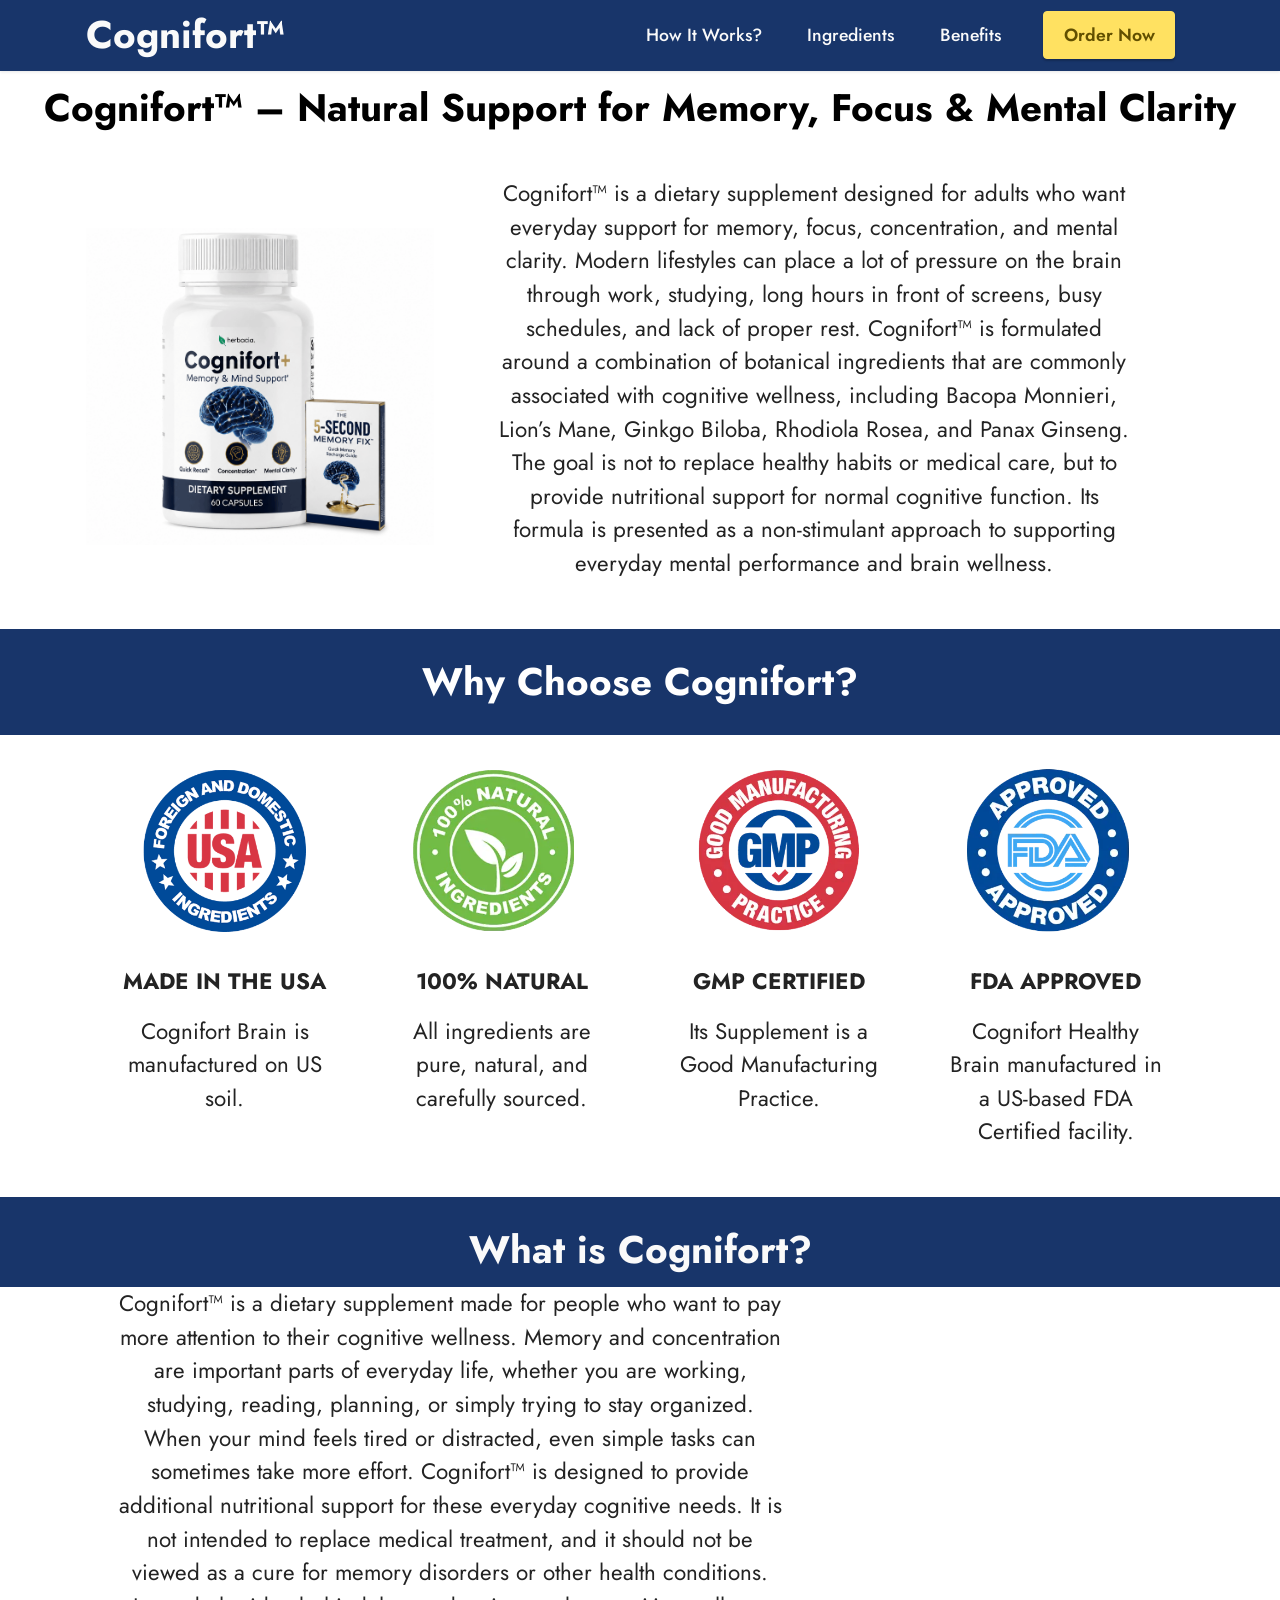
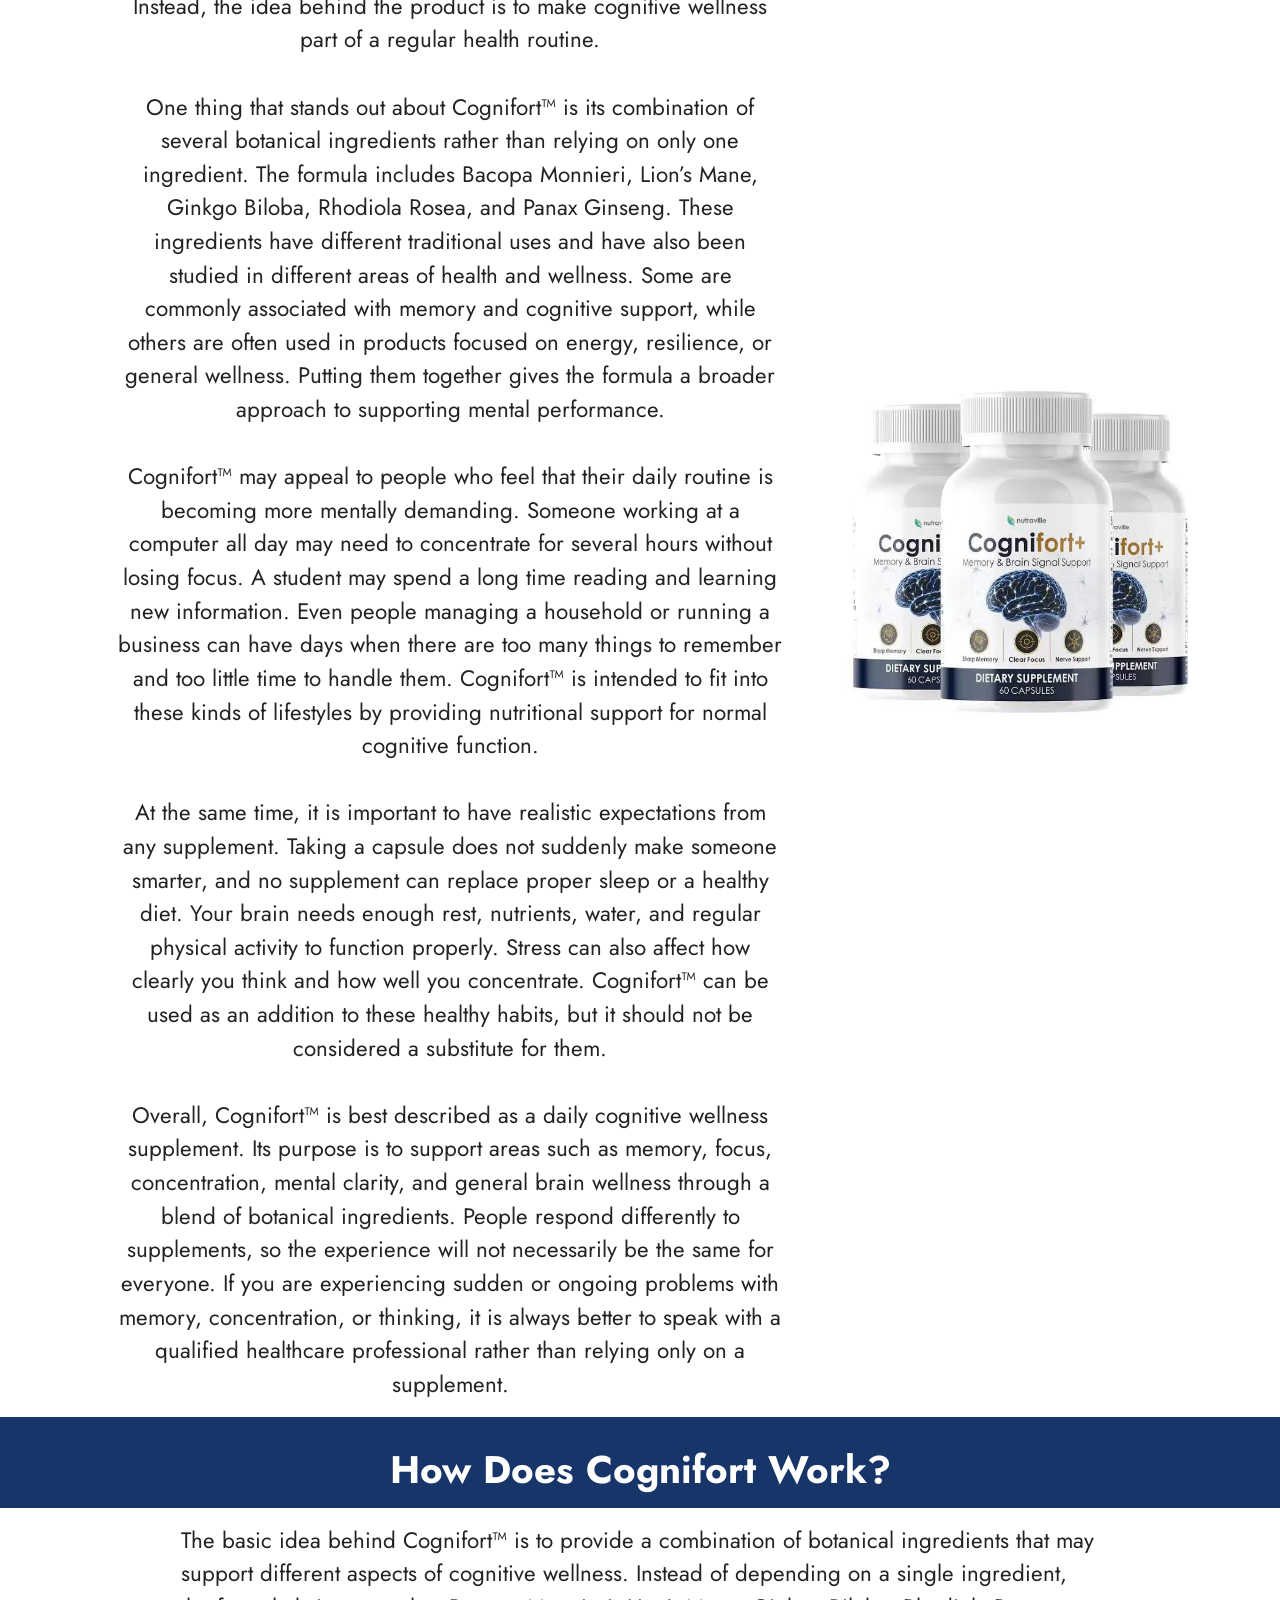
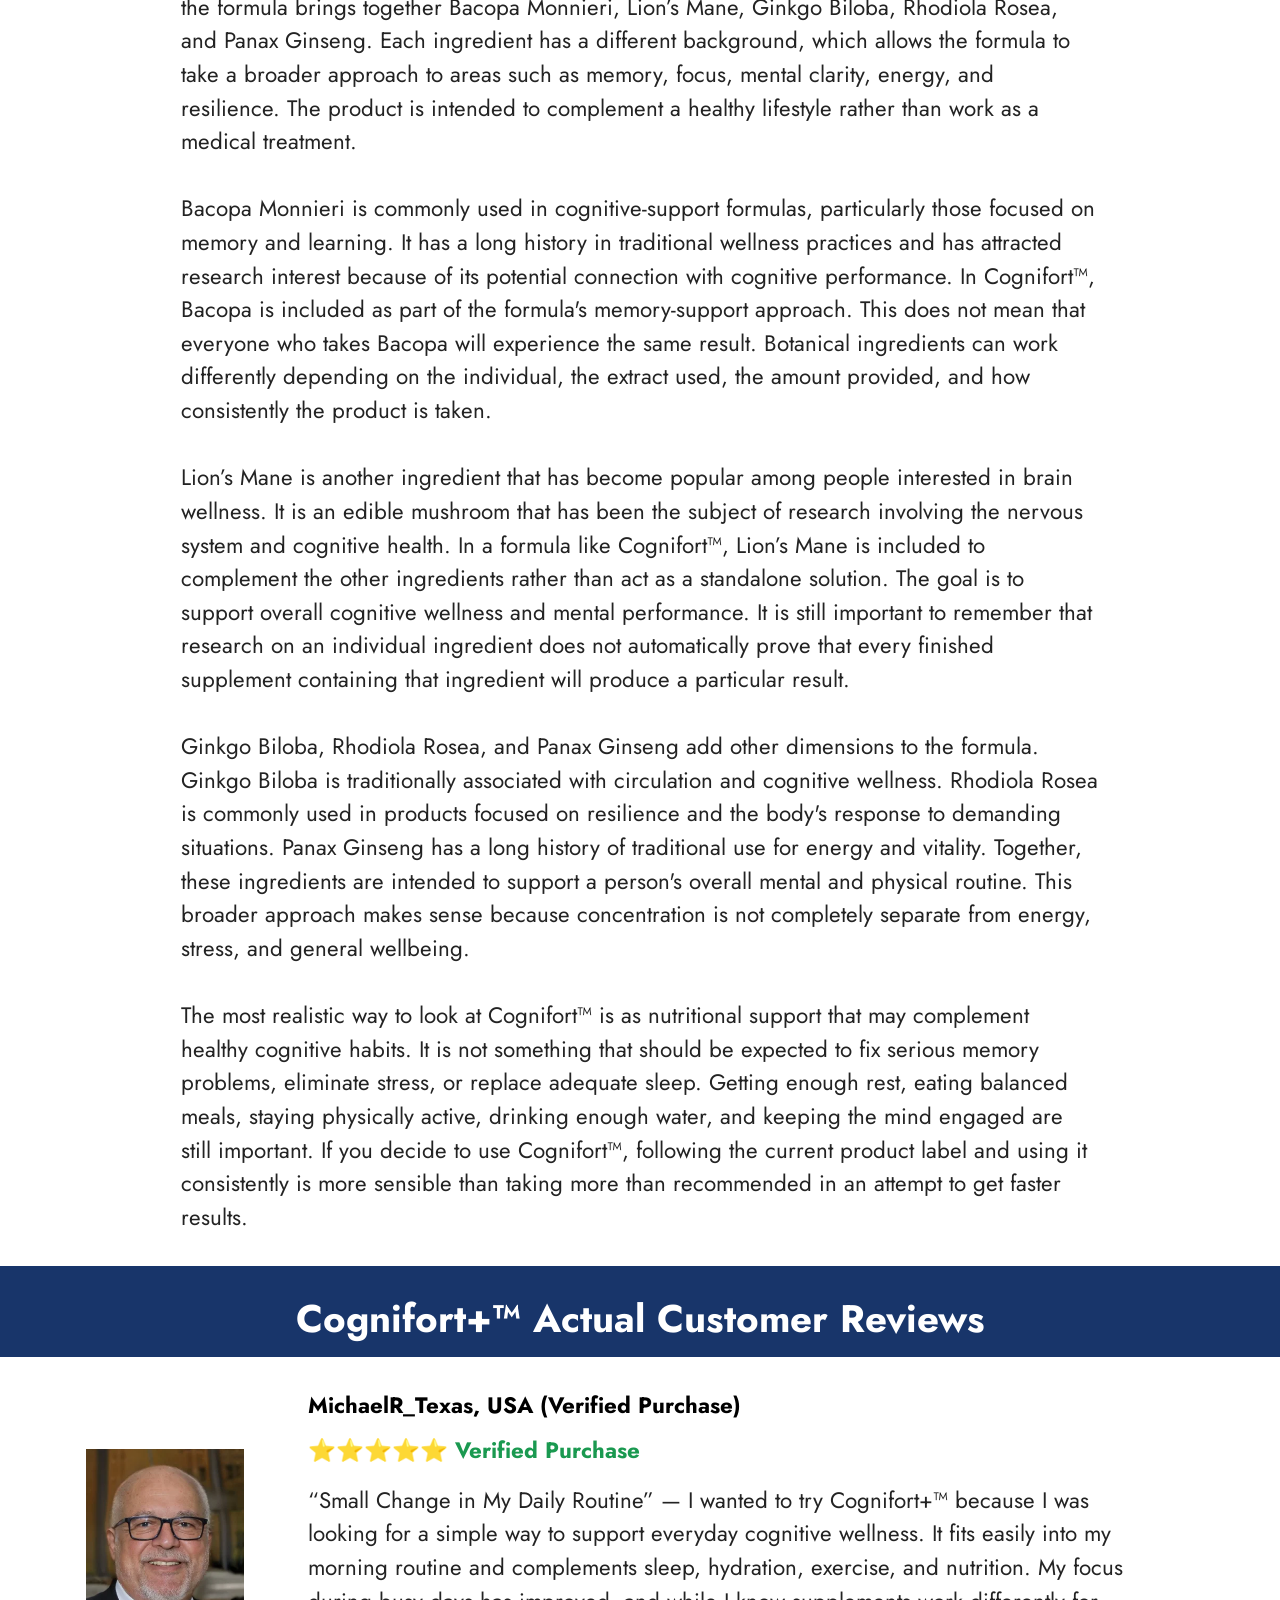
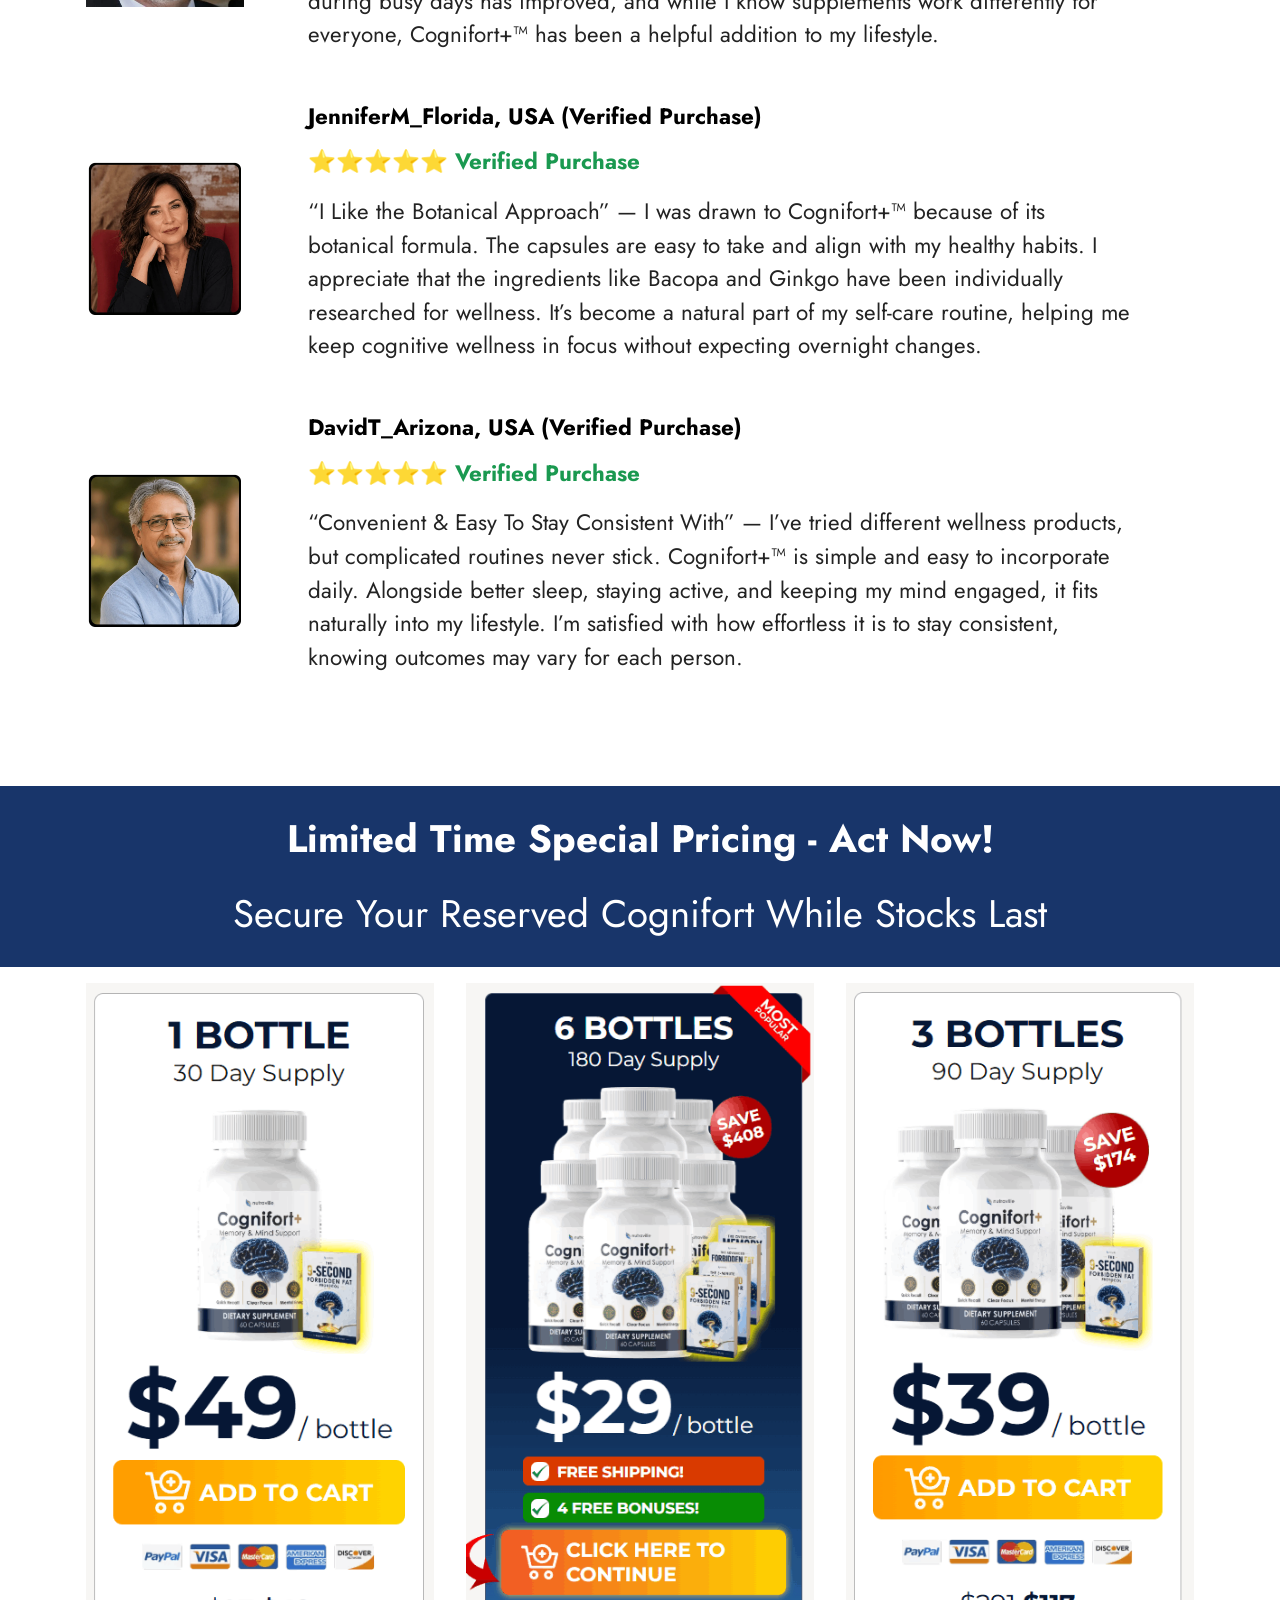
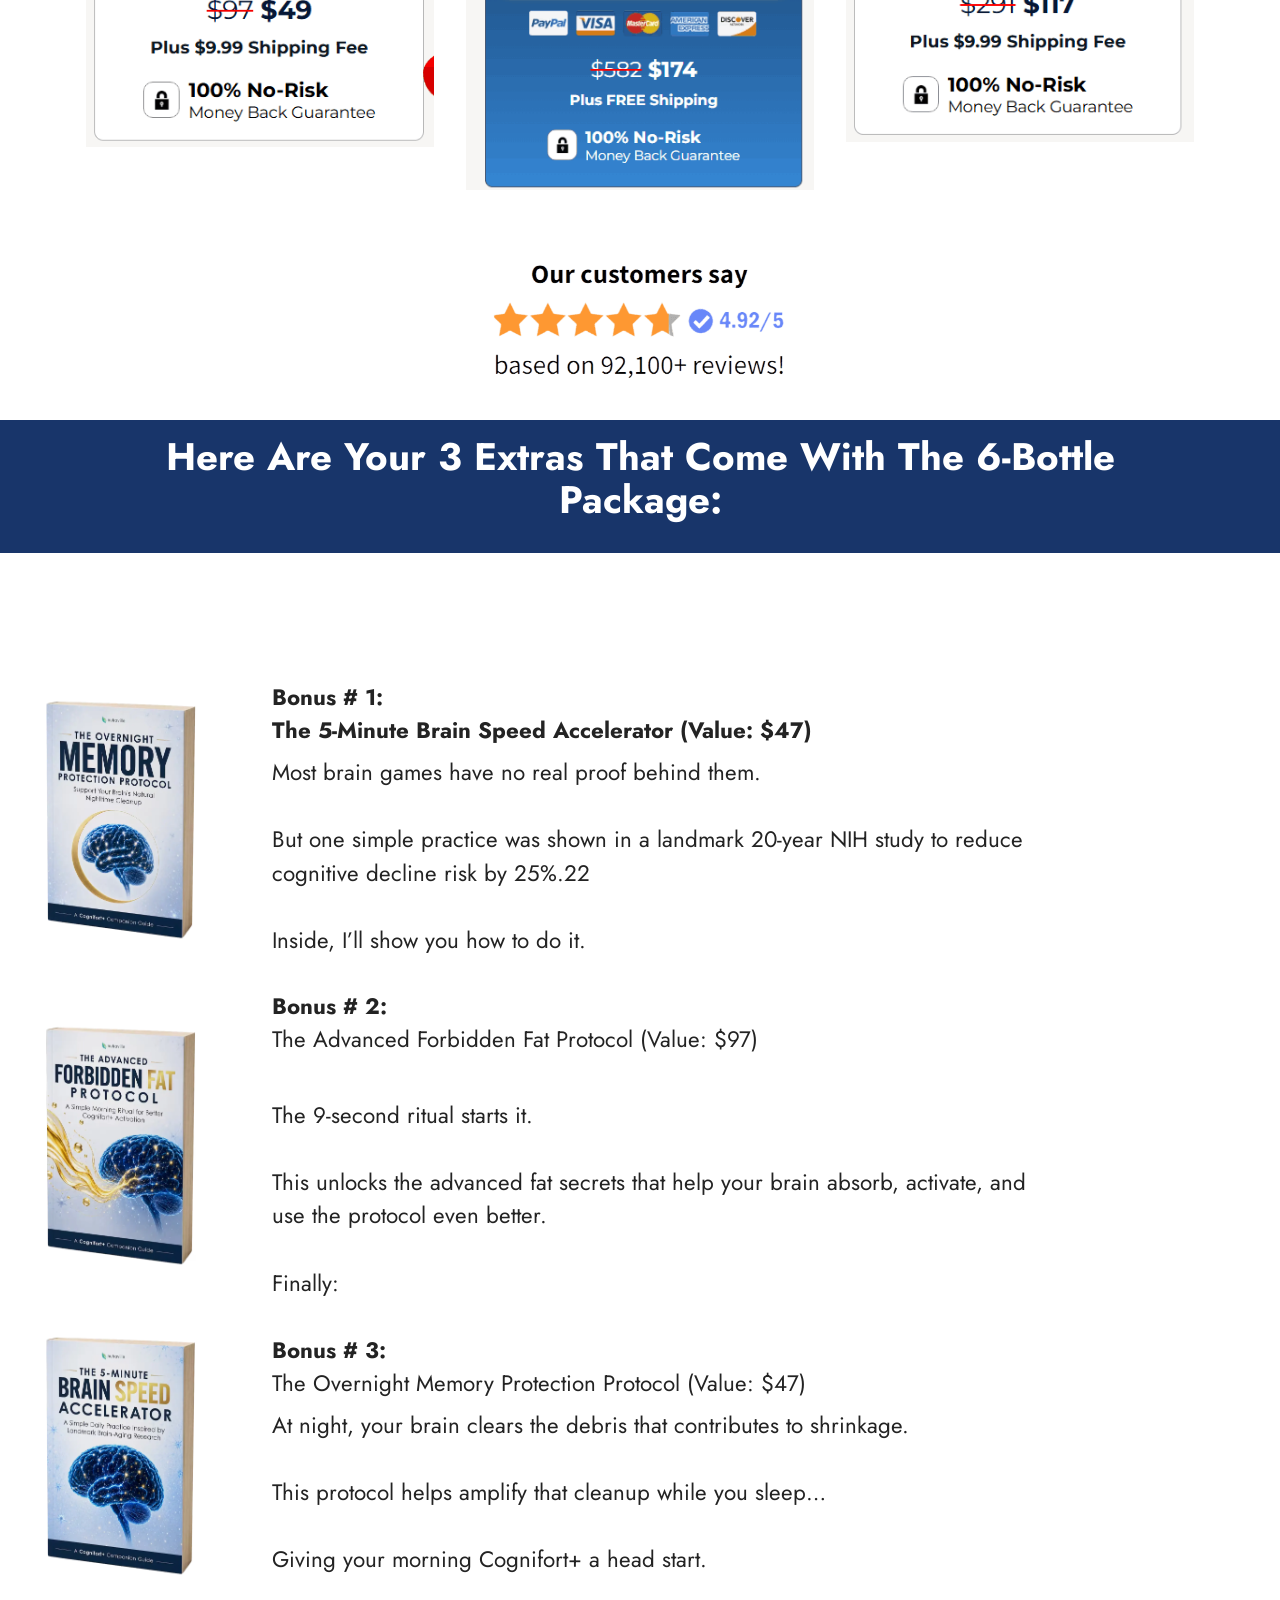
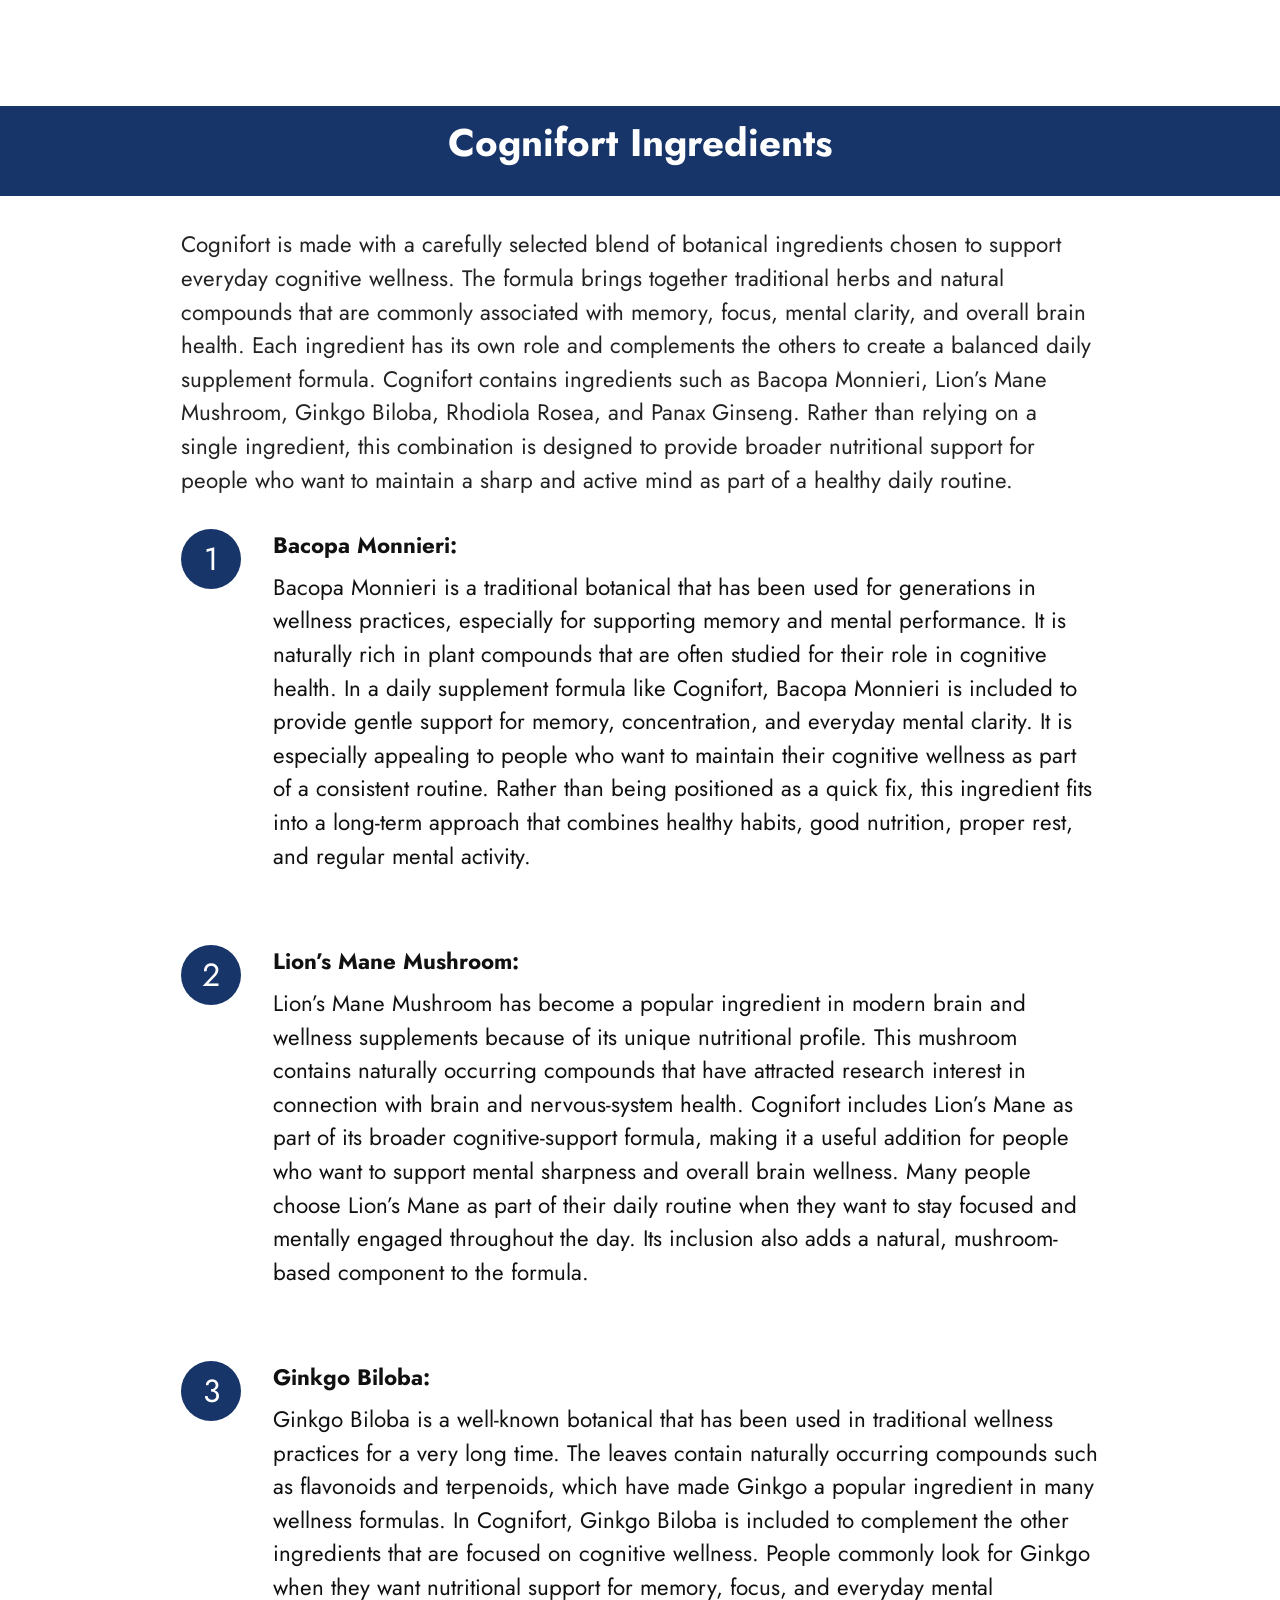
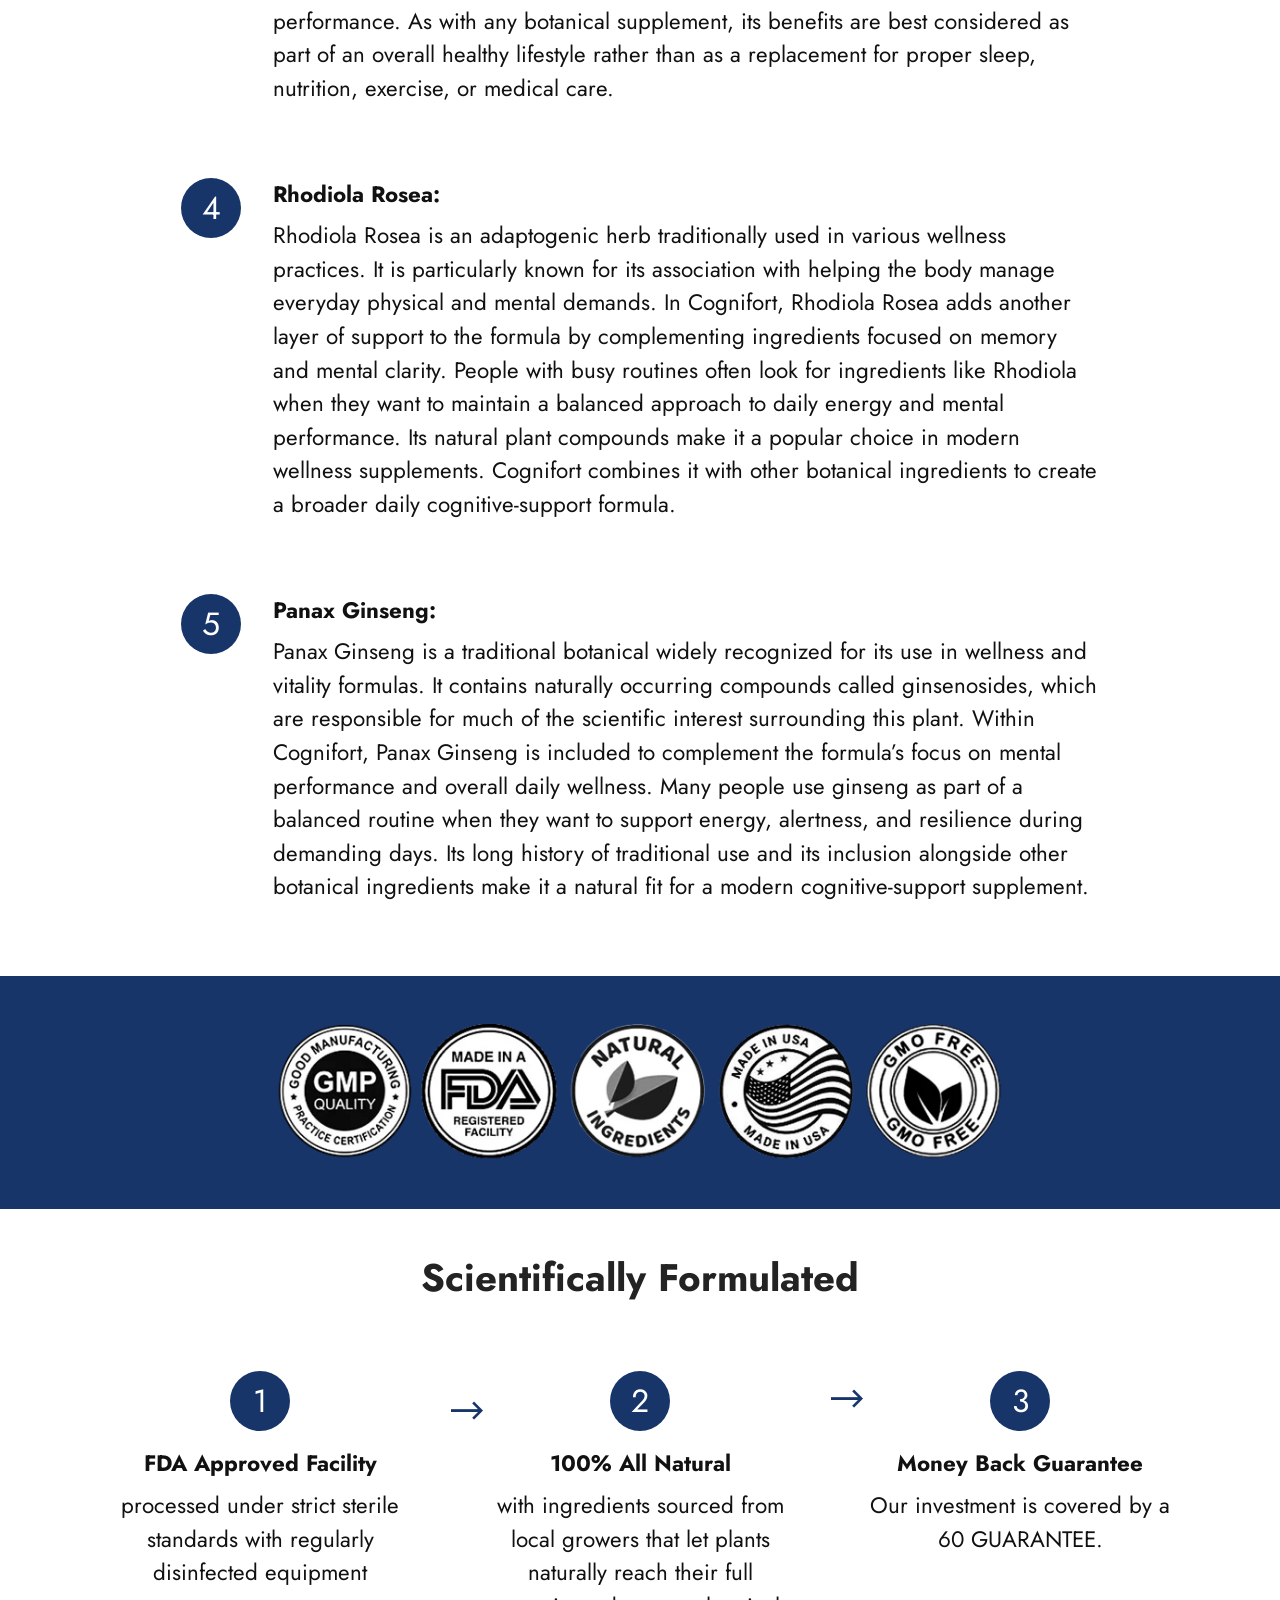
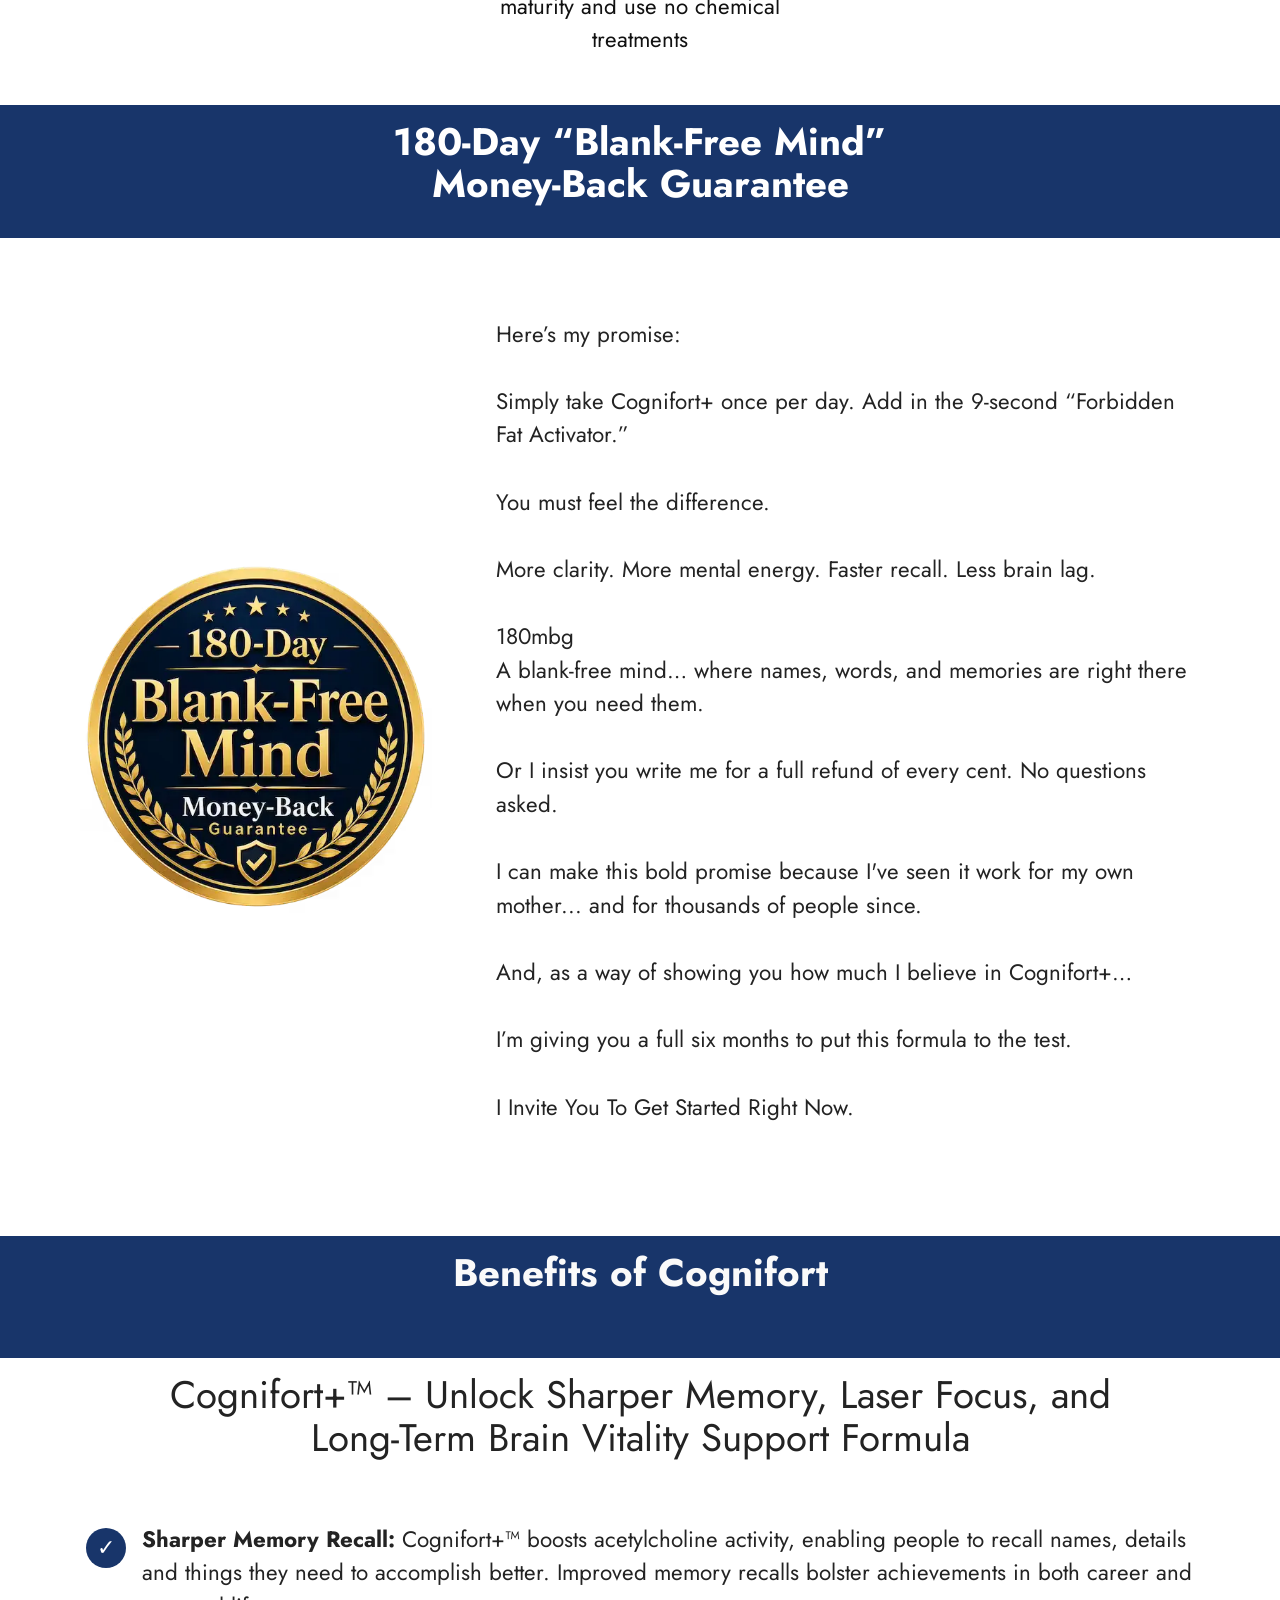
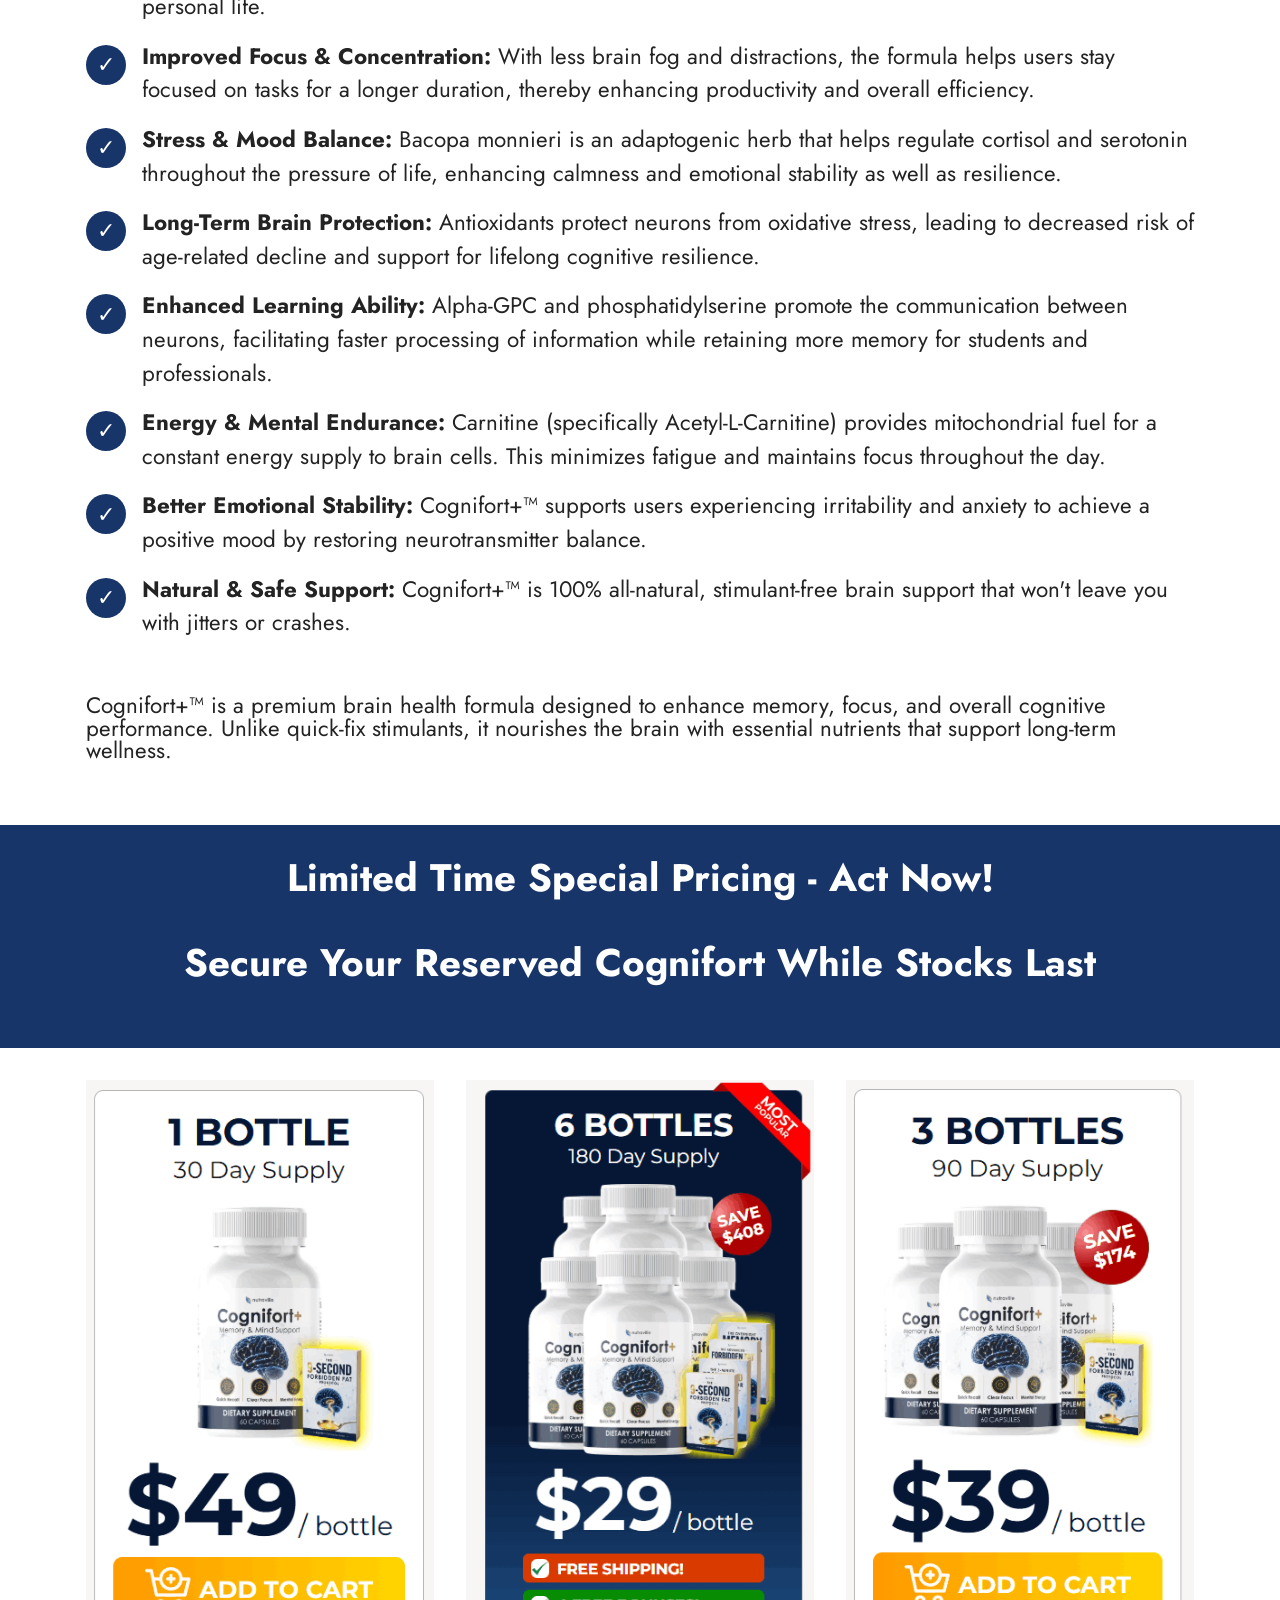
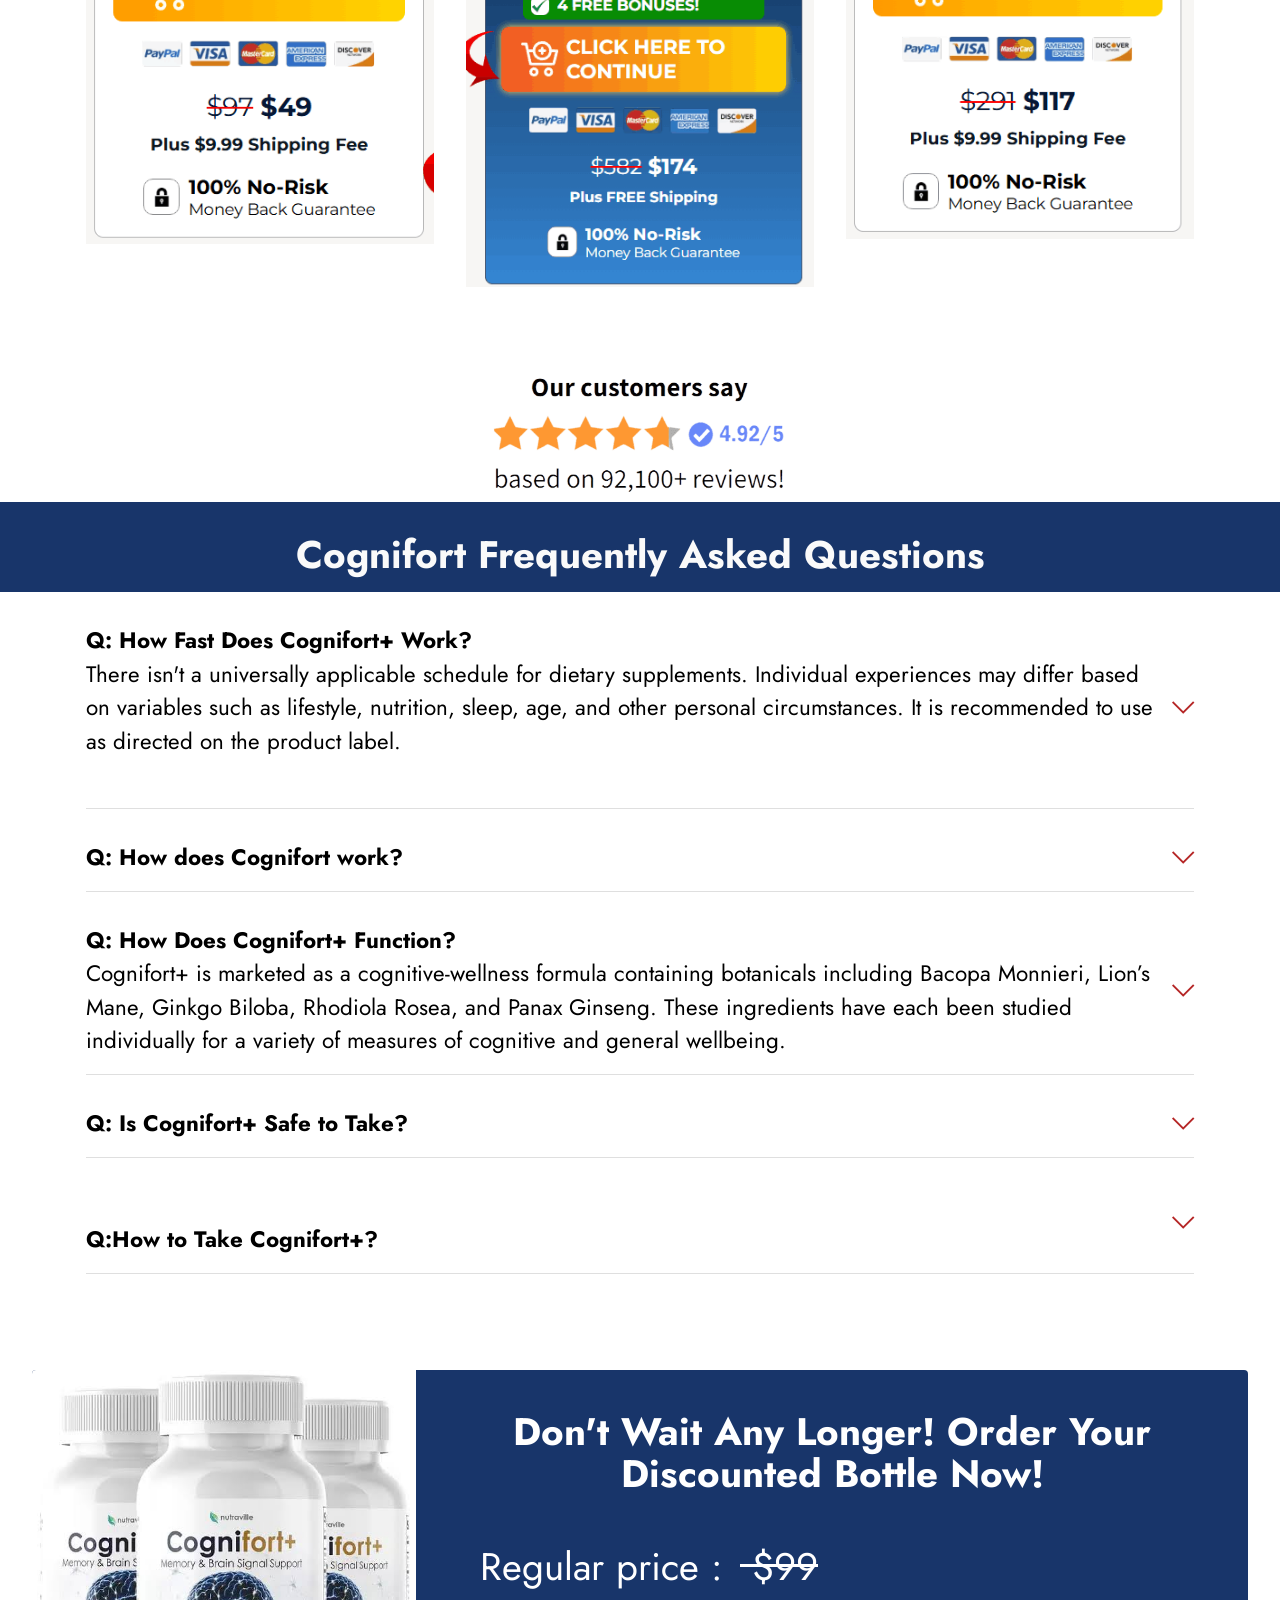
<file: index.html>
<!DOCTYPE html>
<html  lang="en">
<head>
  <!-- Site made with Mobirise Website Builder v6.0.1, https://mobirise.com -->
  <meta charset="UTF-8">
  <meta http-equiv="X-UA-Compatible" content="IE=edge">
  <meta name="generator" content="Mobirise v6.0.1, mobirise.com">
  <meta name="twitter:card" content="summary_large_image"/>
  <meta name="twitter:image:src" content="assets/images/index-meta.webp">
  <meta property="og:image" content="assets/images/index-meta.webp">
  <meta name="twitter:title" content="Cognifort Official Website – Daily Brain & Memory Support">
  <meta name="viewport" content="width=device-width, initial-scale=1, minimum-scale=1">
  <link rel="shortcut icon" href="assets/images/images201-128x117.png" type="image/x-icon">
  <meta name="description" content="Discover Cognifort, a daily brain support formula designed to support memory, focus, mental clarity, and overall cognitive wellness. Visit the official website.">
  
  
  <title>Cognifort Official Website – Daily Brain & Memory Support</title>
  <link rel="stylesheet" href="assets/web/assets/mobirise-icons2/mobirise2.css">
  <link rel="stylesheet" href="assets/web/assets/mobirise-icons/mobirise-icons.css">
  <link rel="stylesheet" href="assets/bootstrap/css/bootstrap.min.css">
  <link rel="stylesheet" href="assets/bootstrap/css/bootstrap-grid.min.css">
  <link rel="stylesheet" href="assets/bootstrap/css/bootstrap-reboot.min.css">
  <link rel="stylesheet" href="assets/dropdown/css/style.css">
  <link rel="stylesheet" href="assets/socicon/css/styles.css">
  <link rel="stylesheet" href="assets/theme/css/style.css">
  <link rel="preload" href="https://fonts.googleapis.com/css?family=Jost:100,200,300,400,500,600,700,800,900,100i,200i,300i,400i,500i,600i,700i,800i,900i&display=swap" as="style" onload="this.onload=null;this.rel='stylesheet'">
  <noscript><link rel="stylesheet" href="https://fonts.googleapis.com/css?family=Jost:100,200,300,400,500,600,700,800,900,100i,200i,300i,400i,500i,600i,700i,800i,900i&display=swap"></noscript>
  <link rel="preload" as="style" href="assets/mobirise/css/mbr-additional.css?v=qnPcox"><link rel="stylesheet" href="assets/mobirise/css/mbr-additional.css?v=qnPcox" type="text/css">
<meta name="google-site-verification" content="ojwFFrobrEAdesm8oLR1VNvsSXICQItrODOj1nC4V70" />
  <meta name="msvalidate.01" content="BFED78960371397816FDB9212DADB8CB" />
  
  
  
</head>
<body>
  
  <section data-bs-version="5.1" class="menu menu2 cid-tB0YZQqaCG" once="menu" id="menu2-0">
    
    <nav class="navbar navbar-dropdown navbar-expand-lg">
        <div class="container">
            <div class="navbar-brand">
                
                <span class="navbar-caption-wrap"><a class="navbar-caption text-white display-2" href="https://mobiri.se">Cognifort™&nbsp;&nbsp;<br></a></span>
            </div>
            <button class="navbar-toggler" type="button" data-toggle="collapse" data-bs-toggle="collapse" data-target="#navbarSupportedContent" data-bs-target="#navbarSupportedContent" aria-controls="navbarNavAltMarkup" aria-expanded="false" aria-label="Toggle navigation">
                <div class="hamburger">
                    <span></span>
                    <span></span>
                    <span></span>
                    <span></span>
                </div>
            </button>
            <div class="collapse navbar-collapse" id="navbarSupportedContent">
                <ul class="navbar-nav nav-dropdown" data-app-modern-menu="true"><li class="nav-item"><a class="nav-link link text-white display-4" href="index.html#header3-1m">How It Works?</a></li>
                    <li class="nav-item"><a class="nav-link link text-white text-primary display-4" href="index.html#content4-2q">
                            Ingredients</a></li>
                    <li class="nav-item"><a class="nav-link link text-white text-primary display-4" href="index.html#features14-2h">Benefits</a>
                    </li></ul>
                
                <div class="navbar-buttons mbr-section-btn"><a class="btn btn-warning display-4" href="https://cognifortplus.com/ds/affiliates/">Order Now</a></div>
            </div>
        </div>
    </nav>
</section>

<section data-bs-version="5.1" class="header3 cid-tB10ubWVri" id="header3-1">

    

    
    

    <div class="align-center container-fluid">
        <div class="row justify-content-center">
            <div class="col-12 col-lg-12">
                <h1 class="mbr-section-title mbr-fonts-style mb-3 display-2"><strong>Cognifort™ – Natural Support for Memory, Focus &amp; Mental Clarity</strong></h1>
                
                
                
            </div>
        </div>
    </div>
</section>

<section data-bs-version="5.1" class="features6 cid-tB15AvPI4t" id="features7-3">
    <!---->
    

    
    
    <div class="container">
        <div class="card-wrapper">
            <div class="row align-items-center">
                <div class="col-12 col-lg-4">
                    <div class="image-wrapper">
                        <a href="https://cognifortplus.com/ds/affiliates/"><img src="assets/images/85fd8f53-ff48-4ea4-9a51-216f7dc55bb8-815x742.png" alt="Cognifort"></a>
                    </div>
                </div>
                <div class="col-12 col-lg">
                    <div class="text-box">
                        
                        <p class="mbr-text mbr-fonts-style display-5">Cognifort™ is a dietary supplement designed for adults who want everyday support for memory, focus, concentration, and mental clarity. Modern lifestyles can place a lot of pressure on the brain through work, studying, long hours in front of screens, busy schedules, and lack of proper rest. Cognifort™ is formulated around a combination of botanical ingredients that are commonly associated with cognitive wellness, including Bacopa Monnieri, Lion’s Mane, Ginkgo Biloba, Rhodiola Rosea, and Panax Ginseng. The goal is not to replace healthy habits or medical care, but to provide nutritional support for normal cognitive function. Its formula is presented as a non-stimulant approach to supporting everyday mental performance and brain wellness.<br></p>
                        
                        
                    </div>
                </div>
            </div>
        </div>
    </div>
</section>

<section data-bs-version="5.1" class="content4 cid-v9ZbLS1f8Q" id="content4-27">
    

    
    
    <div class="container">
        <div class="row justify-content-center">
            <div class="title col-md-12 col-lg-12">
                <h3 class="mbr-section-title mbr-fonts-style align-center mb-4 display-2"><div><strong></strong></div></h3>
                <h1 class="mbr-section-subtitle align-center mbr-fonts-style mb-4 display-2"><strong>Why Choose Cognifort?</strong></h1>
                
            </div>
        </div>
    </div>
</section>

<section data-bs-version="5.1" class="gallery3 cid-tB9ez4cVTX" id="gallery3-1r">
    
    
    <div class="container">
        
        <div class="row mt-4">
            <div class="item features-image сol-12 col-md-6 col-lg-3 active">
                <div class="item-wrapper">
                    <div class="item-img">
                        <img src="assets/images/made-in-usa.webp" alt="Keravita Pro Made In Usa" data-slide-to="0" data-bs-slide-to="0">
                    </div>
                    <div class="item-content">
                        <h5 class="item-title mbr-fonts-style display-7"><strong>MADE IN THE USA</strong></h5>
                        
                        <p class="mbr-text mbr-fonts-style mt-3 display-7">Cognifort Brain is
<br>manufactured on US soil.<br></p>
                    </div>
                    
                </div>
            </div>
            
            <div class="item features-image сol-12 col-md-6 col-lg-3">
                <div class="item-wrapper">
                    <div class="item-img">
                        <img src="assets/images/all-natural-ingredients.webp" alt="Keravita Pro FDA Approved" data-slide-to="1" data-bs-slide-to="1">
                    </div>
                    <div class="item-content">
                        <h5 class="item-title mbr-fonts-style display-7"><strong>100% NATURAL</strong></h5>
                        
                        <p class="mbr-text mbr-fonts-style mt-3 display-7">All ingredients are pure, natural, and carefully sourced.</p>
                    </div>
                    
                </div>
            </div><div class="item features-image сol-12 col-md-6 col-lg-3">
                <div class="item-wrapper">
                    <div class="item-img">
                        <img src="assets/images/gmp-certified.webp" alt="Keravita Pro All Natural" data-slide-to="2" data-bs-slide-to="2">
                    </div>
                    <div class="item-content">
                        <h5 class="item-title mbr-fonts-style display-7"><strong>GMP CERTIFIED</strong></h5>
                        
                        <p class="mbr-text mbr-fonts-style mt-3 display-7">Its Supplement is a Good Manufacturing Practice.</p>
                    </div>
                    
                </div>
            </div>
            <div class="item features-image сol-12 col-md-6 col-lg-3">
                <div class="item-wrapper">
                    <div class="item-img">
                        <img src="assets/images/fda-approved.webp" alt="Keravita Pro GMP Certified" title="">
                    </div>
                    <div class="item-content">
                        <h5 class="item-title mbr-fonts-style display-7"><strong>FDA APPROVED</strong></h5>
                        
                        <p class="mbr-text mbr-fonts-style mt-3 display-7">Cognifort  Healthy Brain manufactured in a US-based FDA Certified facility.</p>
                    </div>
                    
                </div>
            </div>
        </div>
    </div>
</section>

<section data-bs-version="5.1" class="header3 cid-tB83YwBUMj" id="header3-1l">

    

    
    

    <div class="align-center container">
        <div class="row justify-content-center">
            <div class="col-12 col-lg-12">
                
                <h2 class="mbr-section-subtitle mbr-fonts-style mb-3 display-2"><strong>What is Cognifort?</strong></h2>
                
                
            </div>
        </div>
    </div>
</section>

<section data-bs-version="5.1" class="header11 cid-tB1vWdJbT6" id="header11-a">

    

    
    

    <div class="container">
        <div class="row justify-content-center">
            <div class="col-12 col-md-4 image-wrapper">
                <a href="https://cognifortplus.com/ds/affiliates/"><img class="w-100" src="assets/images/images202-569x539.jpg" alt="Cognifort"></a>
            </div>
            <div class="col-12 col-md">
                <div class="text-wrapper text-center">
                    
                    <p class="mbr-text mbr-fonts-style display-7">Cognifort™ is a dietary supplement made for people who want to pay more attention to their cognitive wellness. Memory and concentration are important parts of everyday life, whether you are working, studying, reading, planning, or simply trying to stay organized. When your mind feels tired or distracted, even simple tasks can sometimes take more effort. Cognifort™ is designed to provide additional nutritional support for these everyday cognitive needs. It is not intended to replace medical treatment, and it should not be viewed as a cure for memory disorders or other health conditions. Instead, the idea behind the product is to make cognitive wellness part of a regular health routine.<br><br>One thing that stands out about Cognifort™ is its combination of several botanical ingredients rather than relying on only one ingredient. The formula includes Bacopa Monnieri, Lion’s Mane, Ginkgo Biloba, Rhodiola Rosea, and Panax Ginseng. These ingredients have different traditional uses and have also been studied in different areas of health and wellness. Some are commonly associated with memory and cognitive support, while others are often used in products focused on energy, resilience, or general wellness. Putting them together gives the formula a broader approach to supporting mental performance.<br><br>Cognifort™ may appeal to people who feel that their daily routine is becoming more mentally demanding. Someone working at a computer all day may need to concentrate for several hours without losing focus. A student may spend a long time reading and learning new information. Even people managing a household or running a business can have days when there are too many things to remember and too little time to handle them. Cognifort™ is intended to fit into these kinds of lifestyles by providing nutritional support for normal cognitive function.<br><br>At the same time, it is important to have realistic expectations from any supplement. Taking a capsule does not suddenly make someone smarter, and no supplement can replace proper sleep or a healthy diet. Your brain needs enough rest, nutrients, water, and regular physical activity to function properly. Stress can also affect how clearly you think and how well you concentrate. Cognifort™ can be used as an addition to these healthy habits, but it should not be considered a substitute for them.<br><br>Overall, Cognifort™ is best described as a daily cognitive wellness supplement. Its purpose is to support areas such as memory, focus, concentration, mental clarity, and general brain wellness through a blend of botanical ingredients. People respond differently to supplements, so the experience will not necessarily be the same for everyone. If you are experiencing sudden or ongoing problems with memory, concentration, or thinking, it is always better to speak with a qualified healthcare professional rather than relying only on a supplement.<br></p>
                    
                </div>
            </div>
        </div>
    </div>
</section>

<section data-bs-version="5.1" class="header3 cid-tB85bPoWQz" id="header3-1m">

    

    
    

    <div class="align-center container">
        <div class="row justify-content-center">
            <div class="col-12 col-lg-12">
                
                <h2 class="mbr-section-subtitle mbr-fonts-style mb-3 display-2"><strong>How Does Cognifort Work?</strong></h2>
                
                
            </div>
        </div>
    </div>
</section>

<section data-bs-version="5.1" class="content4 cid-vawa0RkZCS" id="content4-2n">
    

    
    
    <div class="container">
        <div class="row justify-content-center">
            <div class="title col-md-12 col-lg-10">
                
                <h4 class="mbr-section-subtitle align-center mbr-fonts-style mb-4 display-7">The basic idea behind Cognifort™ is to provide a combination of botanical ingredients that may support different aspects of cognitive wellness. Instead of depending on a single ingredient, the formula brings together Bacopa Monnieri, Lion’s Mane, Ginkgo Biloba, Rhodiola Rosea, and Panax Ginseng. Each ingredient has a different background, which allows the formula to take a broader approach to areas such as memory, focus, mental clarity, energy, and resilience. The product is intended to complement a healthy lifestyle rather than work as a medical treatment.<div><br></div><div>Bacopa Monnieri is commonly used in cognitive-support formulas, particularly those focused on memory and learning. It has a long history in traditional wellness practices and has attracted research interest because of its potential connection with cognitive performance. In Cognifort™, Bacopa is included as part of the formula's memory-support approach. This does not mean that everyone who takes Bacopa will experience the same result. Botanical ingredients can work differently depending on the individual, the extract used, the amount provided, and how consistently the product is taken.</div><br><div>Lion’s Mane is another ingredient that has become popular among people interested in brain wellness. It is an edible mushroom that has been the subject of research involving the nervous system and cognitive health. In a formula like Cognifort™, Lion’s Mane is included to complement the other ingredients rather than act as a standalone solution. The goal is to support overall cognitive wellness and mental performance. It is still important to remember that research on an individual ingredient does not automatically prove that every finished supplement containing that ingredient will produce a particular result.</div><div><br></div><div>Ginkgo Biloba, Rhodiola Rosea, and Panax Ginseng add other dimensions to the formula. Ginkgo Biloba is traditionally associated with circulation and cognitive wellness. Rhodiola Rosea is commonly used in products focused on resilience and the body's response to demanding situations. Panax Ginseng has a long history of traditional use for energy and vitality. Together, these ingredients are intended to support a person's overall mental and physical routine. This broader approach makes sense because concentration is not completely separate from energy, stress, and general wellbeing.</div><br><div>The most realistic way to look at Cognifort™ is as nutritional support that may complement healthy cognitive habits. It is not something that should be expected to fix serious memory problems, eliminate stress, or replace adequate sleep. Getting enough rest, eating balanced meals, staying physically active, drinking enough water, and keeping the mind engaged are still important. If you decide to use Cognifort™, following the current product label and using it consistently is more sensible than taking more than recommended in an attempt to get faster results.</div></h4>
                
            </div>
        </div>
    </div>
</section>

<section data-bs-version="5.1" class="header3 cid-v9ZkBNkyiK" id="header3-28">

    

    
    

    <div class="align-center container">
        <div class="row justify-content-center">
            <div class="col-12 col-lg-12">
                
                <h2 class="mbr-section-subtitle mbr-fonts-style mb-3 display-2"><strong>Cognifort+™ Actual Customer Reviews</strong></h2>
                
                
            </div>
        </div>
    </div>
</section>

<section data-bs-version="5.1" class="team2 cid-v9ZkOc0Rxu" xmlns="http://www.w3.org/1999/html" id="team2-29">
    

    
    
    <div class="container">
        <div class="item features-image">
            <div class="item-wrapper">
                <div class="row align-items-center">
                    <div class="col-12 col-md-2">
                        <div class="image-wrapper">
                            <img src="assets/images/bloodarmor-testimonial-stop-sugar-cravings.webp" alt="MichaelR_Texas, USA (Verified Purchase)">
                        </div>
                    </div>
                    <div class="col-12 col-md">
                        <div class="card-box">
                            <h2 class="card-title mbr-fonts-style m-0 mb-3 display-5"><strong>MichaelR_Texas, USA (Verified Purchase)</strong></h2>
                            <h2 class="card-subtitle mbr-fonts-style mb-3 display-5"><strong>⭐⭐⭐⭐⭐ Verified Purchase&nbsp;</strong></h2>
                            <p class="mbr-text mbr-fonts-style display-7">“Small Change in My Daily Routine” — I wanted to try Cognifort+™ because I was looking for a simple way to support everyday cognitive wellness. It fits easily into my morning routine and complements sleep, hydration, exercise, and nutrition. My focus during busy days has improved, and while I know supplements work differently for everyone, Cognifort+™ has been a helpful addition to my lifestyle.<br></p>
                            
                        </div>
                    </div>
                </div>
            </div>
        </div>
        <div class="item features-image">
            <div class="item-wrapper">
                <div class="row align-items-center">
                    <div class="col-12 col-md-2">
                        <div class="image-wrapper">
                            <img src="assets/images/cognifort-review2.webp" alt="JenniferM_Florida, USA (Verified Purchase)">
                        </div>
                    </div>
                    <div class="col-12 col-md">
                        <div class="card-box">
                            <h2 class="card-title mbr-fonts-style m-0 mb-3 display-7"><strong>JenniferM_Florida, USA (Verified Purchase)</strong></h2>
                            <h2 class="card-subtitle mbr-fonts-style mb-3 display-5"><strong>⭐⭐⭐⭐⭐ Verified Purchase&nbsp;</strong></h2>
                            <p class="mbr-text mbr-fonts-style display-7">“I Like the Botanical Approach” — I was drawn to Cognifort+™ because of its botanical formula. The capsules are easy to take and align with my healthy habits. I appreciate that the ingredients like Bacopa and Ginkgo have been individually researched for wellness. It’s become a natural part of my self‑care routine, helping me keep cognitive wellness in focus without expecting overnight changes.<br></p>
                            
                        </div>
                    </div>
                </div>
            </div>
        </div>
        <div class="item features-image">
            <div class="item-wrapper">
                <div class="row align-items-center">
                    <div class="col-12 col-md-2">
                        <div class="image-wrapper">
                            <img src="assets/images/cognifort-review3.webp" alt="DavidT_Arizona, USA (Verified Purchase)">
                        </div>
                    </div>
                    <div class="col-12 col-md">
                        <div class="card-box">
                            <h2 class="card-title mbr-fonts-style m-0 mb-3 display-5"><strong>DavidT_Arizona, USA (Verified Purchase)</strong></h2>
                            <h2 class="card-subtitle mbr-fonts-style mb-3 display-5"><strong>⭐⭐⭐⭐⭐ Verified Purchase&nbsp;</strong></h2>
                            <p class="mbr-text mbr-fonts-style display-7">“Convenient &amp; Easy To Stay Consistent With” — I’ve tried different wellness products, but complicated routines never stick. Cognifort+™ is simple and easy to incorporate daily. Alongside better sleep, staying active, and keeping my mind engaged, it fits naturally into my lifestyle. I’m satisfied with how effortless it is to stay consistent, knowing outcomes may vary for each person.<br></p>
                            
                        </div>
                    </div>
                </div>
            </div>
        </div>
    </div>
</section>

<section data-bs-version="5.1" class="content4 cid-tB1yuhcVVi" id="content4-g">
    

    
    
    <div class="container">
        <div class="row justify-content-center">
            <div class="title col-md-12 col-lg-10">
                <h3 class="mbr-section-title mbr-fonts-style align-center mb-4 display-2"><strong>Limited Time Special Pricing - Act Now!</strong></h3>
                <h4 class="mbr-section-subtitle align-center mbr-fonts-style mb-4 display-2">Secure Your  Reserved Cognifort While Stocks Last</h4>
                
            </div>
        </div>
    </div>
</section>

<section data-bs-version="5.1" class="team1 cid-tB1z7NONXX" id="team1-h">
    

    
    
    <div class="container">
        <div class="row justify-content-center">
            
            <div class="col-sm-6 col-lg-4">
                <div class="card-wrap">
                    <div class="image-wrap">
                        <a href="https://cognifortplus.com/ds/affiliates/"><img src="assets/images/screenshot202026-09-1020132629-383x841.png" alt="Cognifort 1 bottle"></a>
                    </div>
                    <div class="content-wrap">
                        
                        
                        
                        
                        
                    </div>
                </div>
            </div>

            <div class="col-sm-6 col-lg-4">
                <div class="card-wrap">
                    <div class="image-wrap">
                        <a href="https://cognifortplus.com/ds/affiliates/"><img src="assets/images/screenshot202026-09-1020132747-385x893.png" alt="Cognifort 6 bottle"></a>
                    </div>
                    <div class="content-wrap">
                        
                        
                        
                        
                        
                    </div>
                </div>
            </div>

            <div class="col-sm-6 col-lg-4">
                <div class="card-wrap">
                    <div class="image-wrap">
                        <a href="https://cognifortplus.com/ds/affiliates/"><img src="assets/images/screenshot202026-09-2720101921-386x842.png" alt="Cognifort 3 bottle"></a>
                    </div>
                    <div class="content-wrap">
                        
                        
                        
                        
                        
                    </div>
                </div>
            </div>

            
        </div>
    </div>
</section>

<section data-bs-version="5.1" class="image3 cid-tB1zGVstSm" id="image3-j">
    

    
    

    <div class="container">
        <div class="row justify-content-center">
            <div class="col-12 col-lg-4">
                <div class="image-wrapper">
                    <img src="assets/images/alpilean-customer-review1-562x217.png" alt="Mobirise Website Builder">
                    
                </div>
            </div>
        </div>
    </div>
</section>

<section data-bs-version="5.1" class="content4 cid-tB1A34S1NT" id="content4-k">
    

    
    
    <div class="container">
        <div class="row justify-content-center">
            <div class="title col-md-12 col-lg-12">
                <h3 class="mbr-section-title mbr-fonts-style align-center mb-4 display-2"><strong>Here Are Your 3 Extras That Come With The 6-Bottle Package:</strong></h3>
                
                
            </div>
        </div>
    </div>
</section>

<section data-bs-version="5.1" class="header3 cid-tB85MvgqdZ" id="header3-1o">

    

    
    

    <div class="align-center container">
        <div class="row justify-content-center">
            <div class="col-12 col-lg-12">
                
                
                
                
            </div>
        </div>
    </div>
</section>

<section data-bs-version="5.1" class="features11 cid-vwl50Uru3B" id="features11-2p">
    <!---->
    

    
    
    <div class="container-fluid">
        <div class="title">
            
            
        </div>
        <div class="item features-image">
            <div class="item-wrapper">
                <div class="row align-items-center">
                    <div class="col-12 col-md-2">
                        <div class="image-wrapper">
                            <img src="assets/images/bonus1.webp" alt="Mobirise Website Builder" title="">
                        </div>
                    </div>
                    <div class="col-12 col-md">
                        <div class="card-box">
                            <div class="row">
                                <div class="col-12 col-lg-10">
                                    <div class="top-line">
                                        <h4 class="card-title mbr-fonts-style display-5"><strong>Bonus # 1:
</strong><div><strong>The 5-Minute Brain Speed Accelerator (Value: $47)</strong></div></h4>
                                        <p class="cost mbr-fonts-style display-5"></p>
                                    </div>
                                </div>
                                <div class="col-12 col-lg-10">
                                    <div class="bottom-line">
                                        <p class="mbr-text mbr-fonts-style m-0 display-7">Most brain games have no real proof behind them.
<br>
<br>But one simple practice was shown in a landmark 20-year NIH study to reduce cognitive decline risk by 25%.22
<br>
<br>Inside, I’ll show you how to do it.<br></p>
                                    </div>
                                </div>
                            </div>
                        </div>
                    </div>
                </div>
            </div>
        </div>
        <div class="item features-image">
            <div class="item-wrapper">
                <div class="row align-items-center">
                    <div class="col-12 col-md-2">
                        <div class="image-wrapper">
                            <img src="assets/images/bonus2.webp" alt="Mobirise Website Builder" title="">
                        </div>
                    </div>
                    <div class="col-12 col-md">
                        <div class="card-box">
                            <div class="row">
                                <div class="col-12 col-lg-10">
                                    <div class="top-line">
                                        <h4 class="card-title mbr-fonts-style display-5"><div><strong>Bonus # 2:
</strong></div><div>The Advanced Forbidden Fat Protocol (Value: $97)</div><div><br></div><div><strong>
</strong></div><div><strong>
</strong></div></h4>
                                        <p class="cost mbr-fonts-style display-5"></p>
                                    </div>
                                </div>
                                <div class="col-12 col-lg-10">
                                    <div class="bottom-line">
                                        <p class="mbr-text mbr-fonts-style m-0 display-7">The 9-second ritual starts it.
<br>
<br>This unlocks the advanced fat secrets that help your brain absorb, activate, and use the protocol even better.
<br>
<br>Finally:</p>
                                    </div>
                                </div>
                            </div>
                        </div>
                    </div>
                </div>
            </div>
        </div>
        <div class="item features-image mb-4 col-12 col-md-">
            <div class="item-wrapper">
                <div class="row align-items-center">
                    <div class="col-12 col-md-2">
                        <div class="image-wrapper">
                            <img src="assets/images/bonus3.webp" alt="Mobirise Website Builder" title="">
                        </div>
                    </div>
                    <div class="col-12 col-md">
                        <div class="card-box">
                            <div class="row">
                                <div class="col-12 col-lg-10">
                                    <div class="top-line">
                                        <h4 class="card-title mbr-fonts-style display-5"><strong>Bonus # 3:
</strong><div>The Overnight Memory Protection Protocol (Value: $47)</div></h4>
                                        <p class="cost mbr-fonts-style display-5"></p>
                                    </div>
                                </div>
                                <div class="col-12 col-lg-10">
                                    <div class="bottom-line">
                                        <p class="mbr-text mbr-fonts-style m-0 display-7">At night, your brain clears the debris that contributes to shrinkage.
<br>
<br>This protocol helps amplify that cleanup while you sleep…
<br>
<br>Giving your morning Cognifort+ a head start.</p>
                                    </div>
                                </div>
                            </div>
                        </div>
                    </div>
                </div>
            </div>
        </div>
    </div>
</section>

<section data-bs-version="5.1" class="content4 cid-vwl52jDTWq" id="content4-2q">
    

    
    
    <div class="container">
        <div class="row justify-content-center">
            <div class="title col-md-12 col-lg-12">
                <h3 class="mbr-section-title mbr-fonts-style align-center mb-4 display-2"><strong>Cognifort Ingredients</strong></h3>
                
                
            </div>
        </div>
    </div>
</section>

<section data-bs-version="5.1" class="content5 cid-tB1AZH7rno" id="content5-n">
    
    <div class="container">
        <div class="row justify-content-center">
            <div class="col-md-12 col-lg-10">
                
                
                <p class="mbr-text mbr-fonts-style display-7">Cognifort is made with a carefully selected blend of botanical ingredients chosen to support everyday cognitive wellness. The formula brings together traditional herbs and natural compounds that are commonly associated with memory, focus, mental clarity, and overall brain health. Each ingredient has its own role and complements the others to create a balanced daily supplement formula. Cognifort contains ingredients such as Bacopa Monnieri, Lion’s Mane Mushroom, Ginkgo Biloba, Rhodiola Rosea, and Panax Ginseng. Rather than relying on a single ingredient, this combination is designed to provide broader nutritional support for people who want to maintain a sharp and active mind as part of a healthy daily routine.<br></p>
            </div>
        </div>
    </div>
</section>

<section data-bs-version="5.1" class="features19 cid-tB6Rwx4pqH" id="features20-x">

    

    
    
    <div class="container">
        <div class="row justify-content-center">
            
            <div class="col-12 col-md-10">
                <div class="item mbr-flex">
                    <div class="icon-box">
                        <span class="step-number mbr-fonts-style display-5">1</span>
                    </div>
                    <div class="text-box">
                        <h4 class="icon-title card-title mbr-black mbr-fonts-style display-7"><strong>Bacopa Monnieri:</strong></h4>
                        <h5 class="icon-text mbr-black mbr-fonts-style display-7">Bacopa Monnieri is a traditional botanical that has been used for generations in wellness practices, especially for supporting memory and mental performance. It is naturally rich in plant compounds that are often studied for their role in cognitive health. In a daily supplement formula like Cognifort, Bacopa Monnieri is included to provide gentle support for memory, concentration, and everyday mental clarity. It is especially appealing to people who want to maintain their cognitive wellness as part of a consistent routine. Rather than being positioned as a quick fix, this ingredient fits into a long-term approach that combines healthy habits, good nutrition, proper rest, and regular mental activity.</h5>
                    </div>
                </div>
                <div class="item mbr-flex">
                    <div class="icon-box">
                        <span class="step-number mbr-fonts-style display-5">2</span>
                    </div>
                    <div class="text-box">
                        <h4 class="icon-title card-title mbr-black mbr-fonts-style display-7"><strong>Lion’s Mane Mushroom:&nbsp;</strong></h4>
                        <h5 class="icon-text mbr-black mbr-fonts-style display-7">Lion’s Mane Mushroom has become a popular ingredient in modern brain and wellness supplements because of its unique nutritional profile. This mushroom contains naturally occurring compounds that have attracted research interest in connection with brain and nervous-system health. Cognifort includes Lion’s Mane as part of its broader cognitive-support formula, making it a useful addition for people who want to support mental sharpness and overall brain wellness. Many people choose Lion’s Mane as part of their daily routine when they want to stay focused and mentally engaged throughout the day. Its inclusion also adds a natural, mushroom-based component to the formula.</h5>
                    </div>
                </div>
                <div class="item mbr-flex">
                    <div class="icon-box">
                        <span class="step-number mbr-fonts-style display-5">3</span>
                    </div>
                    <div class="text-box">
                        <h4 class="icon-title card-title mbr-black mbr-fonts-style display-7"><strong>Ginkgo Biloba:</strong></h4>
                        <h5 class="icon-text mbr-black mbr-fonts-style display-7">Ginkgo Biloba is a well-known botanical that has been used in traditional wellness practices for a very long time. The leaves contain naturally occurring compounds such as flavonoids and terpenoids, which have made Ginkgo a popular ingredient in many wellness formulas. In Cognifort, Ginkgo Biloba is included to complement the other ingredients that are focused on cognitive wellness. People commonly look for Ginkgo when they want nutritional support for memory, focus, and everyday mental performance. As with any botanical supplement, its benefits are best considered as part of an overall healthy lifestyle rather than as a replacement for proper sleep, nutrition, exercise, or medical care.</h5>
                    </div>
                </div>
                <div class="item mbr-flex">
                    <div class="icon-box">
                        <span class="step-number mbr-fonts-style display-5">4</span>
                    </div>
                    <div class="text-box">
                        <h4 class="icon-title card-title mbr-black mbr-fonts-style display-7"><strong>Rhodiola Rosea:</strong></h4>
                        <h5 class="icon-text mbr-black mbr-fonts-style display-7">Rhodiola Rosea is an adaptogenic herb traditionally used in various wellness practices. It is particularly known for its association with helping the body manage everyday physical and mental demands. In Cognifort, Rhodiola Rosea adds another layer of support to the formula by complementing ingredients focused on memory and mental clarity. People with busy routines often look for ingredients like Rhodiola when they want to maintain a balanced approach to daily energy and mental performance. Its natural plant compounds make it a popular choice in modern wellness supplements. Cognifort combines it with other botanical ingredients to create a broader daily cognitive-support formula.</h5>
                    </div>
                </div>
                <div class="item mbr-flex last">
                    <div class="icon-box">
                        <span class="step-number mbr-fonts-style display-5">5</span>
                    </div>
                    <div class="text-box">
                        <h4 class="icon-title card-title mbr-black mbr-fonts-style display-7"><strong>Panax Ginseng:</strong></h4>
                        <h5 class="icon-text mbr-black mbr-fonts-style display-7"><div>Panax Ginseng is a traditional botanical widely recognized for its use in wellness and vitality formulas. It contains naturally occurring compounds called ginsenosides, which are responsible for much of the scientific interest surrounding this plant. Within Cognifort, Panax Ginseng is included to complement the formula’s focus on mental performance and overall daily wellness. Many people use ginseng as part of a balanced routine when they want to support energy, alertness, and resilience during demanding days. Its long history of traditional use and its inclusion alongside other botanical ingredients make it a natural fit for a modern cognitive-support supplement.</div></h5>
                    </div>
                </div>
                
                
                
                
                
            </div>
        </div>
    </div>
</section>

<section data-bs-version="5.1" class="image3 cid-v9Zxr73x7t" id="image3-2c">
    

    
    

    <div class="container">
        <div class="row justify-content-center">
            <div class="col-12 col-lg-8">
                <div class="image-wrapper">
                    <img src="assets/images/prostazen-certificate.webp" alt="Mobirise Website Builder">
                    
                </div>
            </div>
        </div>
    </div>
</section>

<section data-bs-version="5.1" class="header3 cid-tB85KfdIqc" id="header3-1n">

    

    
    

    <div class="align-center container">
        <div class="row justify-content-center">
            <div class="col-12 col-lg-12">
                
                <h2 class="mbr-section-subtitle mbr-fonts-style mb-3 display-2"><strong>Scientifically Formulated</strong></h2>
                
                
            </div>
        </div>
    </div>
</section>

<section data-bs-version="5.1" class="features24 cid-v9ZyBG0hSb" id="features24-2d">

    

    
    
    <div class="container">
        <div class="row justify-content-center">
            
            <div class="col-12 col-md-6 col-lg-4">
                <div class="item first mbr-flex p-4">
                    <div class="icon-wrap w-100">
                        <div class="icon-box">
                            <span class="step-number mbr-fonts-style display-5">1</span>
                        </div>
                    </div>

                    <div class="text-box">
                        <h4 class="icon-title card-title mbr-black mbr-fonts-style display-7"><strong>FDA Approved Facility</strong></h4>
                        <h5 class="mbr-text mbr-black mbr-fonts-style display-7">processed under strict sterile standards with regularly disinfected equipment</h5>
                    </div>
                </div>
                <!-- <span mbr-icon class="mbr-iconfont mobi-mbri-devices mobi-mbri"></span> -->
            </div>
            <div class="col-12 col-md-6 col-lg-4">
                <div class="item mbr-flex p-4">
                    <div class="icon-wrap w-100">
                        <div class="icon-box">
                            <span class="step-number mbr-fonts-style display-5">2</span>
                        </div>
                    </div>
                    <div class="text-box">
                        <h4 class="icon-title card-title mbr-black mbr-fonts-style display-7"><strong>100% All Natural</strong></h4>
                        <h5 class="mbr-text mbr-black mbr-fonts-style display-7">with ingredients sourced from local growers that let plants naturally reach their full maturity and use no chemical treatments</h5>
                    </div>
                </div>
            </div>
            <div class="col-12 col-md-6 col-lg-4">
                <div class="item mbr-flex p-4">
                    <div class="icon-wrap w-100">
                        <div class="icon-box">
                            <span class="step-number mbr-fonts-style display-5">3</span>
                        </div>
                    </div>
                    <div class="text-box">
                        <h4 class="icon-title card-title mbr-black mbr-fonts-style display-7"><strong>Money Back Guarantee</strong></h4>
                        <h5 class="mbr-text mbr-black mbr-fonts-style display-7">Our investment is covered by a
<div>60 GUARANTEE.</div></h5>
                    </div>
                </div>
            </div>
            
            
            
            
            
        </div>
    </div>
</section>

<section data-bs-version="5.1" class="content4 cid-vwl2ajP2L2" id="content4-2o">
    

    
    
    <div class="container">
        <div class="row justify-content-center">
            <div class="title col-md-12 col-lg-12">
                <h3 class="mbr-section-title mbr-fonts-style align-center mb-4 display-2"><strong>180-Day “Blank-Free Mind”
</strong><div><strong>Money-Back Guarantee</strong></div></h3>
                
                
            </div>
        </div>
    </div>
</section>

<section data-bs-version="5.1" class="features16 cid-v9ZBWFM4os" id="features17-2f">
    

    
    
    <div class="container-fluid">
        <div class="content-wrapper">
            <div class="row align-items-center">
                <div class="col-12 col-lg-4">
                    <div class="image-wrapper">
                        <img src="assets/images/180mbg.webp" alt="Cognifort">
                    </div>
                </div>
                <div class="col-12 col-lg">
                    <div class="text-wrapper">
                        
                        <p class="mbr-text mbr-fonts-style mb-4 display-5">Here’s my promise:
<br>
<br>Simply take Cognifort+ once per day. Add in the 9-second “Forbidden Fat Activator.”
<br>
<br>You must feel the difference.
<br>
<br>More clarity. More mental energy. Faster recall. Less brain lag.
<br>
<br>180mbg
<br>A blank-free mind… where names, words, and memories are right there when you need them.
<br>
<br>Or I insist you write me for a full refund of every cent. No questions asked.
<br>
<br>I can make this bold promise because I've seen it work for my own mother... and for thousands of people since.
<br>
<br>And, as a way of showing you how much I believe in Cognifort+…
<br>
<br>I’m giving you a full six months to put this formula to the test.
<br>
<br>I Invite You To Get Started Right Now.<br></p>
                        
                    </div>
                </div>
            </div>
        </div>
    </div>
</section>

<section data-bs-version="5.1" class="features13 cid-v9ZEPqAqEr" id="features14-2h">
    

    
    
    <div class="container">
        <div class="row">
            <div class="col-12">
                <h3 class="mbr-section-title align-center mb-4 mbr-fonts-style display-2"><strong>Benefits of Cognifort</strong></h3>
            </div>
            <div class="card col-12 col-md-4 col-lg-2 p-3">
                <div class="card-wrapper">
                    <div class="card-box align-center">
                        
                        
                    </div>
                </div>
            </div>
            <div class="card p-3 col-12 col-md-4 col-lg-2">
                <div class="card-wrapper">
                    <div class="card-box align-center">
                        
                        
                    </div>
                </div>
            </div>
            <div class="card p-3 col-12 col-md-4 col-lg-2">
                <div class="card-wrapper">
                    <div class="card-box align-center">
                        
                        
                    </div>
                </div>
            </div>
            <div class="card p-3 col-12 col-md-4 col-lg-2">
                <div class="card-wrapper">
                    <div class="card-box align-center">
                        
                        
                    </div>
                </div>
            </div>
            <div class="card p-3 col-12 col-md-4 col-lg-2">
                <div class="card-wrapper">
                    <div class="card-box align-center">
                        
                        
                    </div>
                </div>
            </div>
            <div class="card p-3 col-12 col-md-4 col-lg-2">
                <div class="card-wrapper">
                    <div class="card-box align-center">
                        
                        
                    </div>
                </div>
            </div>
        </div>
    </div>
</section>

<section data-bs-version="5.1" class="features13 cid-v9ZGrRhlqT" id="features14-2i">
    

    
    
    <div class="container">
        <div class="row">
            <div class="col-12">
                <h1 class="mbr-section-title align-center mb-4 mbr-fonts-style display-2">Cognifort+™ – Unlock Sharper Memory, Laser Focus, and Long‑Term Brain Vitality Support Formula</h1>
            </div>
            <div class="card col-12 col-md-4 col-lg-2 p-3">
                <div class="card-wrapper">
                    <div class="card-box align-center">
                        
                        
                    </div>
                </div>
            </div>
            <div class="card p-3 col-12 col-md-4 col-lg-2">
                <div class="card-wrapper">
                    <div class="card-box align-center">
                        
                        
                    </div>
                </div>
            </div>
            <div class="card p-3 col-12 col-md-4 col-lg-2">
                <div class="card-wrapper">
                    <div class="card-box align-center">
                        
                        
                    </div>
                </div>
            </div>
            <div class="card p-3 col-12 col-md-4 col-lg-2">
                <div class="card-wrapper">
                    <div class="card-box align-center">
                        
                        
                    </div>
                </div>
            </div>
            <div class="card p-3 col-12 col-md-4 col-lg-2">
                <div class="card-wrapper">
                    <div class="card-box align-center">
                        
                        
                    </div>
                </div>
            </div>
            <div class="card p-3 col-12 col-md-4 col-lg-2">
                <div class="card-wrapper">
                    <div class="card-box align-center">
                        
                        
                    </div>
                </div>
            </div>
        </div>
    </div>
</section>

<section data-bs-version="5.1" class="content8 cid-tB737Xejsa" id="content8-12">
    
    <div class="container">
        <div class="row justify-content-center">
            <div class="counter-container col-md-12 col-lg-12">
                
                <div class="mbr-text mbr-fonts-style display-7">
                    <ul>
                        <li><strong style="font-size: 1.4rem;">Sharper Memory Recall: </strong><span style="font-size: 1.4rem;">Cognifort+™ boosts acetylcholine activity, enabling people to recall names, details and things they need to accomplish better. Improved memory recalls bolster achievements in both career and personal life.</span></li><li><strong style="font-size: 1.4rem;">Improved Focus &amp; Concentration:</strong><span style="font-size: 1.4rem;">&nbsp;With less brain fog and distractions, the formula helps users stay focused on tasks for a longer duration, thereby enhancing productivity and overall efficiency.</span></li><li><strong style="font-size: 1.4rem;">Stress &amp; Mood Balance:</strong><span style="font-size: 1.4rem;"> Bacopa monnieri is an adaptogenic herb that helps regulate cortisol and serotonin throughout the pressure of life, enhancing calmness and emotional stability as well as resilience.</span></li><li><strong style="font-size: 1.4rem;">Long‑Term Brain Protection: </strong><span style="font-size: 1.4rem;">Antioxidants protect neurons from oxidative stress, leading to decreased risk of age-related decline and support for lifelong cognitive resilience.</span></li><li><strong>Enhanced Learning Ability:</strong> Alpha-GPC and phosphatidylserine promote the communication between neurons, facilitating faster processing of information while retaining more memory for students and professionals.</li><li><span style="font-size: 1.4rem;"><strong>Energy &amp; Mental Endurance: </strong>Carnitine (specifically Acetyl‑L‑Carnitine) provides mitochondrial fuel for a constant energy supply to brain cells. This minimizes fatigue and maintains focus throughout the day.</span></li><li><strong>Better Emotional Stability: </strong>Cognifort+™ supports users experiencing irritability and anxiety to achieve a positive mood by restoring neurotransmitter balance.</li><li><strong>Natural &amp; Safe Support: </strong>Cognifort+™ is 100% all-natural, stimulant-free brain support that won't leave you with jitters or crashes.</li></ul><p><br></p><p>Cognifort+™ is a premium brain health formula designed to enhance memory, focus, and overall cognitive performance. Unlike quick‑fix stimulants, it nourishes the brain with essential nutrients that support long‑term wellness.</p><ul>
                    </ul>
                </div>
            </div>
        </div>
    </div>
</section>

<section data-bs-version="5.1" class="features13 cid-tB76Gmn59F" id="features14-13">
    

    
    
    <div class="container">
        <div class="row">
            <div class="col-12">
                <h3 class="mbr-section-title align-center mb-4 mbr-fonts-style display-2"><strong>Limited Time Special Pricing - Act Now!</strong><br><br><strong>
</strong><div><strong>Secure Your Reserved Cognifort While Stocks Last</strong></div></h3>
            </div>
            <div class="card col-12 col-md-4 col-lg-2 p-3">
                <div class="card-wrapper">
                    <div class="card-box align-center">
                        
                        
                    </div>
                </div>
            </div>
            <div class="card p-3 col-12 col-md-4 col-lg-2">
                <div class="card-wrapper">
                    <div class="card-box align-center">
                        
                        
                    </div>
                </div>
            </div>
            <div class="card p-3 col-12 col-md-4 col-lg-2">
                <div class="card-wrapper">
                    <div class="card-box align-center">
                        
                        
                    </div>
                </div>
            </div>
            <div class="card p-3 col-12 col-md-4 col-lg-2">
                <div class="card-wrapper">
                    <div class="card-box align-center">
                        
                        
                    </div>
                </div>
            </div>
            <div class="card p-3 col-12 col-md-4 col-lg-2">
                <div class="card-wrapper">
                    <div class="card-box align-center">
                        
                        
                    </div>
                </div>
            </div>
            <div class="card p-3 col-12 col-md-4 col-lg-2">
                <div class="card-wrapper">
                    <div class="card-box align-center">
                        
                        
                    </div>
                </div>
            </div>
        </div>
    </div>
</section>

<section data-bs-version="5.1" class="team1 cid-tB77tvzDI1" id="team1-15">
    

    
    
    <div class="container">
        <div class="row justify-content-center">
            
            <div class="col-sm-6 col-lg-4">
                <div class="card-wrap">
                    <div class="image-wrap">
                        <a href="https://cognifortplus.com/ds/affiliates/"><img src="assets/images/screenshot202026-09-1020132629-383x841.png" alt="Cognifort 1 bottle"></a>
                    </div>
                    <div class="content-wrap">
                        
                        
                        
                        
                        
                    </div>
                </div>
            </div>

            <div class="col-sm-6 col-lg-4">
                <div class="card-wrap">
                    <div class="image-wrap">
                        <a href="https://cognifortplus.com/ds/affiliates/"><img src="assets/images/screenshot202026-09-1020132747-385x893.png" alt="Cognifort  6 Bottles"></a>
                    </div>
                    <div class="content-wrap">
                        
                        
                        
                        
                        
                    </div>
                </div>
            </div>

            <div class="col-sm-6 col-lg-4">
                <div class="card-wrap">
                    <div class="image-wrap">
                        <a href="https://cognifortplus.com/ds/affiliates/"><img src="assets/images/screenshot202026-09-2720101921-386x842.png" alt="Cognifort 3 bottle"></a>
                    </div>
                    <div class="content-wrap">
                        
                        
                        
                        
                        
                    </div>
                </div>
            </div>

            
        </div>
    </div>
</section>

<section data-bs-version="5.1" class="image3 cid-tB78xBYzBD" id="image3-17">
    

    
    

    <div class="container">
        <div class="row justify-content-center">
            <div class="col-12 col-lg-4">
                <div class="image-wrapper">
                    <img src="assets/images/alpilean-customer-review1-1-562x217.png" alt="Glucotru 5 star ratings">
                    
                </div>
            </div>
        </div>
    </div>
</section>

<section data-bs-version="5.1" class="header3 cid-tB88MG5MRU" id="header3-1p">

    

    
    

    <div class="align-center container">
        <div class="row justify-content-center">
            <div class="col-12 col-lg-12">
                
                <h2 class="mbr-section-subtitle mbr-fonts-style mb-3 display-2"><strong>Cognifort Frequently Asked Questions</strong></h2>
                
                
            </div>
        </div>
    </div>
</section>

<section data-bs-version="5.1" class="content17 cid-tB78ZAKAzC" id="content17-18">

    

    
    
    
    <div class="container">
        
            <div class="row justify-content-center">
                <div class="col-12 col-md-12">
                    
                    
                    <div id="bootstrap-toggle" class="toggle-panel accordionStyles tab-content">
                        <div class="card mb-3">
                            <div class="card-header" role="tab" id="headingOne">
                                <a role="button" class="collapsed panel-title text-black" data-toggle="collapse" data-bs-toggle="collapse" data-core="" href="#collapse1_32" aria-expanded="false" aria-controls="collapse1">
                                    <h6 class="panel-title-edit mbr-fonts-style mb-0 display-7"><div><strong>Q: How Fast Does Cognifort+ Work?</strong></div><div>There isn't a universally applicable schedule for dietary supplements. Individual experiences may differ based on variables such as lifestyle, nutrition, sleep, age, and other personal circumstances. It is recommended to use as directed on the product label.</div><div><br></div><div>
</div><div><strong>
</strong></div></h6>
                                    <span class="sign mbr-iconfont mbri-arrow-down"></span>
                                </a>
                            </div>
                            <div id="collapse1_32" class="panel-collapse noScroll collapse" role="tabpanel" aria-labelledby="headingOne">
                                <div class="panel-body">
                                    <p class="mbr-fonts-style panel-text display-7"></p>
                                </div>
                            </div>
                        </div>
                        <div class="card mb-3">
                            <div class="card-header" role="tab" id="headingTwo">
                                <a role="button" class="collapsed panel-title text-black" data-toggle="collapse" data-bs-toggle="collapse" data-core="" href="#collapse2_32" aria-expanded="false" aria-controls="collapse2">
                                    <h6 class="panel-title-edit mbr-fonts-style mb-0 display-7"><strong>Q: How does Cognifort work?</strong></h6>
                                    <span class="sign mbr-iconfont mbri-arrow-down"></span>
                                </a>

                            </div>
                            <div id="collapse2_32" class="panel-collapse noScroll collapse" role="tabpanel" aria-labelledby="headingTwo">
                                <div class="panel-body">
                                    <p class="mbr-fonts-style panel-text display-7">Cognifort+ supports the thinning wires feeding your hippocampus… helping reduce the delay between hearing it, thinking it, and speaking it.
<br>
<br>The Himalayan Bacopa helps support the old pathways. The rare enriched Lion’s Mane supports new growth.
<br>
<br>Together, they help feed the memory center.
<br>
<br>Allowing thoughts, sounds, and sights to race to their destination.
<br>
<br>Cognifort+ is the only formula I've found that addresses the actual root cause behind the slowdown.
<br>
<br>The wires. The Hippocampus.<br></p>
                                </div>
                            </div>
                        </div>
                        <div class="card mb-3">
                            <div class="card-header" role="tab" id="headingThree">
                                <a role="button" class="collapsed panel-title text-black" data-toggle="collapse" data-bs-toggle="collapse" data-core="" href="#collapse3_32" aria-expanded="false" aria-controls="collapse3">
                                    <h6 class="panel-title-edit mbr-fonts-style mb-0 display-7"><strong>Q: How Does Cognifort+ Function?</strong><div>Cognifort+ is marketed as a cognitive-wellness formula containing botanicals including Bacopa Monnieri, Lion’s Mane, Ginkgo Biloba, Rhodiola Rosea, and Panax Ginseng. These ingredients have each been studied individually for a variety of measures of cognitive and general wellbeing.</div><div><strong>
</strong></div></h6>
                                    <span class="sign mbr-iconfont mbri-arrow-down"></span>
                                </a>
                            </div>
                            <div id="collapse3_32" class="panel-collapse noScroll collapse" role="tabpanel" aria-labelledby="headingThree">
                                <div class="panel-body">
                                    <p class="mbr-fonts-style panel-text display-7"></p>
                                </div>
                            </div>
                        </div>
                        <div class="card mb-3">
                            <div class="card-header" role="tab" id="headingThree">
                                <a role="button" class="collapsed panel-title text-black" data-toggle="collapse" data-bs-toggle="collapse" data-core="" href="#collapse4_32" aria-expanded="false" aria-controls="collapse4">
                                    <h6 class="panel-title-edit mbr-fonts-style mb-0 display-7"><strong>Q: Is Cognifort+ Safe to Take?</strong></h6>
                                    <span class="sign mbr-iconfont mbri-arrow-down"></span>
                                </a>
                            </div>
                            <div id="collapse4_32" class="panel-collapse noScroll collapse" role="tabpanel" aria-labelledby="headingThree">
                                <div class="panel-body">
                                    <p class="mbr-fonts-style panel-text display-7">Safety is based on the whole formula and on personal circumstances. If you are taking medications, preparing for surgery, pregnant or breastfeeding, or managing a medical condition, consult a healthcare professional before using a new supplement. There may also be particular considerations for medications with ingredients such as Ginkgo and Bacopa for cognitive formulas.<br></p>
                                </div>
                            </div>
                        </div>
                        <div class="card mb-3">
                            <div class="card-header" role="tab" id="headingThree">
                                <a role="button" class="collapsed panel-title text-black" data-toggle="collapse" data-bs-toggle="collapse" data-core="" href="#collapse5_32" aria-expanded="false" aria-controls="collapse5">
                                   <h6 class="panel-title-edit mbr-fonts-style mb-0 display-7"><strong>
</strong><div><strong><br></strong></div><div><strong>Q:How to Take Cognifort+?</strong></div></h6>
                                        <span class="mbr-iconfont mobi-mbri-arrow-down mobi-mbri"></span>
                                </a>
                            </div>
                            <div id="collapse5_32" class="panel-collapse noScroll collapse" role="tabpanel" aria-labelledby="headingThree">
                                <div class="panel-body">
                                    <p class="mbr-fonts-style panel-text display-7">Refer to the serving instructions on the present Cognifort+ product label. Do not take more than the recommended dose. If you are taking prescription medication or other supplements, discuss the full list of ingredients with a qualified healthcare professional to determine if this product is right for you.<br></p>
                                </div>
                            </div>
                        </div>
                        
                    </div>
                </div>
            </div>
        </div>
</section>

<section data-bs-version="5.1" class="features6 cid-tB7b1ZT912" id="features7-1a">
    <!---->
    

    
    
    <div class="container-fluid">
        <div class="card-wrapper">
            <div class="row align-items-center">
                <div class="col-12 col-lg-4">
                    <div class="image-wrapper">
                        <img src="assets/images/images202-569x539.jpg" alt="Synevra UltraLift">
                    </div>
                </div>
                <div class="col-12 col-lg">
                    <div class="text-box">
                        <h5 class="mbr-title mbr-fonts-style display-2"><strong>Don't Wait Any Longer! Order Your Discounted Bottle Now!</strong><div><div><strong><br></strong></div></div></h5>
                        
                        <div class="cost">
                            <span class="currentcost mbr-fonts-style pr-2 display-2">Regular price :&nbsp;</span>
                            <span class="oldcost mbr-fonts-style display-2">&nbsp;$99</span>
                        </div>
                        <div class="mbr-section-btn pt-3"><a href="https://cognifortplus.com/ds/affiliates/" class="btn btn-warning display-2"><span class="mobi-mbri mobi-mbri-shopping-cart mbr-iconfont mbr-iconfont-btn"></span>Only For $49/Bottle</a></div>
                    </div>
                </div>
            </div>
        </div>
    </div>
</section>

<section data-bs-version="5.1" class="content4 cid-tB7cKEntAa" id="content4-1b">
    

    
    
    <div class="container">
        <div class="row justify-content-center">
            <div class="title col-md-12 col-lg-12">
                
                
                
            </div>
        </div>
    </div>
</section>

<section data-bs-version="5.1" class="content5 cid-tB7ggl8pAB" id="content5-1e">
    
    <div class="container">
        <div class="row justify-content-center">
            <div class="col-md-12 col-lg-11">
                
                <h4 class="mbr-section-subtitle mbr-fonts-style mb-4 display-5"><strong>How Safe Is My Credit Card Information on Your Website?</strong></h4>
                <p class="mbr-text mbr-fonts-style display-7">Your online privacy is one thing you can be sure we so much prioritize here and thus do not worry about losing any sensitive credentials while making your purchase Cognifort supplement from us. Besides, you can Buygoods's excellent reputation and vast experience in online transactions to help you in safeguarding your purchase.
<br><strong>&nbsp;Remarks:</strong><br><strong><br></strong><br>Cognifort 180 -Day Money Back Guarantee<br><br>Cognifort&nbsp;<strong>Refund Policy:</strong><br><br>Cognifort has a 180 day money back guarantee for all purchases.<br><br>If you didn’t experience any benefits with Cognifort, or if you’re unhappy with the supplement for any reason, then you are entitled to a complete refund within 180 days of your original purchase.&nbsp;<br></p>
            </div>
        </div>
    </div>
</section>

<section data-bs-version="5.1" class="features13 cid-v9ZRG1jozq" id="features14-2k">
    

    
    
    <div class="container">
        <div class="row">
            <div class="col-12">
                <h3 class="mbr-section-title align-center mb-4 mbr-fonts-style display-2"><strong>Don't Wait Any Longer! Order Your Discounted Bottle Now!</strong></h3>
            </div>
            <div class="card col-12 col-md-4 col-lg-2 p-3">
                <div class="card-wrapper">
                    <div class="card-box align-center">
                        
                        
                    </div>
                </div>
            </div>
            <div class="card p-3 col-12 col-md-4 col-lg-2">
                <div class="card-wrapper">
                    <div class="card-box align-center">
                        
                        
                    </div>
                </div>
            </div>
            <div class="card p-3 col-12 col-md-4 col-lg-2">
                <div class="card-wrapper">
                    <div class="card-box align-center">
                        
                        
                    </div>
                </div>
            </div>
            <div class="card p-3 col-12 col-md-4 col-lg-2">
                <div class="card-wrapper">
                    <div class="card-box align-center">
                        
                        
                    </div>
                </div>
            </div>
            <div class="card p-3 col-12 col-md-4 col-lg-2">
                <div class="card-wrapper">
                    <div class="card-box align-center">
                        
                        
                    </div>
                </div>
            </div>
            <div class="card p-3 col-12 col-md-4 col-lg-2">
                <div class="card-wrapper">
                    <div class="card-box align-center">
                        
                        
                    </div>
                </div>
            </div>
        </div>
    </div>
</section>

<section data-bs-version="5.1" class="image3 cid-v9ZSbM3qgc" id="image3-2l">
    

    
    

    <div class="container">
        <div class="row justify-content-center">
            <div class="col-12 col-lg-4">
                <div class="image-wrapper">
                    <a href="https://cognifortplus.com/ds/affiliates/"><img src="assets/images/cognifort-hero.webp" alt="Synevra  UltraLift"></a>
                    
                </div>
            </div>
        </div>
    </div>
</section>

<section data-bs-version="5.1" class="features13 cid-v9ZTTjiZzR" id="features14-2m">
    

    
    
    <div class="container">
        <div class="row">
            <div class="col-12">
                <h3 class="mbr-section-title align-center mb-4 mbr-fonts-style display-2">Regular Price: $99/per bottle
<div>Only for: $49/per bottle</div><div><strong>
</strong></div></h3>
            </div>
            <div class="card col-12 col-md-4 col-lg-2 p-3">
                <div class="card-wrapper">
                    <div class="card-box align-center">
                        
                        
                    </div>
                </div>
            </div>
            <div class="card p-3 col-12 col-md-4 col-lg-2">
                <div class="card-wrapper">
                    <div class="card-box align-center">
                        
                        
                    </div>
                </div>
            </div>
            <div class="card p-3 col-12 col-md-4 col-lg-2">
                <div class="card-wrapper">
                    <div class="card-box align-center">
                        
                        
                    </div>
                </div>
            </div>
            <div class="card p-3 col-12 col-md-4 col-lg-2">
                <div class="card-wrapper">
                    <div class="card-box align-center">
                        
                        
                    </div>
                </div>
            </div>
            <div class="card p-3 col-12 col-md-4 col-lg-2">
                <div class="card-wrapper">
                    <div class="card-box align-center">
                        
                        
                    </div>
                </div>
            </div>
            <div class="card p-3 col-12 col-md-4 col-lg-2">
                <div class="card-wrapper">
                    <div class="card-box align-center">
                        
                        
                    </div>
                </div>
            </div>
        </div>
    </div>
</section>

<section data-bs-version="5.1" class="content13 cid-tB7Yu884tX" id="content13-1f">
    

    
    
    <div class="container">
        <div class="row justify-content-center">
            
        </div>
        <div class="row justify-content-center">
            <div class="col-md-12 col-lg-10">
                <div class="row justify-content-center">
                    <div class="col-12 col-lg-6">
                        <ul class="list mbr-fonts-style display-7">
                            <li><a href="index.html#header3-1l" class="text-white">What is Cognifort?</a> 
</li><li><a href="index.html#header3-1m" class="text-white text-primary">How Does Cognifort Work?</a>
</li><li><a href="index.html#content4-2q" class="text-white text-primary">Ingredients of Cognifort.</a>
</li><li><a href="index.html#features14-2h" class="text-white text-primary">Cognifort Benefits.</a></li>
                        </ul>
                    </div>
                    <div class="col-12 col-lg-6">
                        <ul class="list mbr-fonts-style display-7">
                            <li><strong>Order Support
</strong></li><li><strong>Terms of Use</strong></li><li><strong>Disclaimer</strong></li>
                        </ul>
                    </div>
                </div>
            </div>
        </div>
    </div>
</section>

<section data-bs-version="5.1" class="content4 cid-tB7Zpny08V" id="content4-1g">
    

    
    
    <div class="container">
        <div class="row justify-content-center">
            <div class="title col-md-12 col-lg-12">
                
                <h4 class="mbr-section-subtitle align-center mbr-fonts-style mb-4 display-7"><div><span style="font-size: 1.4rem;">The information on this website has not been evaluated by the Food &amp; Drug Administration or any other medical body. We do not aim to diagnose, treat, cure or prevent any illness or disease. Information is shared for educational purposes only. You should always consult your doctor before acting on any content on this website, especially if you are pregnant, nursing, taking medication or have a medical condition.</span></div><div><span style="font-size: 1.4rem;"><br></span></div><div><span style="font-size: 1.4rem;">© Copyright 2026 - All Rights Reserved</span><br></div></h4>
                
            </div>
        </div>
    </div>
<script src="assets/bootstrap/js/bootstrap.bundle.min.js"></script>  <script src="assets/smoothscroll/smooth-scroll.js"></script>  <script src="assets/ytplayer/index.js"></script>  <script src="assets/dropdown/js/navbar-dropdown.js"></script>  <script src="assets/mbr-switch-arrow/mbr-switch-arrow.js"></script>  <script src="assets/theme/js/script.js"></script>  
  
  
</body>
</html>
</file>
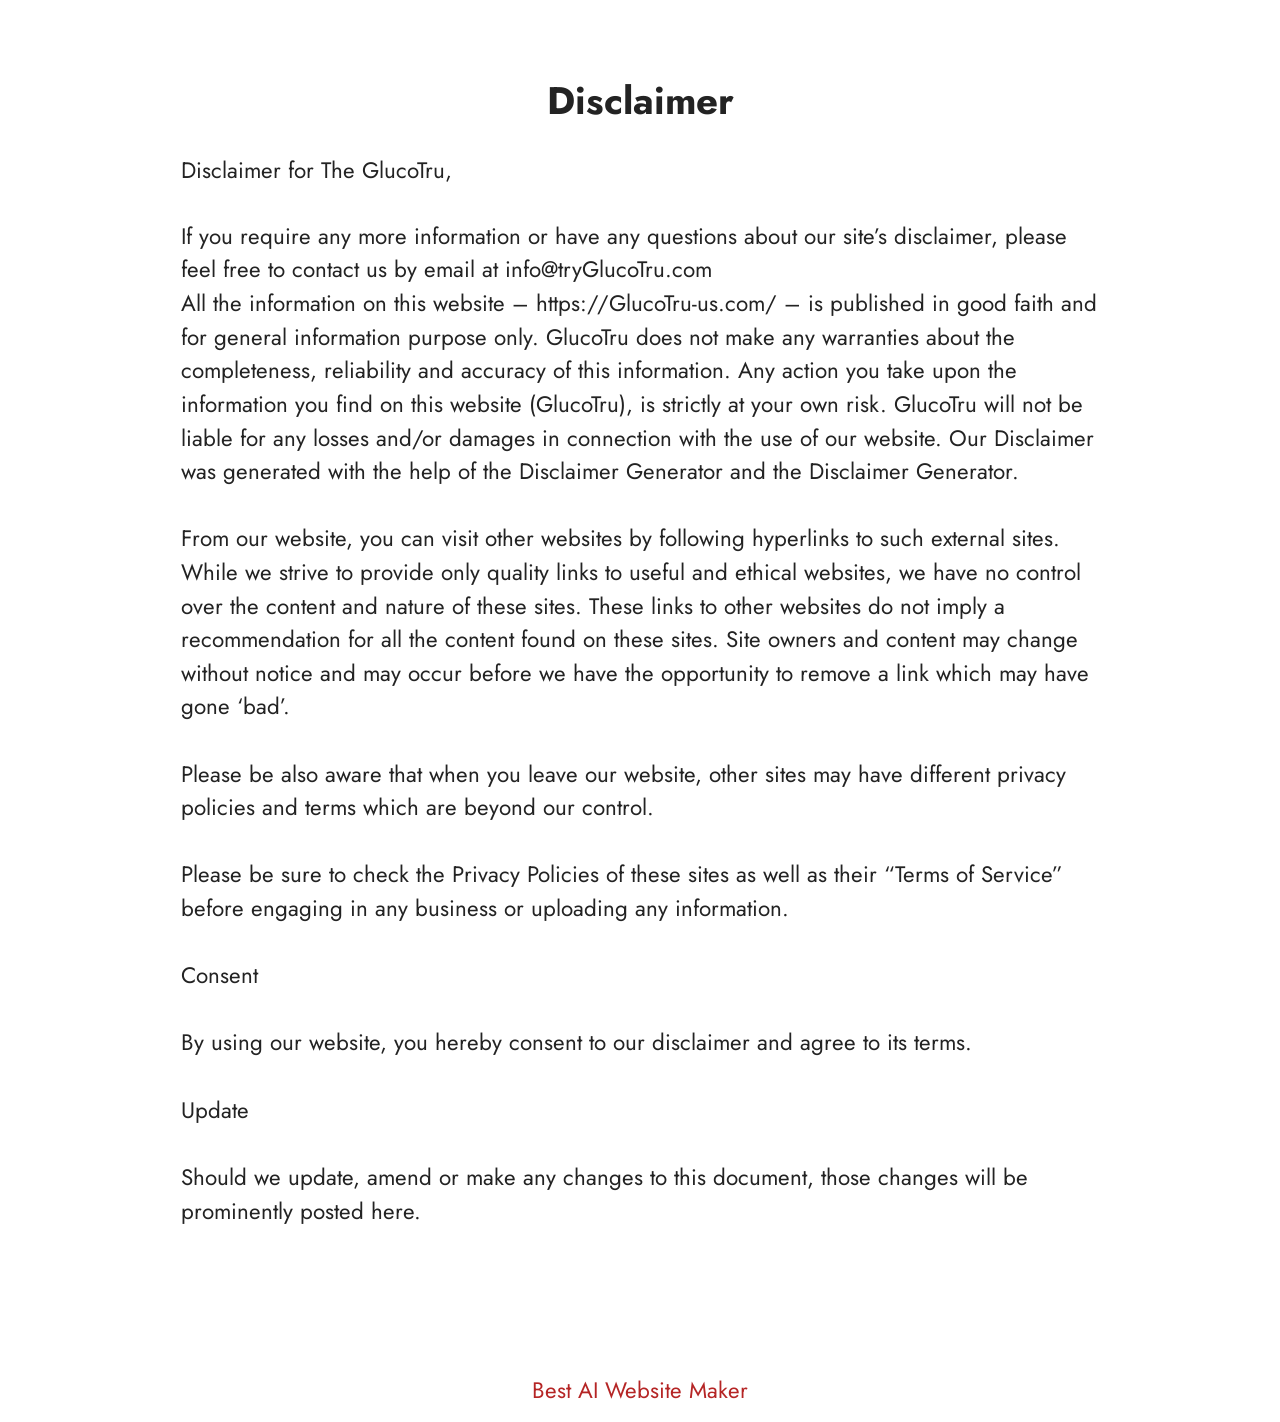
<file: Disclaimer.html>
<!DOCTYPE html>
<html  lang="en">
<head>
  <!-- Site made with Mobirise Website Builder v6.0.1, https://mobirise.com -->
  <meta charset="UTF-8">
  <meta http-equiv="X-UA-Compatible" content="IE=edge">
  <meta name="generator" content="Mobirise v6.0.1, mobirise.com">
  <meta name="viewport" content="width=device-width, initial-scale=1, minimum-scale=1">
  <link rel="shortcut icon" href="assets/images/images201-128x117.png" type="image/x-icon">
  <meta name="description" content="Disclaimer For Glucotru">
  
  
  <title>Disclaimer</title>
  <link rel="stylesheet" href="assets/bootstrap/css/bootstrap.min.css">
  <link rel="stylesheet" href="assets/bootstrap/css/bootstrap-grid.min.css">
  <link rel="stylesheet" href="assets/bootstrap/css/bootstrap-reboot.min.css">
  <link rel="stylesheet" href="assets/theme/css/style.css">
  <link rel="preload" href="https://fonts.googleapis.com/css?family=Jost:100,200,300,400,500,600,700,800,900,100i,200i,300i,400i,500i,600i,700i,800i,900i&display=swap" as="style" onload="this.onload=null;this.rel='stylesheet'">
  <noscript><link rel="stylesheet" href="https://fonts.googleapis.com/css?family=Jost:100,200,300,400,500,600,700,800,900,100i,200i,300i,400i,500i,600i,700i,800i,900i&display=swap"></noscript>
  <link rel="preload" as="style" href="assets/mobirise/css/mbr-additional.css?v=bAjSgv"><link rel="stylesheet" href="assets/mobirise/css/mbr-additional.css?v=bAjSgv" type="text/css">

  
  
  
</head>
<body>
  
  <section data-bs-version="5.1" class="content5 cid-tBuMj9hDkk" id="content5-1y">
    
    <div class="container">
        <div class="row justify-content-center">
            <div class="col-md-12 col-lg-10">
                <h3 class="mbr-section-title mbr-fonts-style mb-4 display-2">
                    <strong>Disclaimer</strong>
                </h3>
                <h4 class="mbr-section-subtitle mbr-fonts-style mb-4 display-5">Disclaimer for The GlucoTru,</h4>
                <p class="mbr-text mbr-fonts-style display-7">If you require any more information or have any questions about our site’s disclaimer, please feel free to contact us by email at info@tryGlucoTru.com
<br>All the information on this website – https://GlucoTru-us.com/ – is published in good faith and for general information purpose only. GlucoTru does not make any warranties about the completeness, reliability and accuracy of this information. Any action you take upon the information you find on this website (GlucoTru), is strictly at your own risk. GlucoTru will not be liable for any losses and/or damages in connection with the use of our website. Our Disclaimer was generated with the help of the Disclaimer Generator and the Disclaimer Generator.
<br>
<br>From our website, you can visit other websites by following hyperlinks to such external sites. While we strive to provide only quality links to useful and ethical websites, we have no control over the content and nature of these sites. These links to other websites do not imply a recommendation for all the content found on these sites. Site owners and content may change without notice and may occur before we have the opportunity to remove a link which may have gone ‘bad’.
<br>
<br>Please be also aware that when you leave our website, other sites may have different privacy policies and terms which are beyond our control.
<br>
<br>Please be sure to check the Privacy Policies of these sites as well as their “Terms of Service” before engaging in any business or uploading any information.
<br>
<br>Consent
<br>
<br>By using our website, you hereby consent to our disclaimer and agree to its terms.
<br>
<br>Update
<br>
<br>Should we update, amend or make any changes to this document, those changes will be prominently posted here.<br><br></p>
            </div>
        </div>
    </div>
</section><section class="display-7" style="padding: 0;align-items: center;justify-content: center;flex-wrap: wrap;    align-content: center;display: flex;position: relative;height: 4rem;"><a href="https://mobiri.se/4044392" style="flex: 1 1;height: 4rem;position: absolute;width: 100%;z-index: 1;"><img alt="" style="height: 4rem;" src="[data-uri]"></a><p style="margin: 0;text-align: center;" class="display-7">&#8204;</p><a style="z-index:1" href="https://mobirise.com/builder/ai-website-maker.html">Best AI Website Maker</a></section><script src="assets/bootstrap/js/bootstrap.bundle.min.js"></script>  <script src="assets/smoothscroll/smooth-scroll.js"></script>  <script src="assets/ytplayer/index.js"></script>  <script src="assets/theme/js/script.js"></script>  
  
  
</body>
</html>
</file>
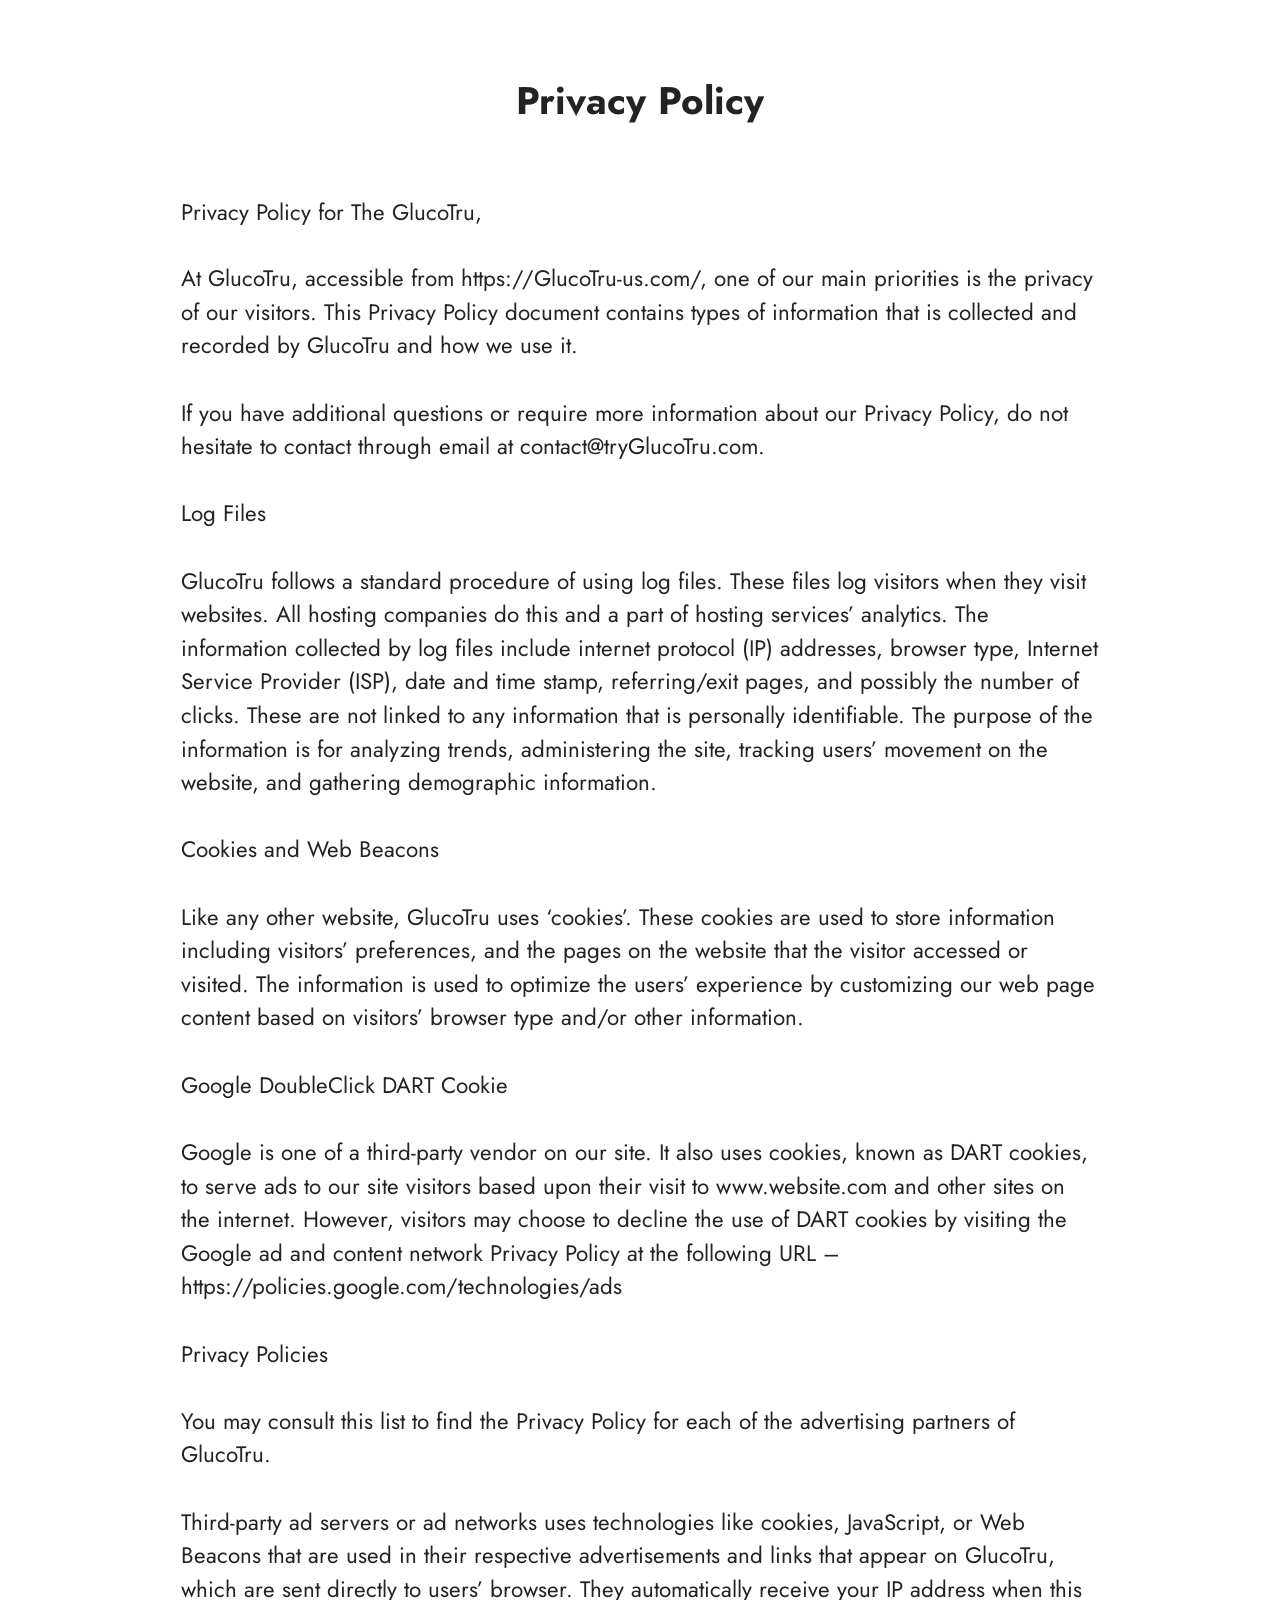
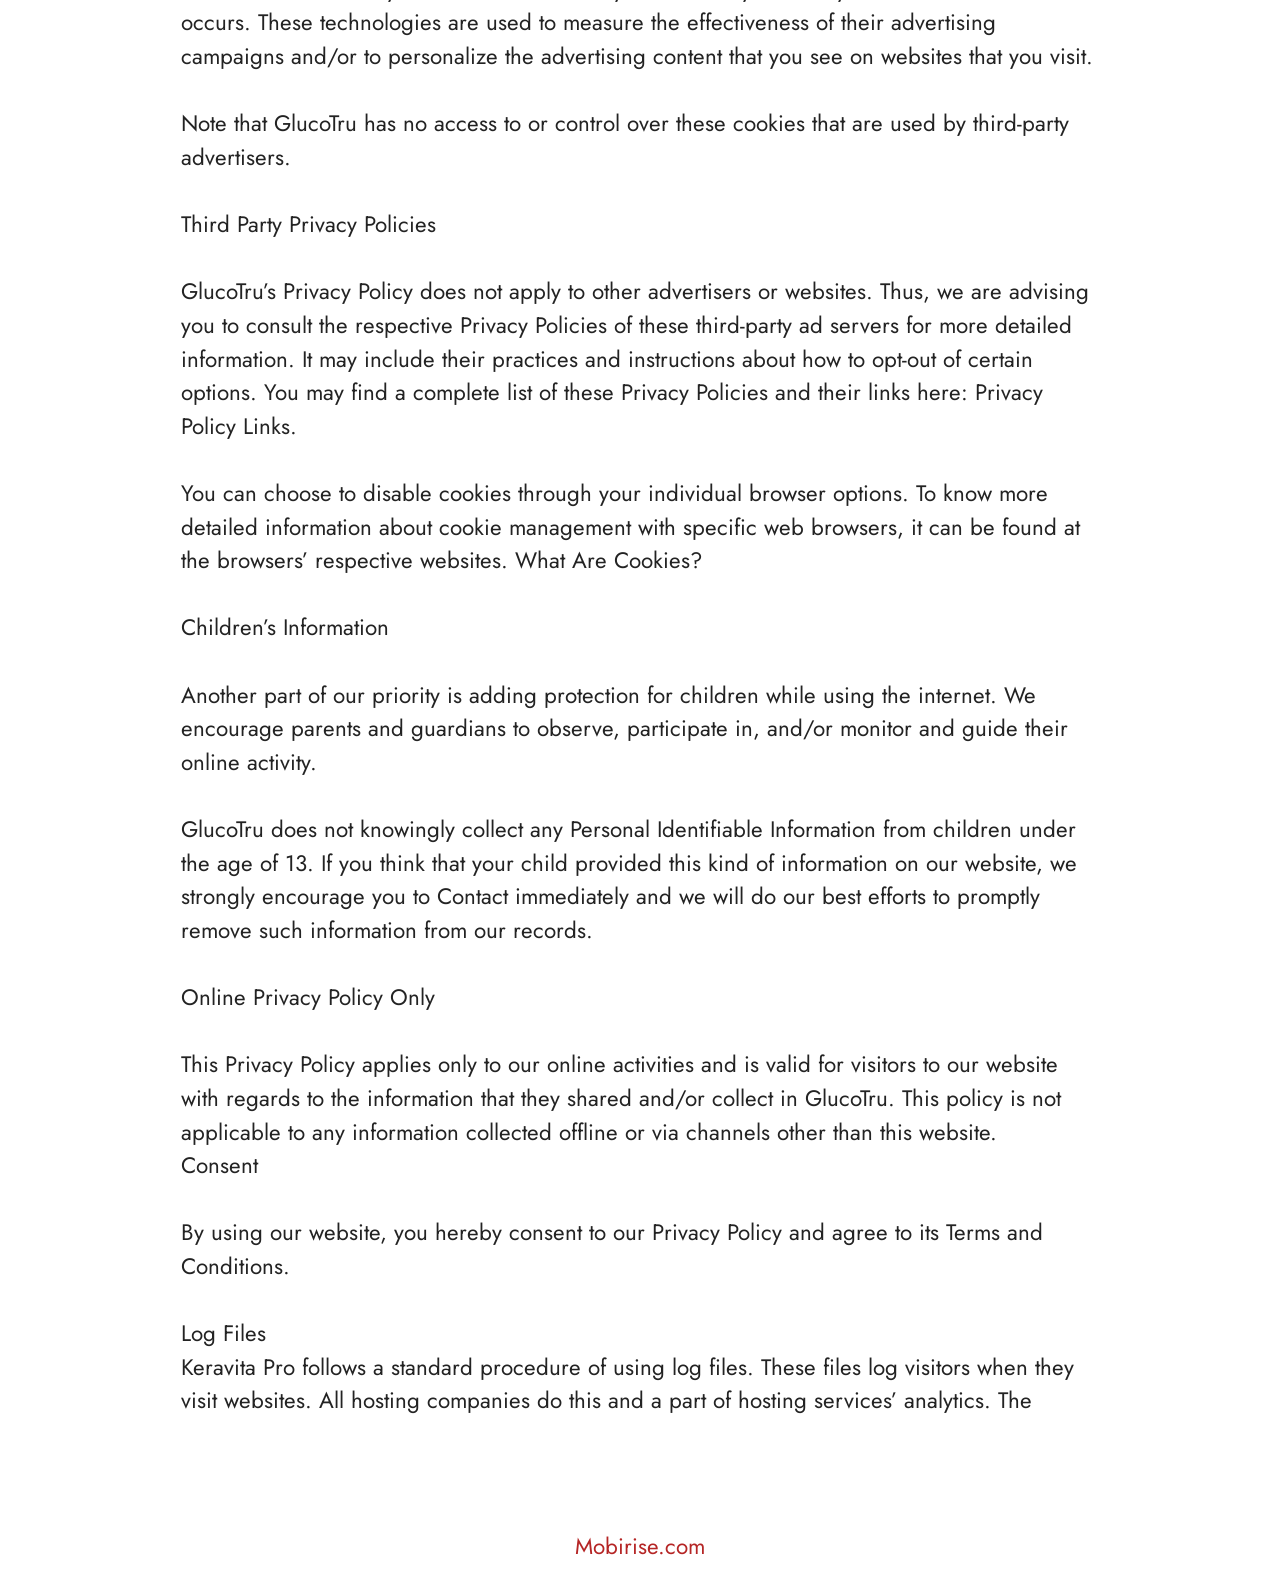
<file: privacy-policy.html>
<!DOCTYPE html>
<html  lang="en">
<head>
  <!-- Site made with Mobirise Website Builder v6.0.1, https://mobirise.com -->
  <meta charset="UTF-8">
  <meta http-equiv="X-UA-Compatible" content="IE=edge">
  <meta name="generator" content="Mobirise v6.0.1, mobirise.com">
  <meta name="viewport" content="width=device-width, initial-scale=1, minimum-scale=1">
  <link rel="shortcut icon" href="assets/images/images201-128x117.png" type="image/x-icon">
  <meta name="description" content="Privacy Policy For Glucotru">
  
  
  <title>Privacy Policy</title>
  <link rel="stylesheet" href="assets/bootstrap/css/bootstrap.min.css">
  <link rel="stylesheet" href="assets/bootstrap/css/bootstrap-grid.min.css">
  <link rel="stylesheet" href="assets/bootstrap/css/bootstrap-reboot.min.css">
  <link rel="stylesheet" href="assets/theme/css/style.css">
  <link rel="preload" href="https://fonts.googleapis.com/css?family=Jost:100,200,300,400,500,600,700,800,900,100i,200i,300i,400i,500i,600i,700i,800i,900i&display=swap" as="style" onload="this.onload=null;this.rel='stylesheet'">
  <noscript><link rel="stylesheet" href="https://fonts.googleapis.com/css?family=Jost:100,200,300,400,500,600,700,800,900,100i,200i,300i,400i,500i,600i,700i,800i,900i&display=swap"></noscript>
  <link rel="preload" as="style" href="assets/mobirise/css/mbr-additional.css?v=fy0H6N"><link rel="stylesheet" href="assets/mobirise/css/mbr-additional.css?v=fy0H6N" type="text/css">

  
  
  
</head>
<body>
  
  <section data-bs-version="5.1" class="content5 cid-tBuMPzdHFY" id="content5-1z">
    
    <div class="container">
        <div class="row justify-content-center">
            <div class="col-md-12 col-lg-10">
                <h3 class="mbr-section-title mbr-fonts-style mb-4 display-2"><strong>Privacy Policy
</strong><div><strong><br></strong></div></h3>
                <h4 class="mbr-section-subtitle mbr-fonts-style mb-4 display-5">Privacy Policy for The GlucoTru,</h4>
                <p class="mbr-text mbr-fonts-style display-7">At GlucoTru, accessible from https://GlucoTru-us.com/, one of our main priorities is the privacy of our visitors. This Privacy Policy document contains types of information that is collected and recorded by GlucoTru and how we use it.
<br>
<br>If you have additional questions or require more information about our Privacy Policy, do not hesitate to contact through email at contact@tryGlucoTru.com.
<br>
<br>Log Files
<br>
<br>GlucoTru follows a standard procedure of using log files. These files log visitors when they visit websites. All hosting companies do this and a part of hosting services’ analytics. The information collected by log files include internet protocol (IP) addresses, browser type, Internet Service Provider (ISP), date and time stamp, referring/exit pages, and possibly the number of clicks. These are not linked to any information that is personally identifiable. The purpose of the information is for analyzing trends, administering the site, tracking users’ movement on the website, and gathering demographic information.
<br>
<br>Cookies and Web Beacons
<br>
<br>Like any other website, GlucoTru uses ‘cookies’. These cookies are used to store information including visitors’ preferences, and the pages on the website that the visitor accessed or visited. The information is used to optimize the users’ experience by customizing our web page content based on visitors’ browser type and/or other information.
<br>
<br>Google DoubleClick DART Cookie
<br>
<br>Google is one of a third-party vendor on our site. It also uses cookies, known as DART cookies, to serve ads to our site visitors based upon their visit to www.website.com and other sites on the internet. However, visitors may choose to decline the use of DART cookies by visiting the Google ad and content network Privacy Policy at the following URL – https://policies.google.com/technologies/ads
<br>
<br>Privacy Policies
<br>
<br>You may consult this list to find the Privacy Policy for each of the advertising partners of GlucoTru.
<br>
<br>Third-party ad servers or ad networks uses technologies like cookies, JavaScript, or Web Beacons that are used in their respective advertisements and links that appear on GlucoTru, which are sent directly to users’ browser. They automatically receive your IP address when this occurs. These technologies are used to measure the effectiveness of their advertising campaigns and/or to personalize the advertising content that you see on websites that you visit.
<br>
<br>Note that GlucoTru has no access to or control over these cookies that are used by third-party advertisers.
<br>
<br>Third Party Privacy Policies
<br>
<br>GlucoTru’s Privacy Policy does not apply to other advertisers or websites. Thus, we are advising you to consult the respective Privacy Policies of these third-party ad servers for more detailed information. It may include their practices and instructions about how to opt-out of certain options. You may find a complete list of these Privacy Policies and their links here: Privacy Policy Links.
<br>
<br>You can choose to disable cookies through your individual browser options. To know more detailed information about cookie management with specific web browsers, it can be found at the browsers’ respective websites. What Are Cookies?
<br>
<br>Children’s Information
<br>
<br>Another part of our priority is adding protection for children while using the internet. We encourage parents and guardians to observe, participate in, and/or monitor and guide their online activity.
<br>
<br>GlucoTru does not knowingly collect any Personal Identifiable Information from children under the age of 13. If you think that your child provided this kind of information on our website, we strongly encourage you to Contact immediately and we will do our best efforts to promptly remove such information from our records.
<br>
<br>Online Privacy Policy Only
<br>
<br>This Privacy Policy applies only to our online activities and is valid for visitors to our website with regards to the information that they shared and/or collect in GlucoTru. This policy is not applicable to any information collected offline or via channels other than this website.
<br>Consent
<br>
<br>By using our website, you hereby consent to our Privacy Policy and agree to its Terms and Conditions.<br>
<br>Log Files
<br>Keravita Pro follows a standard procedure of using log files. These files log visitors when they visit websites. All hosting companies do this and a part of hosting services’ analytics. The&nbsp;</p>
            </div>
        </div>
    </div>
</section><section class="display-7" style="padding: 0;align-items: center;justify-content: center;flex-wrap: wrap;    align-content: center;display: flex;position: relative;height: 4rem;"><a href="https://mobiri.se/4044392" style="flex: 1 1;height: 4rem;position: absolute;width: 100%;z-index: 1;"><img alt="" style="height: 4rem;" src="[data-uri]"></a><p style="margin: 0;text-align: center;" class="display-7">&#8204;</p><a style="z-index:1" href="https://mobirise.com">Mobirise.com </a></section><script src="assets/bootstrap/js/bootstrap.bundle.min.js"></script>  <script src="assets/smoothscroll/smooth-scroll.js"></script>  <script src="assets/ytplayer/index.js"></script>  <script src="assets/theme/js/script.js"></script>  
  
  
</body>
</html>
</file>
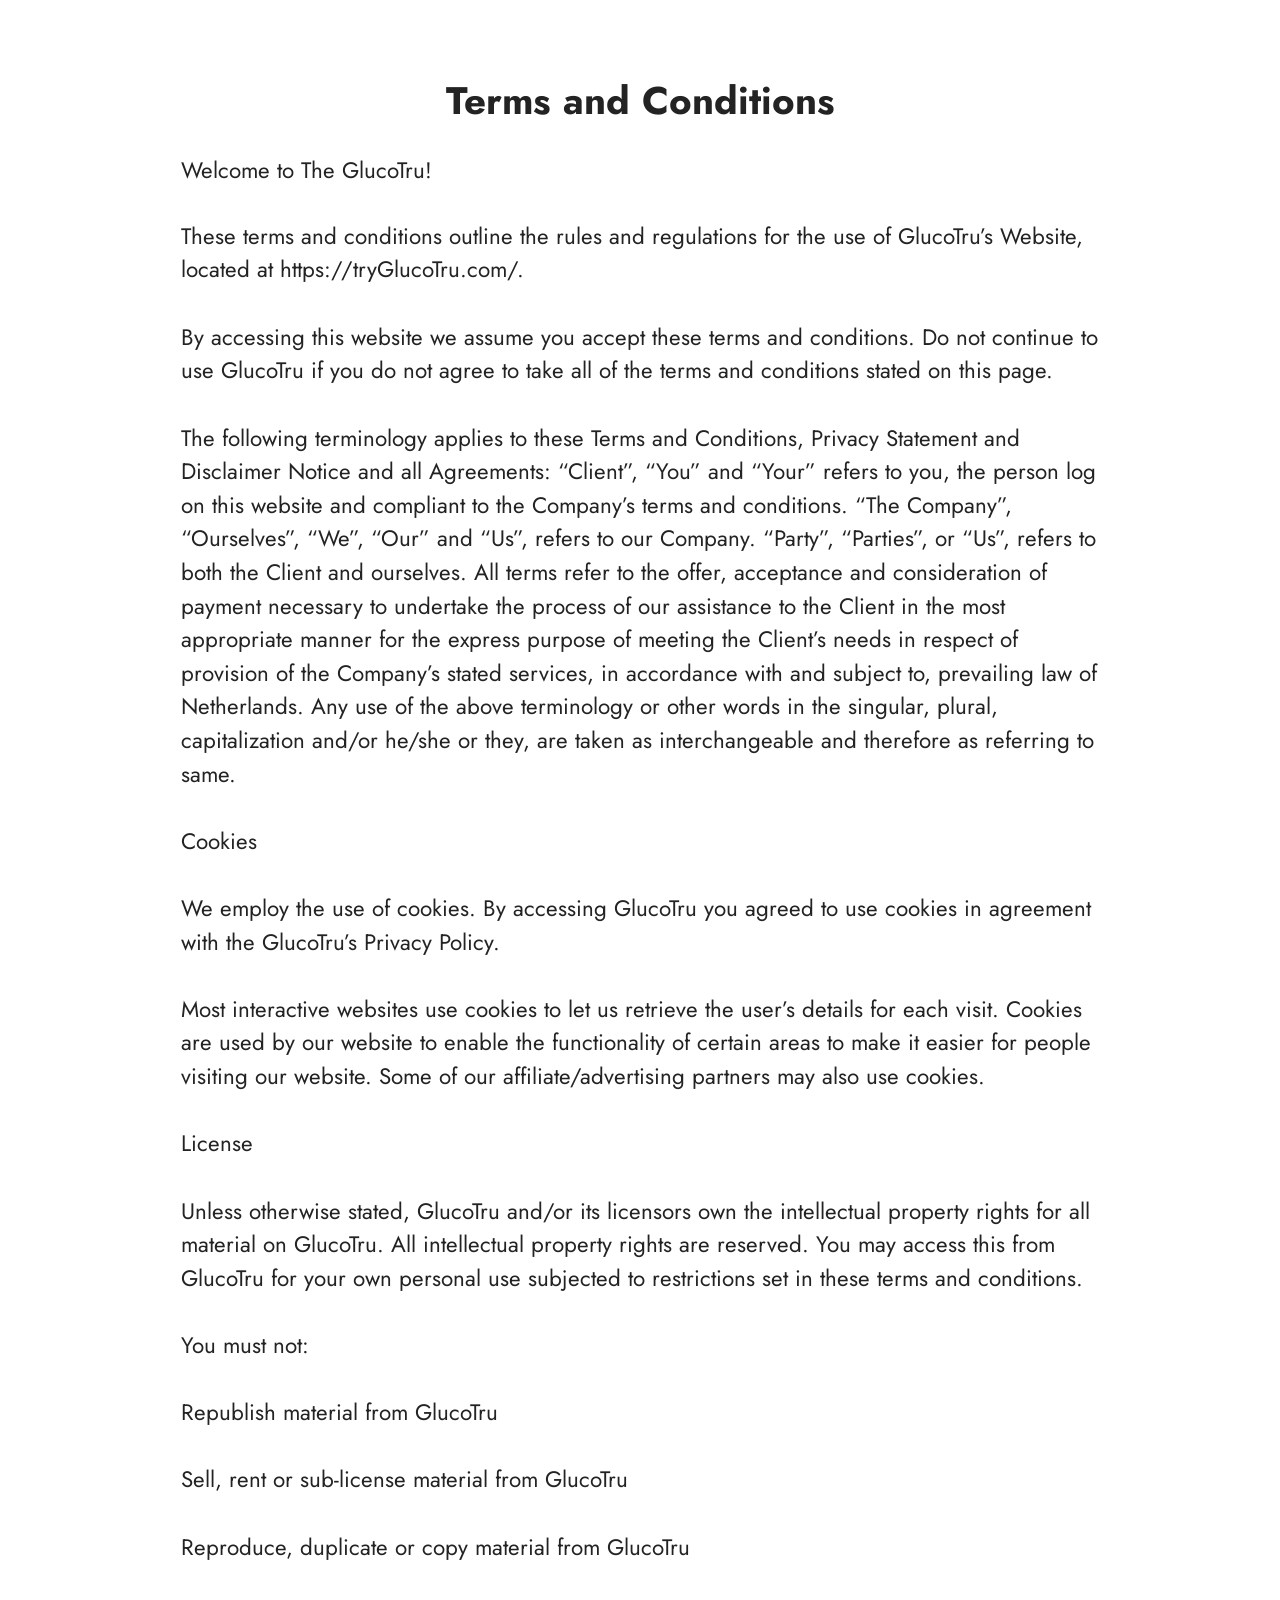
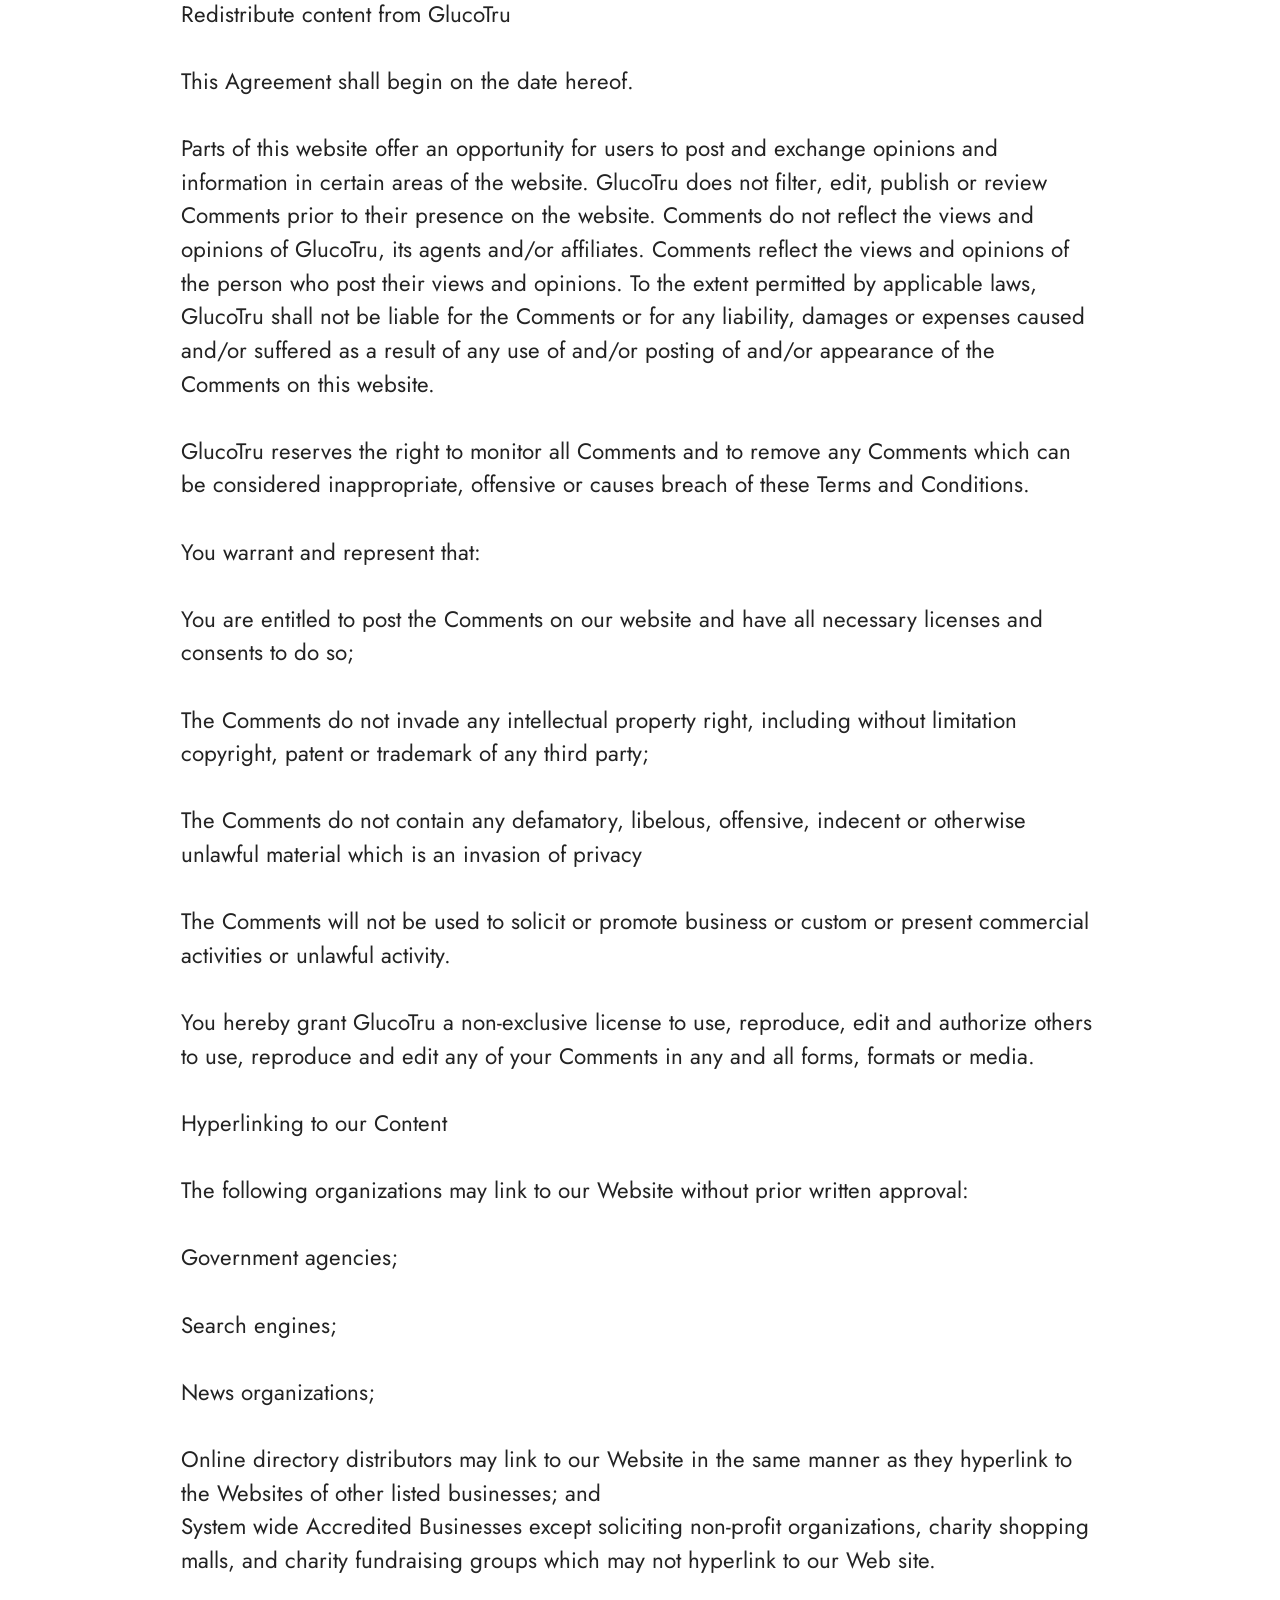
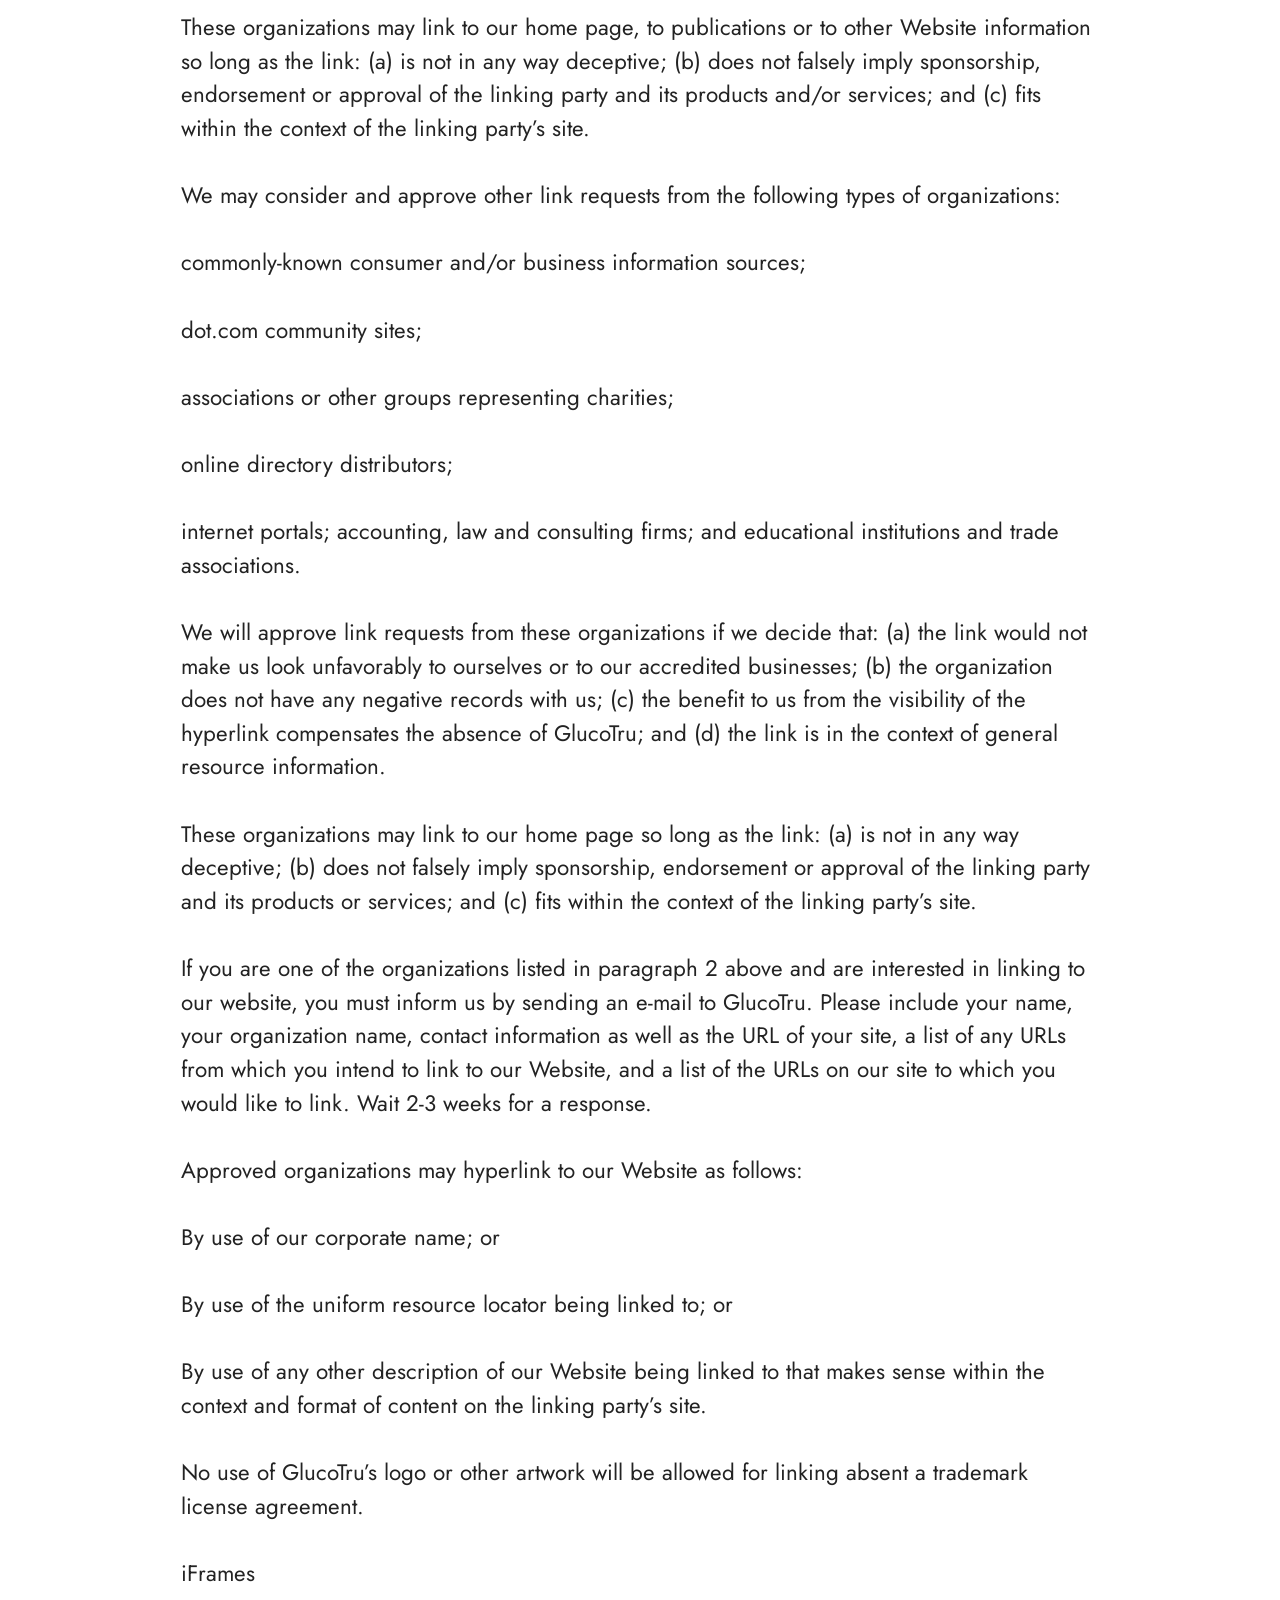
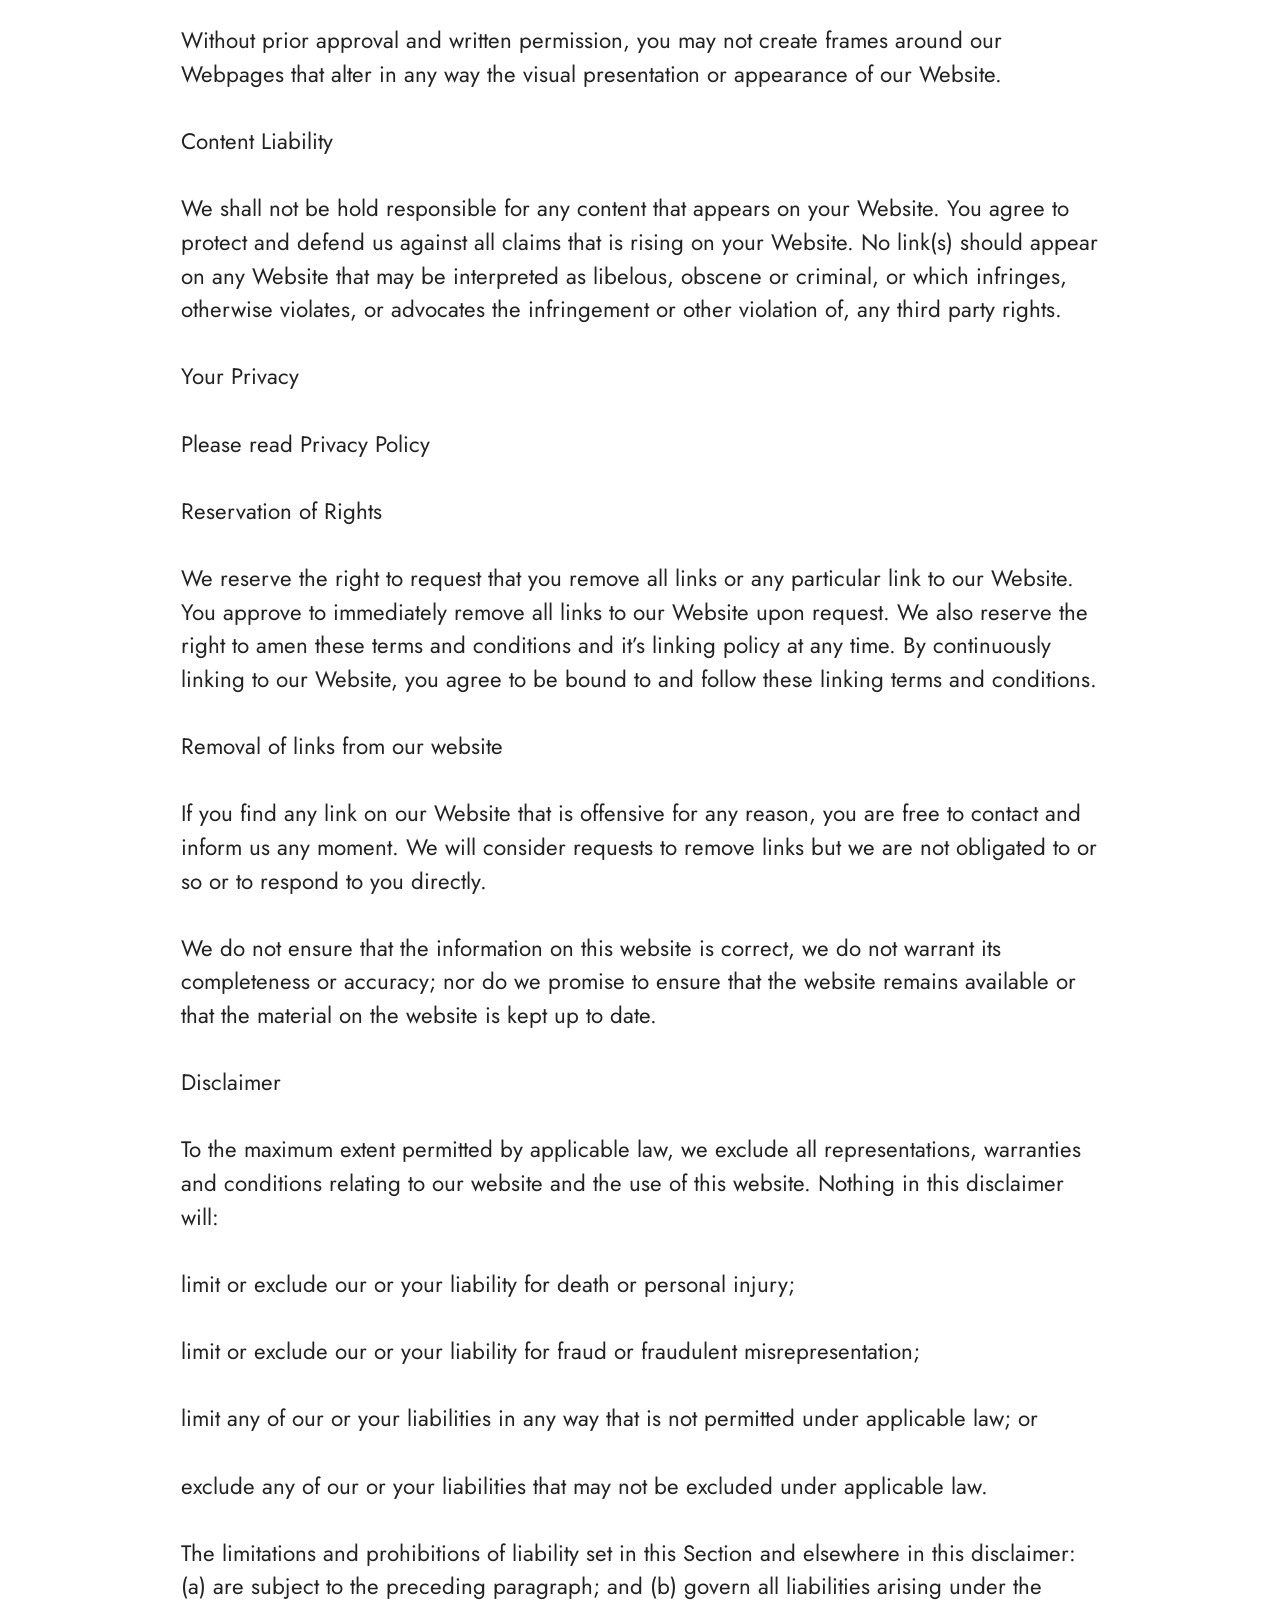
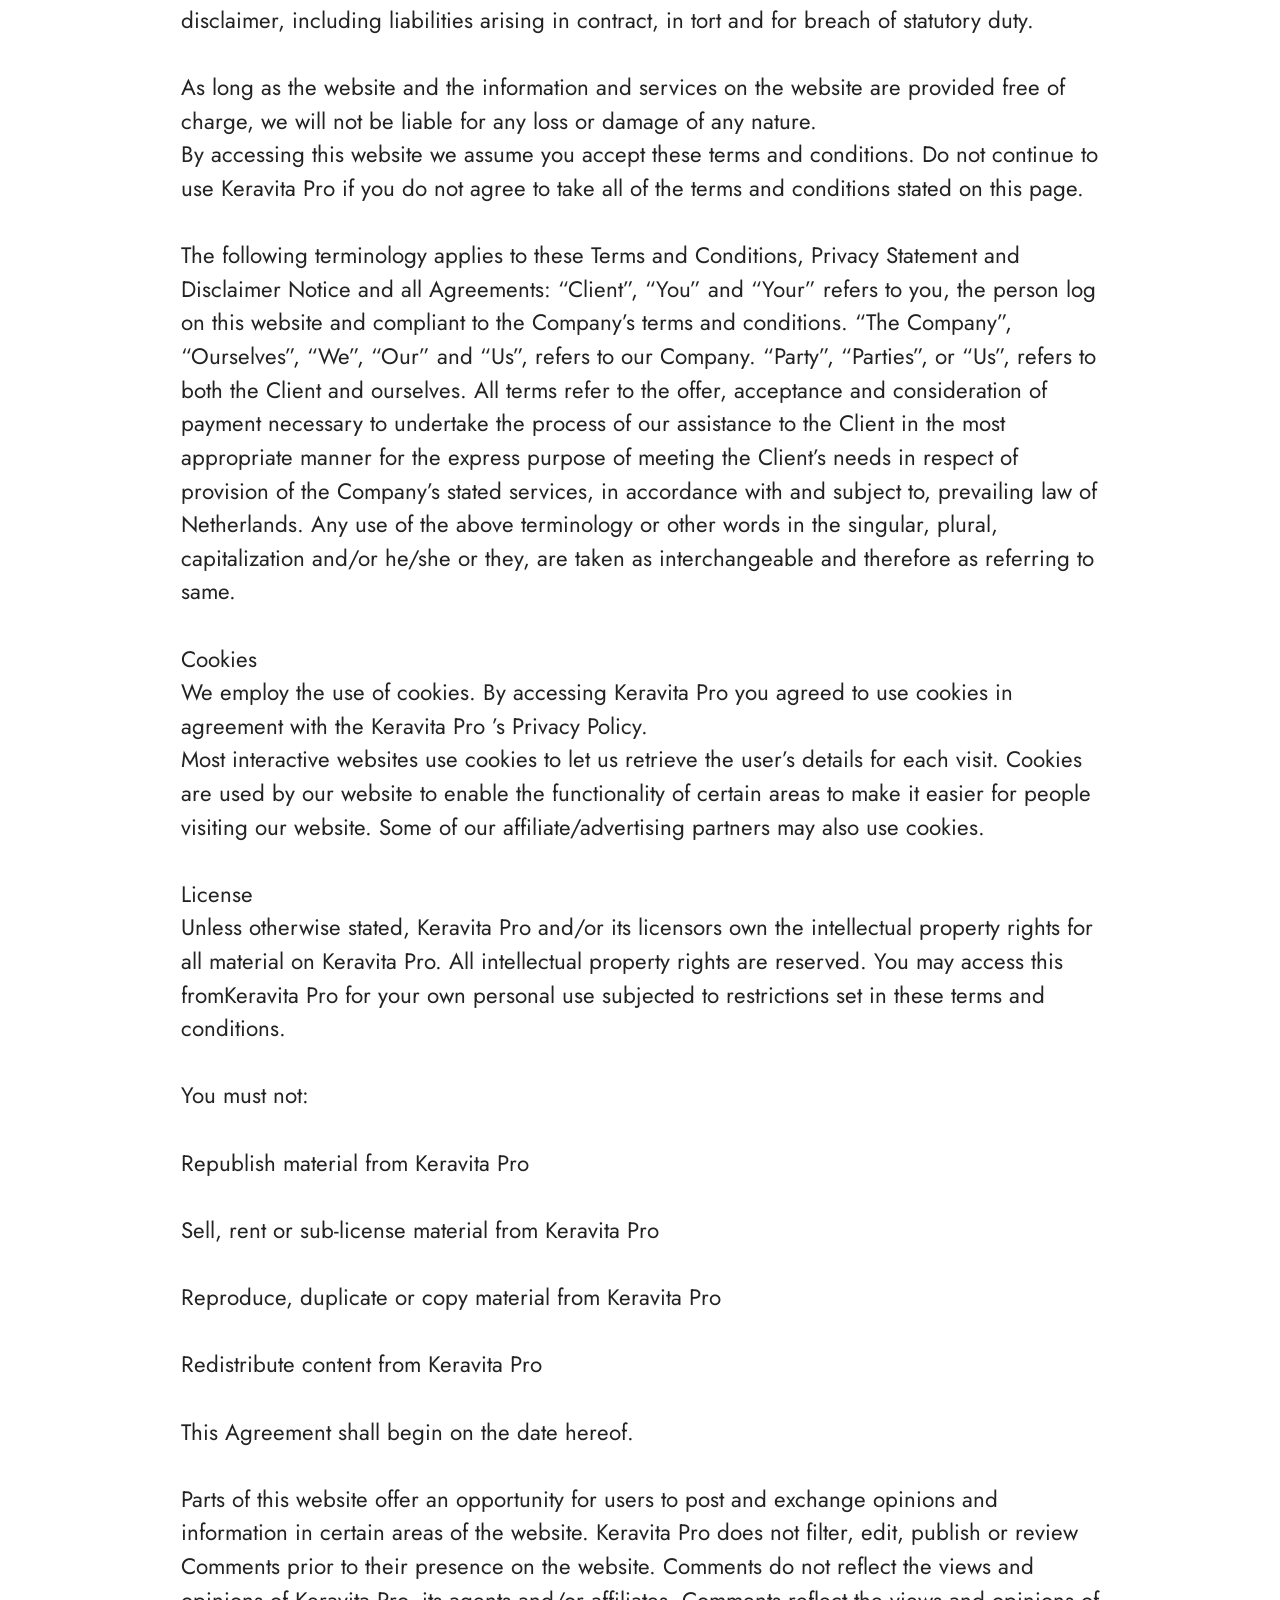
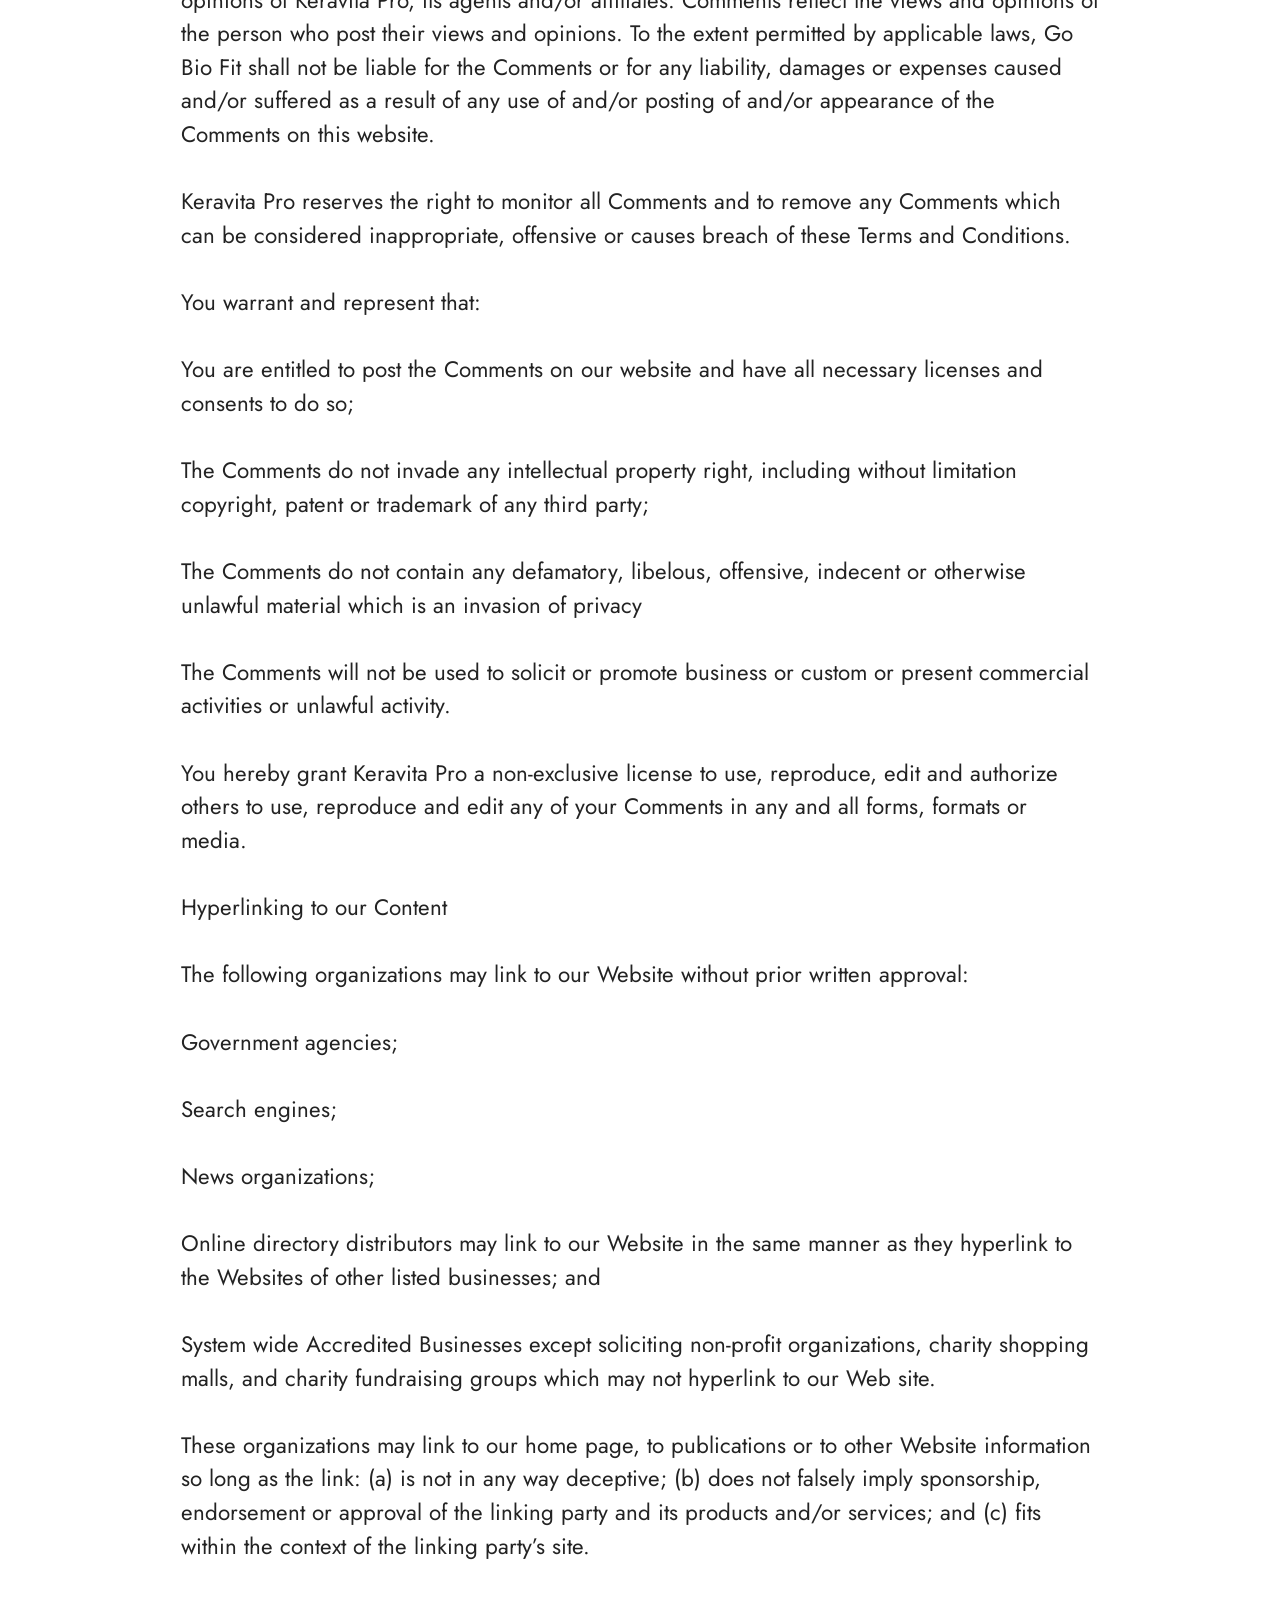
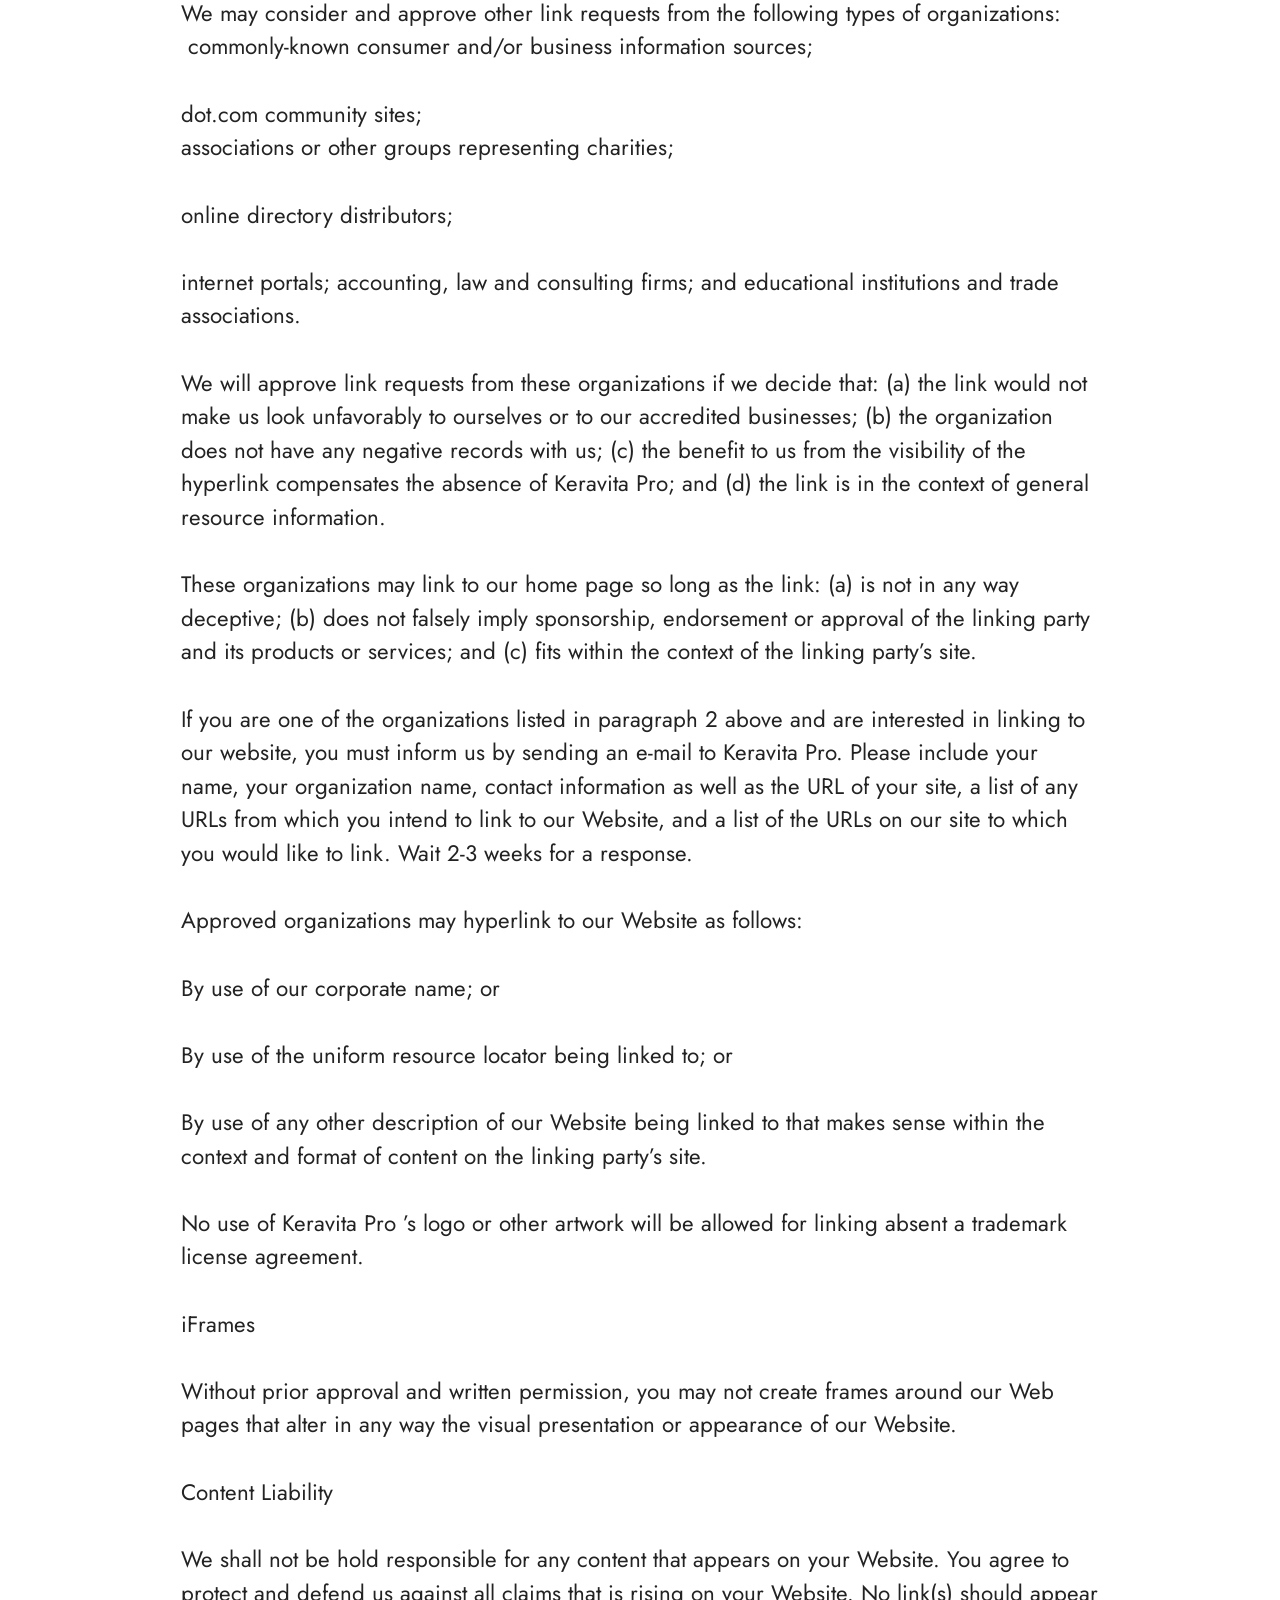
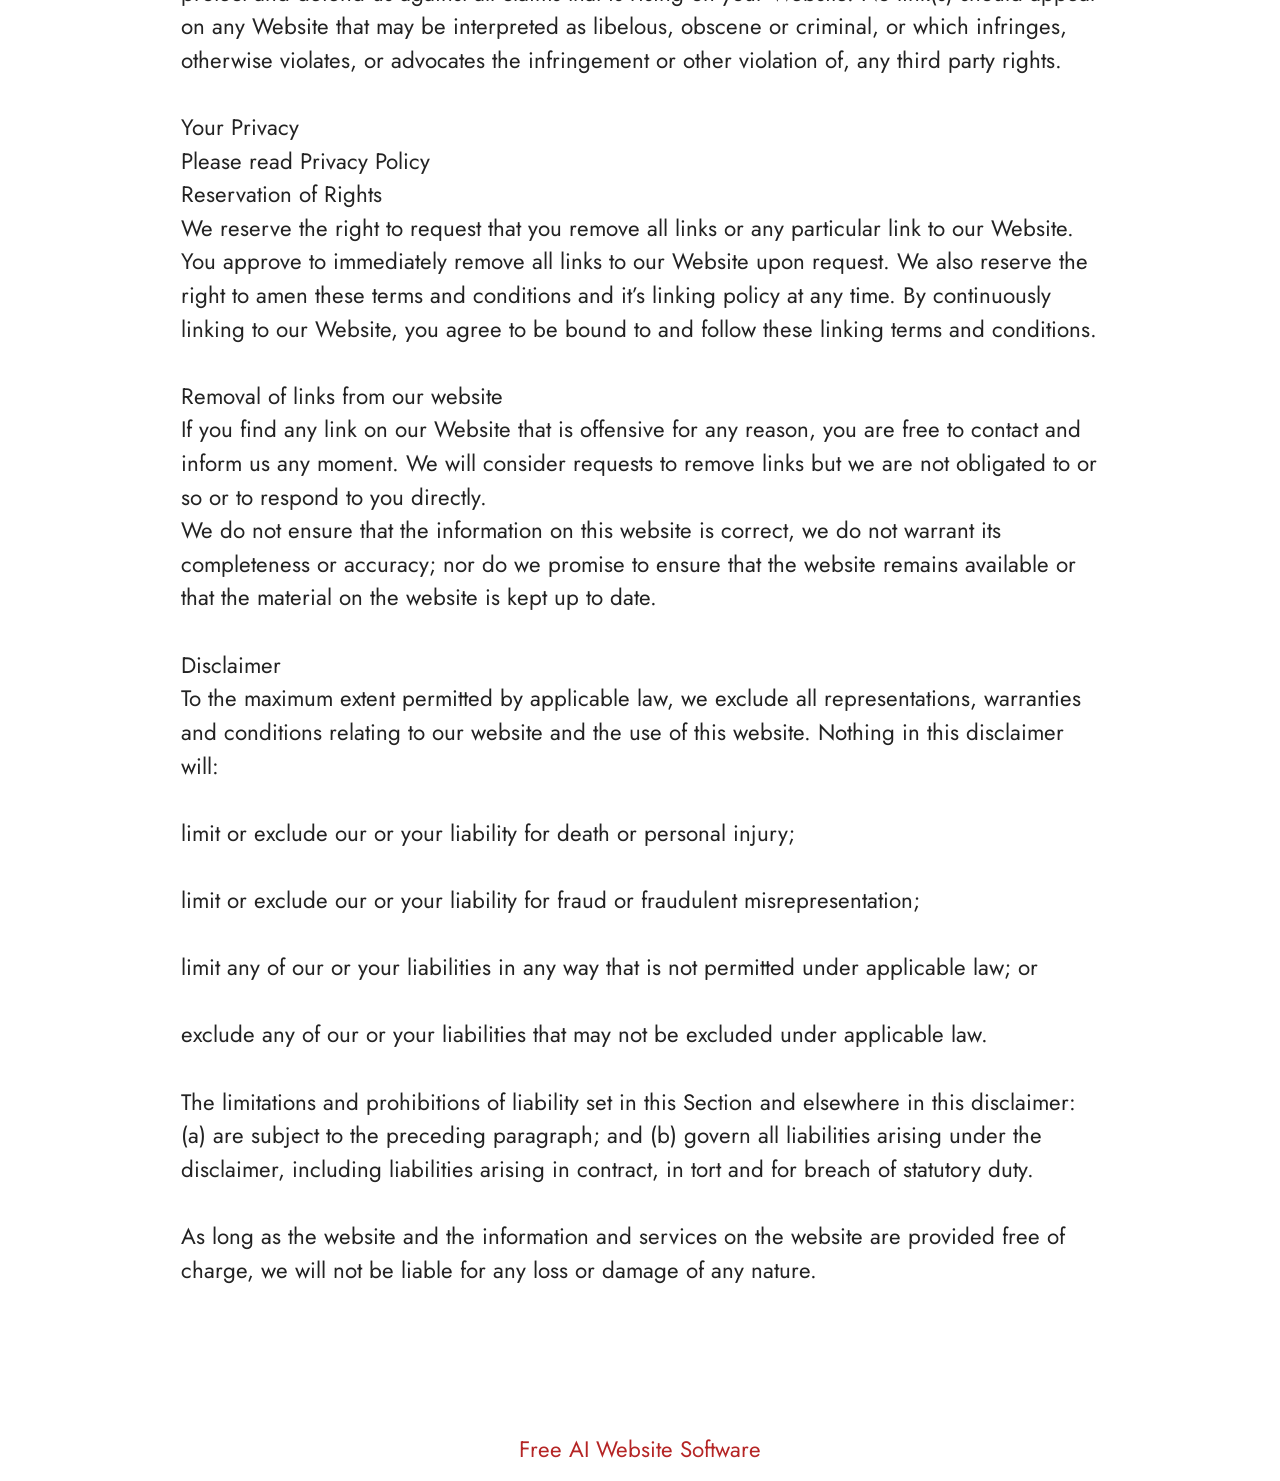
<file: Terms.html>
<!DOCTYPE html>
<html  lang="en">
<head>
  <!-- Site made with Mobirise Website Builder v6.0.1, https://mobirise.com -->
  <meta charset="UTF-8">
  <meta http-equiv="X-UA-Compatible" content="IE=edge">
  <meta name="generator" content="Mobirise v6.0.1, mobirise.com">
  <meta name="viewport" content="width=device-width, initial-scale=1, minimum-scale=1">
  <link rel="shortcut icon" href="assets/images/images201-128x117.png" type="image/x-icon">
  <meta name="description" content="Terms For Glucotru">
  
  
  <title>Terms</title>
  <link rel="stylesheet" href="assets/bootstrap/css/bootstrap.min.css">
  <link rel="stylesheet" href="assets/bootstrap/css/bootstrap-grid.min.css">
  <link rel="stylesheet" href="assets/bootstrap/css/bootstrap-reboot.min.css">
  <link rel="stylesheet" href="assets/theme/css/style.css">
  <link rel="preload" href="https://fonts.googleapis.com/css?family=Jost:100,200,300,400,500,600,700,800,900,100i,200i,300i,400i,500i,600i,700i,800i,900i&display=swap" as="style" onload="this.onload=null;this.rel='stylesheet'">
  <noscript><link rel="stylesheet" href="https://fonts.googleapis.com/css?family=Jost:100,200,300,400,500,600,700,800,900,100i,200i,300i,400i,500i,600i,700i,800i,900i&display=swap"></noscript>
  <link rel="preload" as="style" href="assets/mobirise/css/mbr-additional.css?v=i1EIz3"><link rel="stylesheet" href="assets/mobirise/css/mbr-additional.css?v=i1EIz3" type="text/css">

  
  
  
</head>
<body>
  
  <section data-bs-version="5.1" class="content5 cid-tBuOj1XZ1f" id="content5-20">
    
    <div class="container">
        <div class="row justify-content-center">
            <div class="col-md-12 col-lg-10">
                <h3 class="mbr-section-title mbr-fonts-style mb-4 display-2"><strong>Terms and Conditions</strong></h3>
                <h4 class="mbr-section-subtitle mbr-fonts-style mb-4 display-5">Welcome to The GlucoTru!</h4>
                <p class="mbr-text mbr-fonts-style display-7">These terms and conditions outline the rules and regulations for the use of GlucoTru’s Website, located at https://tryGlucoTru.com/.
<br>
<br>By accessing this website we assume you accept these terms and conditions. Do not continue to use GlucoTru if you do not agree to take all of the terms and conditions stated on this page.
<br>
<br>The following terminology applies to these Terms and Conditions, Privacy Statement and Disclaimer Notice and all Agreements: “Client”, “You” and “Your” refers to you, the person log on this website and compliant to the Company’s terms and conditions. “The Company”, “Ourselves”, “We”, “Our” and “Us”, refers to our Company. “Party”, “Parties”, or “Us”, refers to both the Client and ourselves. All terms refer to the offer, acceptance and consideration of payment necessary to undertake the process of our assistance to the Client in the most appropriate manner for the express purpose of meeting the Client’s needs in respect of provision of the Company’s stated services, in accordance with and subject to, prevailing law of Netherlands. Any use of the above terminology or other words in the singular, plural, capitalization and/or he/she or they, are taken as interchangeable and therefore as referring to same.
<br>
<br>Cookies
<br>
<br>We employ the use of cookies. By accessing GlucoTru you agreed to use cookies in agreement with the GlucoTru’s Privacy Policy.
<br>
<br>Most interactive websites use cookies to let us retrieve the user’s details for each visit. Cookies are used by our website to enable the functionality of certain areas to make it easier for people visiting our website. Some of our affiliate/advertising partners may also use cookies.
<br>
<br>License
<br>
<br>Unless otherwise stated, GlucoTru and/or its licensors own the intellectual property rights for all material on GlucoTru. All intellectual property rights are reserved. You may access this from GlucoTru for your own personal use subjected to restrictions set in these terms and conditions.
<br>
<br>You must not:
<br>
<br>Republish material from GlucoTru
<br>
<br>Sell, rent or sub-license material from GlucoTru
<br>
<br>Reproduce, duplicate or copy material from GlucoTru
<br>
<br>Redistribute content from GlucoTru
<br>
<br>This Agreement shall begin on the date hereof.
<br>
<br>Parts of this website offer an opportunity for users to post and exchange opinions and information in certain areas of the website. GlucoTru does not filter, edit, publish or review Comments prior to their presence on the website. Comments do not reflect the views and opinions of GlucoTru, its agents and/or affiliates. Comments reflect the views and opinions of the person who post their views and opinions. To the extent permitted by applicable laws, GlucoTru shall not be liable for the Comments or for any liability, damages or expenses caused and/or suffered as a result of any use of and/or posting of and/or appearance of the Comments on this website.
<br>
<br>GlucoTru reserves the right to monitor all Comments and to remove any Comments which can be considered inappropriate, offensive or causes breach of these Terms and Conditions.
<br>
<br>You warrant and represent that:
<br>
<br>You are entitled to post the Comments on our website and have all necessary licenses and consents to do so;
<br>
<br>The Comments do not invade any intellectual property right, including without limitation copyright, patent or trademark of any third party;
<br>
<br>The Comments do not contain any defamatory, libelous, offensive, indecent or otherwise unlawful material which is an invasion of privacy
<br>
<br>The Comments will not be used to solicit or promote business or custom or present commercial activities or unlawful activity.
<br>
<br>You hereby grant GlucoTru a non-exclusive license to use, reproduce, edit and authorize others to use, reproduce and edit any of your Comments in any and all forms, formats or media.
<br>
<br>Hyperlinking to our Content
<br>
<br>The following organizations may link to our Website without prior written approval:
<br>
<br>Government agencies;
<br>
<br>Search engines;
<br>
<br>News organizations;
<br>
<br>Online directory distributors may link to our Website in the same manner as they hyperlink to the Websites of other listed businesses; and
<br>System wide Accredited Businesses except soliciting non-profit organizations, charity shopping malls, and charity fundraising groups which may not hyperlink to our Web site.
<br>
<br>These organizations may link to our home page, to publications or to other Website information so long as the link: (a) is not in any way deceptive; (b) does not falsely imply sponsorship, endorsement or approval of the linking party and its products and/or services; and (c) fits within the context of the linking party’s site.
<br>
<br>We may consider and approve other link requests from the following types of organizations:
<br>
<br>commonly-known consumer and/or business information sources;
<br>
<br>dot.com community sites;
<br>
<br>associations or other groups representing charities;
<br>
<br>online directory distributors;
<br>
<br>internet portals; accounting, law and consulting firms; and educational institutions and trade associations.
<br>
<br>We will approve link requests from these organizations if we decide that: (a) the link would not make us look unfavorably to ourselves or to our accredited businesses; (b) the organization does not have any negative records with us; (c) the benefit to us from the visibility of the hyperlink compensates the absence of GlucoTru; and (d) the link is in the context of general resource information.
<br>
<br>These organizations may link to our home page so long as the link: (a) is not in any way deceptive; (b) does not falsely imply sponsorship, endorsement or approval of the linking party and its products or services; and (c) fits within the context of the linking party’s site.
<br>
<br>If you are one of the organizations listed in paragraph 2 above and are interested in linking to our website, you must inform us by sending an e-mail to GlucoTru. Please include your name, your organization name, contact information as well as the URL of your site, a list of any URLs from which you intend to link to our Website, and a list of the URLs on our site to which you would like to link. Wait 2-3 weeks for a response.
<br>
<br>Approved organizations may hyperlink to our Website as follows:
<br>
<br>By use of our corporate name; or
<br>
<br>By use of the uniform resource locator being linked to; or
<br>
<br>By use of any other description of our Website being linked to that makes sense within the context and format of content on the linking party’s site.
<br>
<br>No use of GlucoTru’s logo or other artwork will be allowed for linking absent a trademark license agreement.
<br>
<br>iFrames
<br>
<br>Without prior approval and written permission, you may not create frames around our Webpages that alter in any way the visual presentation or appearance of our Website.
<br>
<br>Content Liability
<br>
<br>We shall not be hold responsible for any content that appears on your Website. You agree to protect and defend us against all claims that is rising on your Website. No link(s) should appear on any Website that may be interpreted as libelous, obscene or criminal, or which infringes, otherwise violates, or advocates the infringement or other violation of, any third party rights.
<br>
<br>Your Privacy
<br>
<br>Please read Privacy Policy
<br>
<br>Reservation of Rights
<br>
<br>We reserve the right to request that you remove all links or any particular link to our Website. You approve to immediately remove all links to our Website upon request. We also reserve the right to amen these terms and conditions and it’s linking policy at any time. By continuously linking to our Website, you agree to be bound to and follow these linking terms and conditions.
<br>
<br>Removal of links from our website
<br>
<br>If you find any link on our Website that is offensive for any reason, you are free to contact and inform us any moment. We will consider requests to remove links but we are not obligated to or so or to respond to you directly.
<br>
<br>We do not ensure that the information on this website is correct, we do not warrant its completeness or accuracy; nor do we promise to ensure that the website remains available or that the material on the website is kept up to date.
<br>
<br>Disclaimer
<br>
<br>To the maximum extent permitted by applicable law, we exclude all representations, warranties and conditions relating to our website and the use of this website. Nothing in this disclaimer will:
<br>
<br>limit or exclude our or your liability for death or personal injury;
<br>
<br>limit or exclude our or your liability for fraud or fraudulent misrepresentation;
<br>
<br>limit any of our or your liabilities in any way that is not permitted under applicable law; or
<br>
<br>exclude any of our or your liabilities that may not be excluded under applicable law.
<br>
<br>The limitations and prohibitions of liability set in this Section and elsewhere in this disclaimer: (a) are subject to the preceding paragraph; and (b) govern all liabilities arising under the disclaimer, including liabilities arising in contract, in tort and for breach of statutory duty.
<br>
<br>As long as the website and the information and services on the website are provided free of charge, we will not be liable for any loss or damage of any nature.<br>By accessing this website we assume you accept these terms and conditions. Do not continue to use Keravita Pro if you do not agree to take all of the terms and conditions stated on this page.
<br><br>The following terminology applies to these Terms and Conditions, Privacy Statement and Disclaimer Notice and all Agreements: “Client”, “You” and “Your” refers to you, the person log on this website and compliant to the Company’s terms and conditions. “The Company”, “Ourselves”, “We”, “Our” and “Us”, refers to our Company. “Party”, “Parties”, or “Us”, refers to both the Client and ourselves. All terms refer to the offer, acceptance and consideration of payment necessary to undertake the process of our assistance to the Client in the most appropriate manner for the express purpose of meeting the Client’s needs in respect of provision of the Company’s stated services, in accordance with and subject to, prevailing law of Netherlands. Any use of the above terminology or other words in the singular, plural, capitalization and/or he/she or they, are taken as interchangeable and therefore as referring to same.
<br><br>Cookies<br>We employ the use of cookies. By accessing Keravita Pro you agreed to use cookies in agreement with the Keravita Pro ’s Privacy Policy.<br>Most interactive websites use cookies to let us retrieve the user’s details for each visit. Cookies are used by our website to enable the functionality of certain areas to make it easier for people visiting our website. Some of our affiliate/advertising partners may also use cookies.
<br><br>License
<br>Unless otherwise stated, Keravita Pro and/or its licensors own the intellectual property rights for all material on Keravita Pro. All intellectual property rights are reserved. You may access this fromKeravita Pro for your own personal use subjected to restrictions set in these terms and conditions.
<br><br>You must not:
<br><br>Republish material from Keravita Pro
<br>
<br>Sell, rent or sub-license material from Keravita Pro
<br><br>Reproduce, duplicate or copy material from Keravita Pro
<br><br>Redistribute content from Keravita Pro
<br><br>This Agreement shall begin on the date hereof.
<br><br>Parts of this website offer an opportunity for users to post and exchange opinions and information in certain areas of the website. Keravita Pro does not filter, edit, publish or review Comments prior to their presence on the website. Comments do not reflect the views and opinions of Keravita Pro, its agents and/or affiliates. Comments reflect the views and opinions of the person who post their views and opinions. To the extent permitted by applicable laws, Go Bio Fit shall not be liable for the Comments or for any liability, damages or expenses caused and/or suffered as a result of any use of and/or posting of and/or appearance of the Comments on this website.
<br>
<br>Keravita Pro reserves the right to monitor all Comments and to remove any Comments which can be considered inappropriate, offensive or causes breach of these Terms and Conditions.
<br><br>You warrant and represent that:
<br>
<br>You are entitled to post the Comments on our website and have all necessary licenses and consents to do so;<br><br>The Comments do not invade any intellectual property right, including without limitation copyright, patent or trademark of any third party;
<br><br>The Comments do not contain any defamatory, libelous, offensive, indecent or otherwise unlawful material which is an invasion of privacy
<br><br>The Comments will not be used to solicit or promote business or custom or present commercial activities or unlawful activity.
<br><br>You hereby grant Keravita Pro a non-exclusive license to use, reproduce, edit and authorize others to use, reproduce and edit any of your Comments in any and all forms, formats or media.
<br><br>Hyperlinking to our Content
<br><br>The following organizations may link to our Website without prior written approval:
<br><br>Government agencies;
<br>
<br>Search engines;
<br><br>News organizations;
<br><br>Online directory distributors may link to our Website in the same manner as they hyperlink to the Websites of other listed businesses; and
<br><br>System wide Accredited Businesses except soliciting non-profit organizations, charity shopping malls, and charity fundraising groups which may not hyperlink to our Web site.
<br><br>These organizations may link to our home page, to publications or to other Website information so long as the link: (a) is not in any way deceptive; (b) does not falsely imply sponsorship, endorsement or approval of the linking party and its products and/or services; and (c) fits within the context of the linking party’s site.
<br><br>We may consider and approve other link requests from the following types of organizations:
<br>&nbsp;commonly-known consumer and/or business information sources;
<br><br>dot.com community sites;
<br>associations or other groups representing charities;<br><br>online directory distributors;
<br><br>internet portals; accounting, law and consulting firms; and educational institutions and trade associations.
<br>
<br>We will approve link requests from these organizations if we decide that: (a) the link would not make us look unfavorably to ourselves or to our accredited businesses; (b) the organization does not have any negative records with us; (c) the benefit to us from the visibility of the hyperlink compensates the absence of Keravita Pro; and (d) the link is in the context of general resource information.
<br><br>These organizations may link to our home page so long as the link: (a) is not in any way deceptive; (b) does not falsely imply sponsorship, endorsement or approval of the linking party and its products or services; and (c) fits within the context of the linking party’s site.
<br>
<br>If you are one of the organizations listed in paragraph 2 above and are interested in linking to our website, you must inform us by sending an e-mail to Keravita Pro. Please include your name, your organization name, contact information as well as the URL of your site, a list of any URLs from which you intend to link to our Website, and a list of the URLs on our site to which you would like to link. Wait 2-3 weeks for a response.
<br><br>Approved organizations may hyperlink to our Website as follows:
<br><br>By use of our corporate name; or
<br><br>By use of the uniform resource locator being linked to; or
<br><br>By use of any other description of our Website being linked to that makes sense within the context and format of content on the linking party’s site.
<br><br>No use of Keravita Pro ’s logo or other artwork will be allowed for linking absent a trademark license agreement.
<br><br>iFrames
<br><br>Without prior approval and written permission, you may not create frames around our Web pages that alter in any way the visual presentation or appearance of our Website.
<br><br>Content Liability
<br><br>We shall not be hold responsible for any content that appears on your Website. You agree to protect and defend us against all claims that is rising on your Website. No link(s) should appear on any Website that may be interpreted as libelous, obscene or criminal, or which infringes, otherwise violates, or advocates the infringement or other violation of, any third party rights.
<br>
<br>Your Privacy
<br>Please read Privacy Policy<br>Reservation of Rights<br>We reserve the right to request that you remove all links or any particular link to our Website. You approve to immediately remove all links to our Website upon request. We also reserve the right to amen these terms and conditions and it’s linking policy at any time. By continuously linking to our Website, you agree to be bound to and follow these linking terms and conditions.
<br><br>Removal of links from our website<br>If you find any link on our Website that is offensive for any reason, you are free to contact and inform us any moment. We will consider requests to remove links but we are not obligated to or so or to respond to you directly.
<br>We do not ensure that the information on this website is correct, we do not warrant its completeness or accuracy; nor do we promise to ensure that the website remains available or that the material on the website is kept up to date.
<br><br>Disclaimer<br>To the maximum extent permitted by applicable law, we exclude all representations, warranties and conditions relating to our website and the use of this website. Nothing in this disclaimer will:
<br>
<br>limit or exclude our or your liability for death or personal injury;
<br><br>limit or exclude our or your liability for fraud or fraudulent misrepresentation;
<br><br>limit any of our or your liabilities in any way that is not permitted under applicable law; or
<br>
<br>exclude any of our or your liabilities that may not be excluded under applicable law.
<br><br>The limitations and prohibitions of liability set in this Section and elsewhere in this disclaimer: (a) are subject to the preceding paragraph; and (b) govern all liabilities arising under the disclaimer, including liabilities arising in contract, in tort and for breach of statutory duty.
<br>
<br>As long as the website and the information and services on the website are provided free of charge, we will not be liable for any loss or damage of any nature.<br><br></p>
            </div>
        </div>
    </div>
</section><section class="display-7" style="padding: 0;align-items: center;justify-content: center;flex-wrap: wrap;    align-content: center;display: flex;position: relative;height: 4rem;"><a href="https://mobiri.se/4044392" style="flex: 1 1;height: 4rem;position: absolute;width: 100%;z-index: 1;"><img alt="" style="height: 4rem;" src="[data-uri]"></a><p style="margin: 0;text-align: center;" class="display-7">&#8204;</p><a style="z-index:1" href="https://mobirise.com/builder/ai-website-builder.html">Free AI Website Software</a></section><script src="assets/bootstrap/js/bootstrap.bundle.min.js"></script>  <script src="assets/smoothscroll/smooth-scroll.js"></script>  <script src="assets/ytplayer/index.js"></script>  <script src="assets/theme/js/script.js"></script>  
  
  
</body>
</html>
</file>
<file: assets/web/assets/mobirise-icons2/mobirise2.css>
@font-face {
  font-family: 'Moririse2';
  font-display: swap;
  src:  url('mobirise2.eot?f2bix4');
  src:  url('mobirise2.eot?f2bix4#iefix') format('embedded-opentype'),
    url('mobirise2.ttf?f2bix4') format('truetype'),
    url('mobirise2.woff?f2bix4') format('woff'),
    url('mobirise2.svg?f2bix4#mobirise2') format('svg');
  font-weight: normal;
  font-style: normal;
}

[class^="mobi-"], [class*=" mobi-"] {
  /* use !important to prevent issues with browser extensions that change fonts */
  font-family: 'Moririse2' !important;
  speak: none;
  font-style: normal;
  font-weight: normal;
  font-variant: normal;
  text-transform: none;
  line-height: 1;

  /* Better Font Rendering =========== */
  -webkit-font-smoothing: antialiased;
  -moz-osx-font-smoothing: grayscale;
}

.mobi-mbri-add-submenu:before {
  content: "\e900";
}
.mobi-mbri-alert:before {
  content: "\e901";
}
.mobi-mbri-align-center:before {
  content: "\e902";
}
.mobi-mbri-align-justify:before {
  content: "\e903";
}
.mobi-mbri-align-left:before {
  content: "\e904";
}
.mobi-mbri-align-right:before {
  content: "\e905";
}
.mobi-mbri-android:before {
  content: "\e906";
}
.mobi-mbri-apple:before {
  content: "\e907";
}
.mobi-mbri-arrow-down:before {
  content: "\e908";
}
.mobi-mbri-arrow-next:before {
  content: "\e909";
}
.mobi-mbri-arrow-prev:before {
  content: "\e90a";
}
.mobi-mbri-arrow-up:before {
  content: "\e90b";
}
.mobi-mbri-bold:before {
  content: "\e90c";
}
.mobi-mbri-bookmark:before {
  content: "\e90d";
}
.mobi-mbri-bootstrap:before {
  content: "\e90e";
}
.mobi-mbri-briefcase:before {
  content: "\e90f";
}
.mobi-mbri-browse:before {
  content: "\e910";
}
.mobi-mbri-bulleted-list:before {
  content: "\e911";
}
.mobi-mbri-calendar:before {
  content: "\e912";
}
.mobi-mbri-camera:before {
  content: "\e913";
}
.mobi-mbri-cart-add:before {
  content: "\e914";
}
.mobi-mbri-cart-full:before {
  content: "\e915";
}
.mobi-mbri-cash:before {
  content: "\e916";
}
.mobi-mbri-change-style:before {
  content: "\e917";
}
.mobi-mbri-chat:before {
  content: "\e918";
}
.mobi-mbri-clock:before {
  content: "\e919";
}
.mobi-mbri-close:before {
  content: "\e91a";
}
.mobi-mbri-cloud:before {
  content: "\e91b";
}
.mobi-mbri-code:before {
  content: "\e91c";
}
.mobi-mbri-contact-form:before {
  content: "\e91d";
}
.mobi-mbri-credit-card:before {
  content: "\e91e";
}
.mobi-mbri-cursor-click:before {
  content: "\e91f";
}
.mobi-mbri-cust-feedback:before {
  content: "\e920";
}
.mobi-mbri-database:before {
  content: "\e921";
}
.mobi-mbri-delivery:before {
  content: "\e922";
}
.mobi-mbri-desktop:before {
  content: "\e923";
}
.mobi-mbri-devices:before {
  content: "\e924";
}
.mobi-mbri-down:before {
  content: "\e925";
}
.mobi-mbri-download-2:before {
  content: "\e926";
}
.mobi-mbri-download:before {
  content: "\e927";
}
.mobi-mbri-drag-n-drop-2:before {
  content: "\e928";
}
.mobi-mbri-drag-n-drop:before {
  content: "\e929";
}
.mobi-mbri-edit-2:before {
  content: "\e92a";
}
.mobi-mbri-edit:before {
  content: "\e92b";
}
.mobi-mbri-error:before {
  content: "\e92c";
}
.mobi-mbri-extension:before {
  content: "\e92d";
}
.mobi-mbri-features:before {
  content: "\e92e";
}
.mobi-mbri-file:before {
  content: "\e92f";
}
.mobi-mbri-flag:before {
  content: "\e930";
}
.mobi-mbri-folder:before {
  content: "\e931";
}
.mobi-mbri-gift:before {
  content: "\e932";
}
.mobi-mbri-github:before {
  content: "\e933";
}
.mobi-mbri-globe-2:before {
  content: "\e934";
}
.mobi-mbri-globe:before {
  content: "\e935";
}
.mobi-mbri-growing-chart:before {
  content: "\e936";
}
.mobi-mbri-hearth:before {
  content: "\e937";
}
.mobi-mbri-help:before {
  content: "\e938";
}
.mobi-mbri-home:before {
  content: "\e939";
}
.mobi-mbri-hot-cup:before {
  content: "\e93a";
}
.mobi-mbri-idea:before {
  content: "\e93b";
}
.mobi-mbri-image-gallery:before {
  content: "\e93c";
}
.mobi-mbri-image-slider:before {
  content: "\e93d";
}
.mobi-mbri-info:before {
  content: "\e93e";
}
.mobi-mbri-italic:before {
  content: "\e93f";
}
.mobi-mbri-key:before {
  content: "\e940";
}
.mobi-mbri-laptop:before {
  content: "\e941";
}
.mobi-mbri-layers:before {
  content: "\e942";
}
.mobi-mbri-left-right:before {
  content: "\e943";
}
.mobi-mbri-left:before {
  content: "\e944";
}
.mobi-mbri-letter:before {
  content: "\e945";
}
.mobi-mbri-like:before {
  content: "\e946";
}
.mobi-mbri-link:before {
  content: "\e947";
}
.mobi-mbri-lock:before {
  content: "\e948";
}
.mobi-mbri-login:before {
  content: "\e949";
}
.mobi-mbri-logout:before {
  content: "\e94a";
}
.mobi-mbri-magic-stick:before {
  content: "\e94b";
}
.mobi-mbri-map-pin:before {
  content: "\e94c";
}
.mobi-mbri-menu:before {
  content: "\e94d";
}
.mobi-mbri-mobile-2:before {
  content: "\e94e";
}
.mobi-mbri-mobile-horizontal:before {
  content: "\e94f";
}
.mobi-mbri-mobile:before {
  content: "\e950";
}
.mobi-mbri-mobirise:before {
  content: "\e951";
}
.mobi-mbri-more-horizontal:before {
  content: "\e952";
}
.mobi-mbri-more-vertical:before {
  content: "\e953";
}
.mobi-mbri-music:before {
  content: "\e954";
}
.mobi-mbri-new-file:before {
  content: "\e955";
}
.mobi-mbri-numbered-list:before {
  content: "\e956";
}
.mobi-mbri-opened-folder:before {
  content: "\e957";
}
.mobi-mbri-pages:before {
  content: "\e958";
}
.mobi-mbri-paper-plane:before {
  content: "\e959";
}
.mobi-mbri-paperclip:before {
  content: "\e95a";
}
.mobi-mbri-phone:before {
  content: "\e95b";
}
.mobi-mbri-photo:before {
  content: "\e95c";
}
.mobi-mbri-photos:before {
  content: "\e95d";
}
.mobi-mbri-pin:before {
  content: "\e95e";
}
.mobi-mbri-play:before {
  content: "\e95f";
}
.mobi-mbri-plus:before {
  content: "\e960";
}
.mobi-mbri-preview:before {
  content: "\e961";
}
.mobi-mbri-print:before {
  content: "\e962";
}
.mobi-mbri-protect:before {
  content: "\e963";
}
.mobi-mbri-question:before {
  content: "\e964";
}
.mobi-mbri-quote-left:before {
  content: "\e965";
}
.mobi-mbri-quote-right:before {
  content: "\e966";
}
.mobi-mbri-redo:before {
  content: "\e967";
}
.mobi-mbri-refresh:before {
  content: "\e968";
}
.mobi-mbri-responsive-2:before {
  content: "\e969";
}
.mobi-mbri-responsive:before {
  content: "\e96a";
}
.mobi-mbri-right:before {
  content: "\e96b";
}
.mobi-mbri-rocket:before {
  content: "\e96c";
}
.mobi-mbri-sad-face:before {
  content: "\e96d";
}
.mobi-mbri-sale:before {
  content: "\e96e";
}
.mobi-mbri-save:before {
  content: "\e96f";
}
.mobi-mbri-search:before {
  content: "\e970";
}
.mobi-mbri-setting-2:before {
  content: "\e971";
}
.mobi-mbri-setting-3:before {
  content: "\e972";
}
.mobi-mbri-setting:before {
  content: "\e973";
}
.mobi-mbri-share:before {
  content: "\e974";
}
.mobi-mbri-shopping-bag:before {
  content: "\e975";
}
.mobi-mbri-shopping-basket:before {
  content: "\e976";
}
.mobi-mbri-shopping-cart:before {
  content: "\e977";
}
.mobi-mbri-sites:before {
  content: "\e978";
}
.mobi-mbri-smile-face:before {
  content: "\e979";
}
.mobi-mbri-speed:before {
  content: "\e97a";
}
.mobi-mbri-star:before {
  content: "\e97b";
}
.mobi-mbri-success:before {
  content: "\e97c";
}
.mobi-mbri-sun:before {
  content: "\e97d";
}
.mobi-mbri-sun2:before {
  content: "\e97e";
}
.mobi-mbri-tablet-vertical:before {
  content: "\e97f";
}
.mobi-mbri-tablet:before {
  content: "\e980";
}
.mobi-mbri-target:before {
  content: "\e981";
}
.mobi-mbri-timer:before {
  content: "\e982";
}
.mobi-mbri-to-ftp:before {
  content: "\e983";
}
.mobi-mbri-to-local-drive:before {
  content: "\e984";
}
.mobi-mbri-touch-swipe:before {
  content: "\e985";
}
.mobi-mbri-touch:before {
  content: "\e986";
}
.mobi-mbri-trash:before {
  content: "\e987";
}
.mobi-mbri-underline:before {
  content: "\e988";
}
.mobi-mbri-undo:before {
  content: "\e989";
}
.mobi-mbri-unlink:before {
  content: "\e98a";
}
.mobi-mbri-unlock:before {
  content: "\e98b";
}
.mobi-mbri-up-down:before {
  content: "\e98c";
}
.mobi-mbri-up:before {
  content: "\e98d";
}
.mobi-mbri-update:before {
  content: "\e98e";
}
.mobi-mbri-upload-2:before {
  content: "\e98f";
}
.mobi-mbri-upload:before {
  content: "\e990";
}
.mobi-mbri-user-2:before {
  content: "\e991";
}
.mobi-mbri-user:before {
  content: "\e992";
}
.mobi-mbri-users:before {
  content: "\e993";
}
.mobi-mbri-video-play:before {
  content: "\e994";
}
.mobi-mbri-video:before {
  content: "\e995";
}
.mobi-mbri-watch:before {
  content: "\e996";
}
.mobi-mbri-website-theme-2:before {
  content: "\e997";
}
.mobi-mbri-website-theme:before {
  content: "\e998";
}
.mobi-mbri-wifi:before {
  content: "\e999";
}
.mobi-mbri-windows:before {
  content: "\e99a";
}
.mobi-mbri-zoom-in:before {
  content: "\e99b";
}
.mobi-mbri-zoom-out:before {
  content: "\e99c";
}
</file>
<file: assets/web/assets/mobirise-icons/mobirise-icons.css>
@font-face {
  font-family: 'MobiriseIcons';
  src:  url('mobirise-icons.eot?spat4u');
  src:  url('mobirise-icons.eot?spat4u#iefix') format('embedded-opentype'),
    url('mobirise-icons.ttf?spat4u') format('truetype'),
    url('mobirise-icons.woff?spat4u') format('woff'),
    url('mobirise-icons.svg?spat4u#MobiriseIcons') format('svg');
  font-weight: normal;
  font-style: normal;
  font-display: swap;
}

[class^="mbri-"], [class*=" mbri-"] {
  /* use !important to prevent issues with browser extensions that change fonts */
  font-family: MobiriseIcons !important;
  speak: none;
  font-style: normal;
  font-weight: normal;
  font-variant: normal;
  text-transform: none;
  line-height: 1;

  /* Better Font Rendering =========== */
  -webkit-font-smoothing: antialiased;
  -moz-osx-font-smoothing: grayscale;
}

.mbri-add-submenu:before {
  content: "\e900";
}
.mbri-alert:before {
  content: "\e901";
}
.mbri-align-center:before {
  content: "\e902";
}
.mbri-align-justify:before {
  content: "\e903";
}
.mbri-align-left:before {
  content: "\e904";
}
.mbri-align-right:before {
  content: "\e905";
}
.mbri-android:before {
  content: "\e906";
}
.mbri-apple:before {
  content: "\e907";
}
.mbri-arrow-down:before {
  content: "\e908";
}
.mbri-arrow-next:before {
  content: "\e909";
}
.mbri-arrow-prev:before {
  content: "\e90a";
}
.mbri-arrow-up:before {
  content: "\e90b";
}
.mbri-bold:before {
  content: "\e90c";
}
.mbri-bookmark:before {
  content: "\e90d";
}
.mbri-bootstrap:before {
  content: "\e90e";
}
.mbri-briefcase:before {
  content: "\e90f";
}
.mbri-browse:before {
  content: "\e910";
}
.mbri-bulleted-list:before {
  content: "\e911";
}
.mbri-calendar:before {
  content: "\e912";
}
.mbri-camera:before {
  content: "\e913";
}
.mbri-cart-add:before {
  content: "\e914";
}
.mbri-cart-full:before {
  content: "\e915";
}
.mbri-cash:before {
  content: "\e916";
}
.mbri-change-style:before {
  content: "\e917";
}
.mbri-chat:before {
  content: "\e918";
}
.mbri-clock:before {
  content: "\e919";
}
.mbri-close:before {
  content: "\e91a";
}
.mbri-cloud:before {
  content: "\e91b";
}
.mbri-code:before {
  content: "\e91c";
}
.mbri-contact-form:before {
  content: "\e91d";
}
.mbri-credit-card:before {
  content: "\e91e";
}
.mbri-cursor-click:before {
  content: "\e91f";
}
.mbri-cust-feedback:before {
  content: "\e920";
}
.mbri-database:before {
  content: "\e921";
}
.mbri-delivery:before {
  content: "\e922";
}
.mbri-desktop:before {
  content: "\e923";
}
.mbri-devices:before {
  content: "\e924";
}
.mbri-down:before {
  content: "\e925";
}
.mbri-download:before {
  content: "\e989";
}
.mbri-drag-n-drop:before {
  content: "\e927";
}
.mbri-drag-n-drop2:before {
  content: "\e928";
}
.mbri-edit:before {
  content: "\e929";
}
.mbri-edit2:before {
  content: "\e92a";
}
.mbri-error:before {
  content: "\e92b";
}
.mbri-extension:before {
  content: "\e92c";
}
.mbri-features:before {
  content: "\e92d";
}
.mbri-file:before {
  content: "\e92e";
}
.mbri-flag:before {
  content: "\e92f";
}
.mbri-folder:before {
  content: "\e930";
}
.mbri-gift:before {
  content: "\e931";
}
.mbri-github:before {
  content: "\e932";
}
.mbri-globe:before {
  content: "\e933";
}
.mbri-globe-2:before {
  content: "\e934";
}
.mbri-growing-chart:before {
  content: "\e935";
}
.mbri-hearth:before {
  content: "\e936";
}
.mbri-help:before {
  content: "\e937";
}
.mbri-home:before {
  content: "\e938";
}
.mbri-hot-cup:before {
  content: "\e939";
}
.mbri-idea:before {
  content: "\e93a";
}
.mbri-image-gallery:before {
  content: "\e93b";
}
.mbri-image-slider:before {
  content: "\e93c";
}
.mbri-info:before {
  content: "\e93d";
}
.mbri-italic:before {
  content: "\e93e";
}
.mbri-key:before {
  content: "\e93f";
}
.mbri-laptop:before {
  content: "\e940";
}
.mbri-layers:before {
  content: "\e941";
}
.mbri-left-right:before {
  content: "\e942";
}
.mbri-left:before {
  content: "\e943";
}
.mbri-letter:before {
  content: "\e944";
}
.mbri-like:before {
  content: "\e945";
}
.mbri-link:before {
  content: "\e946";
}
.mbri-lock:before {
  content: "\e947";
}
.mbri-login:before {
  content: "\e948";
}
.mbri-logout:before {
  content: "\e949";
}
.mbri-magic-stick:before {
  content: "\e94a";
}
.mbri-map-pin:before {
  content: "\e94b";
}
.mbri-menu:before {
  content: "\e94c";
}
.mbri-mobile:before {
  content: "\e94d";
}
.mbri-mobile2:before {
  content: "\e94e";
}
.mbri-mobirise:before {
  content: "\e94f";
}
.mbri-more-horizontal:before {
  content: "\e950";
}
.mbri-more-vertical:before {
  content: "\e951";
}
.mbri-music:before {
  content: "\e952";
}
.mbri-new-file:before {
  content: "\e953";
}
.mbri-numbered-list:before {
  content: "\e954";
}
.mbri-opened-folder:before {
  content: "\e955";
}
.mbri-pages:before {
  content: "\e956";
}
.mbri-paper-plane:before {
  content: "\e957";
}
.mbri-paperclip:before {
  content: "\e958";
}
.mbri-photo:before {
  content: "\e959";
}
.mbri-photos:before {
  content: "\e95a";
}
.mbri-pin:before {
  content: "\e95b";
}
.mbri-play:before {
  content: "\e95c";
}
.mbri-plus:before {
  content: "\e95d";
}
.mbri-preview:before {
  content: "\e95e";
}
.mbri-print:before {
  content: "\e95f";
}
.mbri-protect:before {
  content: "\e960";
}
.mbri-question:before {
  content: "\e961";
}
.mbri-quote-left:before {
  content: "\e962";
}
.mbri-quote-right:before {
  content: "\e963";
}
.mbri-refresh:before {
  content: "\e964";
}
.mbri-responsive:before {
  content: "\e965";
}
.mbri-right:before {
  content: "\e966";
}
.mbri-rocket:before {
  content: "\e967";
}
.mbri-sad-face:before {
  content: "\e968";
}
.mbri-sale:before {
  content: "\e969";
}
.mbri-save:before {
  content: "\e96a";
}
.mbri-search:before {
  content: "\e96b";
}
.mbri-setting:before {
  content: "\e96c";
}
.mbri-setting2:before {
  content: "\e96d";
}
.mbri-setting3:before {
  content: "\e96e";
}
.mbri-share:before {
  content: "\e96f";
}
.mbri-shopping-bag:before {
  content: "\e970";
}
.mbri-shopping-basket:before {
  content: "\e971";
}
.mbri-shopping-cart:before {
  content: "\e972";
}
.mbri-sites:before {
  content: "\e973";
}
.mbri-smile-face:before {
  content: "\e974";
}
.mbri-speed:before {
  content: "\e975";
}
.mbri-star:before {
  content: "\e976";
}
.mbri-success:before {
  content: "\e977";
}
.mbri-sun:before {
  content: "\e978";
}
.mbri-sun2:before {
  content: "\e979";
}
.mbri-tablet:before {
  content: "\e97a";
}
.mbri-tablet-vertical:before {
  content: "\e97b";
}
.mbri-target:before {
  content: "\e97c";
}
.mbri-timer:before {
  content: "\e97d";
}
.mbri-to-ftp:before {
  content: "\e97e";
}
.mbri-to-local-drive:before {
  content: "\e97f";
}
.mbri-touch-swipe:before {
  content: "\e980";
}
.mbri-touch:before {
  content: "\e981";
}
.mbri-trash:before {
  content: "\e982";
}
.mbri-underline:before {
  content: "\e983";
}
.mbri-unlink:before {
  content: "\e984";
}
.mbri-unlock:before {
  content: "\e985";
}
.mbri-up-down:before {
  content: "\e986";
}
.mbri-up:before {
  content: "\e987";
}
.mbri-update:before {
  content: "\e988";
}
.mbri-upload:before {
 content: "\e926"; 
}
.mbri-user:before {
  content: "\e98a";
}
.mbri-user2:before {
  content: "\e98b";
}
.mbri-users:before {
  content: "\e98c";
}
.mbri-video:before {
  content: "\e98d";
}
.mbri-video-play:before {
  content: "\e98e";
}
.mbri-watch:before {
  content: "\e98f";
}
.mbri-website-theme:before {
  content: "\e990";
}
.mbri-wifi:before {
  content: "\e991";
}
.mbri-windows:before {
  content: "\e992";
}
.mbri-zoom-out:before {
  content: "\e993";
}
.mbri-redo:before {
  content: "\e994";
}
.mbri-undo:before {
  content: "\e995";
}
</file>
<file: assets/dropdown/css/style.css>
.navbar-dropdown {
  left: 0;
  padding: 0;
  position: absolute;
  right: 0;
  top: 0;
  transition: all 0.45s ease;
  z-index: 1030;
  background: #282828; }
  .navbar-dropdown .navbar-logo {
    margin-right: 0.8rem;
    transition: margin 0.3s ease-in-out;
    vertical-align: middle; }
    .navbar-dropdown .navbar-logo img {
      height: 3.125rem;
      transition: all 0.3s ease-in-out; }
    .navbar-dropdown .navbar-logo.mbr-iconfont {
      font-size: 3.125rem;
      line-height: 3.125rem; }
  .navbar-dropdown .navbar-caption {
    font-weight: 700;
    white-space: normal;
    vertical-align: -4px;
    line-height: 3.125rem !important; }
    .navbar-dropdown .navbar-caption, .navbar-dropdown .navbar-caption:hover {
      color: inherit;
      text-decoration: none; }
  .navbar-dropdown .mbr-iconfont + .navbar-caption {
    vertical-align: -1px; }
  .navbar-dropdown.navbar-fixed-top {
    position: fixed; }
  .navbar-dropdown .navbar-brand span {
    vertical-align: -4px; }
  .navbar-dropdown.bg-color.transparent {
    background: none; }
  .navbar-dropdown.navbar-short .navbar-brand {
    padding: 0.625rem 0; }
    .navbar-dropdown.navbar-short .navbar-brand span {
      vertical-align: -1px; }
  .navbar-dropdown.navbar-short .navbar-caption {
    line-height: 2.375rem !important;
    vertical-align: -2px; }
  .navbar-dropdown.navbar-short .navbar-logo {
    margin-right: 0.5rem; }
    .navbar-dropdown.navbar-short .navbar-logo img {
      height: 2.375rem; }
    .navbar-dropdown.navbar-short .navbar-logo.mbr-iconfont {
      font-size: 2.375rem;
      line-height: 2.375rem; }
  .navbar-dropdown.navbar-short .mbr-table-cell {
    height: 3.625rem; }
  .navbar-dropdown .navbar-close {
    left: 0.6875rem;
    position: fixed;
    top: 0.75rem;
    z-index: 1000; }
  .navbar-dropdown .hamburger-icon {
    content: "";
    display: inline-block;
    vertical-align: middle;
    width: 16px;
    -webkit-box-shadow: 0 -6px 0 1px #282828,0 0 0 1px #282828,0 6px 0 1px #282828;
    -moz-box-shadow: 0 -6px 0 1px #282828,0 0 0 1px #282828,0 6px 0 1px #282828;
    box-shadow: 0 -6px 0 1px #282828,0 0 0 1px #282828,0 6px 0 1px #282828; }

.dropdown-menu .dropdown-toggle[data-toggle="dropdown-submenu"]::after {
  border-bottom: 0.35em solid transparent;
  border-left: 0.35em solid;
  border-right: 0;
  border-top: 0.35em solid transparent;
  margin-left: 0.3rem; }

.dropdown-menu .dropdown-item:focus {
  outline: 0; }

.nav-dropdown {
  font-size: 0.75rem;
  font-weight: 500;
  height: auto !important; }
  .nav-dropdown .nav-btn {
    padding-left: 1rem; }
  .nav-dropdown .link {
    margin: .667em 1.667em;
    font-weight: 500;
    padding: 0;
    transition: color .2s ease-in-out; }
    .nav-dropdown .link.dropdown-toggle {
      margin-right: 2.583em; }
      .nav-dropdown .link.dropdown-toggle::after {
        margin-left: .25rem;
        border-top: 0.35em solid;
        border-right: 0.35em solid transparent;
        border-left: 0.35em solid transparent;
        border-bottom: 0; }
      .nav-dropdown .link.dropdown-toggle[aria-expanded="true"] {
        margin: 0;
        padding: 0.667em 3.263em  0.667em 1.667em; }
  .nav-dropdown .link::after,
  .nav-dropdown .dropdown-item::after {
    color: inherit; }
  .nav-dropdown .btn {
    font-size: 0.75rem;
    font-weight: 700;
    letter-spacing: 0;
    margin-bottom: 0;
    padding-left: 1.25rem;
    padding-right: 1.25rem; }
  .nav-dropdown .dropdown-menu {
    border-radius: 0;
    border: 0;
    left: 0;
    margin: 0;
    padding-bottom: 1.25rem;
    padding-top: 1.25rem;
    position: relative; }
  .nav-dropdown .dropdown-submenu {
    margin-left: 0.125rem;
    top: 0; }
  .nav-dropdown .dropdown-item {
    font-weight: 500;
    line-height: 2;
    padding: 0.3846em 4.615em 0.3846em 1.5385em;
    position: relative;
    transition: color .2s ease-in-out, background-color .2s ease-in-out; }
    .nav-dropdown .dropdown-item::after {
      margin-top: -0.3077em;
      position: absolute;
      right: 1.1538em;
      top: 50%; }
    .nav-dropdown .dropdown-item:focus, .nav-dropdown .dropdown-item:hover {
      background: none; }

@media (max-width: 767px) {
  .nav-dropdown.navbar-toggleable-sm {
    bottom: 0;
    display: none;
    left: 0;
    overflow-x: hidden;
    position: fixed;
    top: 0;
    transform: translateX(-100%);
    -ms-transform: translateX(-100%);
    -webkit-transform: translateX(-100%);
    width: 18.75rem;
    z-index: 999; } }
.nav-dropdown.navbar-toggleable-xl {
  bottom: 0;
  display: none;
  left: 0;
  overflow-x: hidden;
  position: fixed;
  top: 0;
  transform: translateX(-100%);
  -ms-transform: translateX(-100%);
  -webkit-transform: translateX(-100%);
  width: 18.75rem;
  z-index: 999; }

.nav-dropdown-sm {
  display: block !important;
  overflow-x: hidden;
  overflow: auto;
  padding-top: 3.875rem; }
  .nav-dropdown-sm::after {
    content: "";
    display: block;
    height: 3rem;
    width: 100%; }
  .nav-dropdown-sm.collapse.in ~ .navbar-close {
    display: block !important; }
  .nav-dropdown-sm.collapsing, .nav-dropdown-sm.collapse.in {
    transform: translateX(0);
    -ms-transform: translateX(0);
    -webkit-transform: translateX(0);
    transition: all 0.25s ease-out;
    -webkit-transition: all 0.25s ease-out;
    background: #282828; }
  .nav-dropdown-sm.collapsing[aria-expanded="false"] {
    transform: translateX(-100%);
    -ms-transform: translateX(-100%);
    -webkit-transform: translateX(-100%); }
  .nav-dropdown-sm .nav-item {
    display: block;
    margin-left: 0 !important;
    padding-left: 0; }
  .nav-dropdown-sm .link,
  .nav-dropdown-sm .dropdown-item {
    border-top: 1px dotted rgba(255, 255, 255, 0.1);
    font-size: 0.8125rem;
    line-height: 1.6;
    margin: 0 !important;
    padding: 0.875rem 2.4rem 0.875rem 1.5625rem !important;
    position: relative;
    white-space: normal; }
    .nav-dropdown-sm .link:focus, .nav-dropdown-sm .link:hover,
    .nav-dropdown-sm .dropdown-item:focus,
    .nav-dropdown-sm .dropdown-item:hover {
      background: rgba(0, 0, 0, 0.2) !important;
      color: #c0a375; }
  .nav-dropdown-sm .nav-btn {
    position: relative;
    padding: 1.5625rem 1.5625rem 0 1.5625rem; }
    .nav-dropdown-sm .nav-btn::before {
      border-top: 1px dotted rgba(255, 255, 255, 0.1);
      content: "";
      left: 0;
      position: absolute;
      top: 0;
      width: 100%; }
    .nav-dropdown-sm .nav-btn + .nav-btn {
      padding-top: 0.625rem; }
      .nav-dropdown-sm .nav-btn + .nav-btn::before {
        display: none; }
  .nav-dropdown-sm .btn {
    padding: 0.625rem 0; }
  .nav-dropdown-sm .dropdown-toggle[data-toggle="dropdown-submenu"]::after {
    margin-left: .25rem;
    border-top: 0.35em solid;
    border-right: 0.35em solid transparent;
    border-left: 0.35em solid transparent;
    border-bottom: 0; }
  .nav-dropdown-sm .dropdown-toggle[data-toggle="dropdown-submenu"][aria-expanded="true"]::after {
    border-top: 0;
    border-right: 0.35em solid transparent;
    border-left: 0.35em solid transparent;
    border-bottom: 0.35em solid; }
  .nav-dropdown-sm .dropdown-menu {
    margin: 0;
    padding: 0;
    position: relative;
    top: 0;
    left: 0;
    width: 100%;
    border: 0;
    float: none;
    border-radius: 0;
    background: none; }
  .nav-dropdown-sm .dropdown-submenu {
    left: 100%;
    margin-left: 0.125rem;
    margin-top: -1.25rem;
    top: 0; }

.navbar-toggleable-sm .nav-dropdown .dropdown-menu {
  position: absolute; }

.navbar-toggleable-sm .nav-dropdown .dropdown-submenu {
  left: 100%;
  margin-left: 0.125rem;
  margin-top: -1.25rem;
  top: 0; }

.navbar-toggleable-sm.opened .nav-dropdown .dropdown-menu {
  position: relative; }

.navbar-toggleable-sm.opened .nav-dropdown .dropdown-submenu {
  left: 0;
  margin-left: 00rem;
  margin-top: 0rem;
  top: 0; }

.is-builder .nav-dropdown.collapsing {
  transition: none !important; }
</file>
<file: assets/socicon/css/styles.css>
@charset "UTF-8";

@font-face {
  font-family: 'Socicon';
  src:  url('../fonts/socicon.eot');
  src:  url('../fonts/socicon.eot?#iefix') format('embedded-opentype'),
    url('../fonts/socicon.woff2') format('woff2'),
    url('../fonts/socicon.ttf') format('truetype'),
    url('../fonts/socicon.woff') format('woff'),
    url('../fonts/socicon.svg#socicon') format('svg');
  font-weight: normal;
  font-style: normal;
  font-display: swap;
}

[data-icon]:before {
  font-family: "socicon" !important;
  content: attr(data-icon);
  font-style: normal !important;
  font-weight: normal !important;
  font-variant: normal !important;
  text-transform: none !important;
  speak: none;
  line-height: 1;
  -webkit-font-smoothing: antialiased;
  -moz-osx-font-smoothing: grayscale;
}

[class^="socicon-"], [class*=" socicon-"] {
  /* use !important to prevent issues with browser extensions that change fonts */
  font-family: 'Socicon' !important;
  speak: none;
  font-style: normal;
  font-weight: normal;
  font-variant: normal;
  text-transform: none;
  line-height: 1;

  /* Better Font Rendering =========== */
  -webkit-font-smoothing: antialiased;
  -moz-osx-font-smoothing: grayscale;
}

.socicon-500px:before {
  content: "\e000";
}
.socicon-8tracks:before {
  content: "\e001";
}
.socicon-airbnb:before {
  content: "\e002";
}
.socicon-alliance:before {
  content: "\e003";
}
.socicon-amazon:before {
  content: "\e004";
}
.socicon-amplement:before {
  content: "\e005";
}
.socicon-android:before {
  content: "\e006";
}
.socicon-angellist:before {
  content: "\e007";
}
.socicon-apple:before {
  content: "\e008";
}
.socicon-appnet:before {
  content: "\e009";
}
.socicon-baidu:before {
  content: "\e00a";
}
.socicon-bandcamp:before {
  content: "\e00b";
}
.socicon-battlenet:before {
  content: "\e00c";
}
.socicon-mixer:before {
  content: "\e00d";
}
.socicon-bebee:before {
  content: "\e00e";
}
.socicon-bebo:before {
  content: "\e00f";
}
.socicon-behance:before {
  content: "\e010";
}
.socicon-blizzard:before {
  content: "\e011";
}
.socicon-blogger:before {
  content: "\e012";
}
.socicon-buffer:before {
  content: "\e013";
}
.socicon-chrome:before {
  content: "\e014";
}
.socicon-coderwall:before {
  content: "\e015";
}
.socicon-curse:before {
  content: "\e016";
}
.socicon-dailymotion:before {
  content: "\e017";
}
.socicon-deezer:before {
  content: "\e018";
}
.socicon-delicious:before {
  content: "\e019";
}
.socicon-deviantart:before {
  content: "\e01a";
}
.socicon-diablo:before {
  content: "\e01b";
}
.socicon-digg:before {
  content: "\e01c";
}
.socicon-discord:before {
  content: "\e01d";
}
.socicon-disqus:before {
  content: "\e01e";
}
.socicon-douban:before {
  content: "\e01f";
}
.socicon-draugiem:before {
  content: "\e020";
}
.socicon-dribbble:before {
  content: "\e021";
}
.socicon-drupal:before {
  content: "\e022";
}
.socicon-ebay:before {
  content: "\e023";
}
.socicon-ello:before {
  content: "\e024";
}
.socicon-endomodo:before {
  content: "\e025";
}
.socicon-envato:before {
  content: "\e026";
}
.socicon-etsy:before {
  content: "\e027";
}
.socicon-facebook:before {
  content: "\e028";
}
.socicon-feedburner:before {
  content: "\e029";
}
.socicon-filmweb:before {
  content: "\e02a";
}
.socicon-firefox:before {
  content: "\e02b";
}
.socicon-flattr:before {
  content: "\e02c";
}
.socicon-flickr:before {
  content: "\e02d";
}
.socicon-formulr:before {
  content: "\e02e";
}
.socicon-forrst:before {
  content: "\e02f";
}
.socicon-foursquare:before {
  content: "\e030";
}
.socicon-friendfeed:before {
  content: "\e031";
}
.socicon-github:before {
  content: "\e032";
}
.socicon-goodreads:before {
  content: "\e033";
}
.socicon-google:before {
  content: "\e034";
}
.socicon-googlescholar:before {
  content: "\e035";
}
.socicon-googlegroups:before {
  content: "\e036";
}
.socicon-googlephotos:before {
  content: "\e037";
}
.socicon-googleplus:before {
  content: "\e038";
}
.socicon-grooveshark:before {
  content: "\e039";
}
.socicon-hackerrank:before {
  content: "\e03a";
}
.socicon-hearthstone:before {
  content: "\e03b";
}
.socicon-hellocoton:before {
  content: "\e03c";
}
.socicon-heroes:before {
  content: "\e03d";
}
.socicon-smashcast:before {
  content: "\e03e";
}
.socicon-horde:before {
  content: "\e03f";
}
.socicon-houzz:before {
  content: "\e040";
}
.socicon-icq:before {
  content: "\e041";
}
.socicon-identica:before {
  content: "\e042";
}
.socicon-imdb:before {
  content: "\e043";
}
.socicon-instagram:before {
  content: "\e044";
}
.socicon-issuu:before {
  content: "\e045";
}
.socicon-istock:before {
  content: "\e046";
}
.socicon-itunes:before {
  content: "\e047";
}
.socicon-keybase:before {
  content: "\e048";
}
.socicon-lanyrd:before {
  content: "\e049";
}
.socicon-lastfm:before {
  content: "\e04a";
}
.socicon-line:before {
  content: "\e04b";
}
.socicon-linkedin:before {
  content: "\e04c";
}
.socicon-livejournal:before {
  content: "\e04d";
}
.socicon-lyft:before {
  content: "\e04e";
}
.socicon-macos:before {
  content: "\e04f";
}
.socicon-mail:before {
  content: "\e050";
}
.socicon-medium:before {
  content: "\e051";
}
.socicon-meetup:before {
  content: "\e052";
}
.socicon-mixcloud:before {
  content: "\e053";
}
.socicon-modelmayhem:before {
  content: "\e054";
}
.socicon-mumble:before {
  content: "\e055";
}
.socicon-myspace:before {
  content: "\e056";
}
.socicon-newsvine:before {
  content: "\e057";
}
.socicon-nintendo:before {
  content: "\e058";
}
.socicon-npm:before {
  content: "\e059";
}
.socicon-odnoklassniki:before {
  content: "\e05a";
}
.socicon-openid:before {
  content: "\e05b";
}
.socicon-opera:before {
  content: "\e05c";
}
.socicon-outlook:before {
  content: "\e05d";
}
.socicon-overwatch:before {
  content: "\e05e";
}
.socicon-patreon:before {
  content: "\e05f";
}
.socicon-paypal:before {
  content: "\e060";
}
.socicon-periscope:before {
  content: "\e061";
}
.socicon-persona:before {
  content: "\e062";
}
.socicon-pinterest:before {
  content: "\e063";
}
.socicon-play:before {
  content: "\e064";
}
.socicon-player:before {
  content: "\e065";
}
.socicon-playstation:before {
  content: "\e066";
}
.socicon-pocket:before {
  content: "\e067";
}
.socicon-qq:before {
  content: "\e068";
}
.socicon-quora:before {
  content: "\e069";
}
.socicon-raidcall:before {
  content: "\e06a";
}
.socicon-ravelry:before {
  content: "\e06b";
}
.socicon-reddit:before {
  content: "\e06c";
}
.socicon-renren:before {
  content: "\e06d";
}
.socicon-researchgate:before {
  content: "\e06e";
}
.socicon-residentadvisor:before {
  content: "\e06f";
}
.socicon-reverbnation:before {
  content: "\e070";
}
.socicon-rss:before {
  content: "\e071";
}
.socicon-sharethis:before {
  content: "\e072";
}
.socicon-skype:before {
  content: "\e073";
}
.socicon-slideshare:before {
  content: "\e074";
}
.socicon-smugmug:before {
  content: "\e075";
}
.socicon-snapchat:before {
  content: "\e076";
}
.socicon-songkick:before {
  content: "\e077";
}
.socicon-soundcloud:before {
  content: "\e078";
}
.socicon-spotify:before {
  content: "\e079";
}
.socicon-stackexchange:before {
  content: "\e07a";
}
.socicon-stackoverflow:before {
  content: "\e07b";
}
.socicon-starcraft:before {
  content: "\e07c";
}
.socicon-stayfriends:before {
  content: "\e07d";
}
.socicon-steam:before {
  content: "\e07e";
}
.socicon-storehouse:before {
  content: "\e07f";
}
.socicon-strava:before {
  content: "\e080";
}
.socicon-streamjar:before {
  content: "\e081";
}
.socicon-stumbleupon:before {
  content: "\e082";
}
.socicon-swarm:before {
  content: "\e083";
}
.socicon-teamspeak:before {
  content: "\e084";
}
.socicon-teamviewer:before {
  content: "\e085";
}
.socicon-technorati:before {
  content: "\e086";
}
.socicon-telegram:before {
  content: "\e087";
}
.socicon-tripadvisor:before {
  content: "\e088";
}
.socicon-tripit:before {
  content: "\e089";
}
.socicon-triplej:before {
  content: "\e08a";
}
.socicon-tumblr:before {
  content: "\e08b";
}
.socicon-twitch:before {
  content: "\e08c";
}
.socicon-twitter:before {
  content: "\e08d";
}
.socicon-uber:before {
  content: "\e08e";
}
.socicon-ventrilo:before {
  content: "\e08f";
}
.socicon-viadeo:before {
  content: "\e090";
}
.socicon-viber:before {
  content: "\e091";
}
.socicon-viewbug:before {
  content: "\e092";
}
.socicon-vimeo:before {
  content: "\e093";
}
.socicon-vine:before {
  content: "\e094";
}
.socicon-vkontakte:before {
  content: "\e095";
}
.socicon-warcraft:before {
  content: "\e096";
}
.socicon-wechat:before {
  content: "\e097";
}
.socicon-weibo:before {
  content: "\e098";
}
.socicon-whatsapp:before {
  content: "\e099";
}
.socicon-wikipedia:before {
  content: "\e09a";
}
.socicon-windows:before {
  content: "\e09b";
}
.socicon-wordpress:before {
  content: "\e09c";
}
.socicon-wykop:before {
  content: "\e09d";
}
.socicon-xbox:before {
  content: "\e09e";
}
.socicon-xing:before {
  content: "\e09f";
}
.socicon-yahoo:before {
  content: "\e0a0";
}
.socicon-yammer:before {
  content: "\e0a1";
}
.socicon-yandex:before {
  content: "\e0a2";
}
.socicon-yelp:before {
  content: "\e0a3";
}
.socicon-younow:before {
  content: "\e0a4";
}
.socicon-youtube:before {
  content: "\e0a5";
}
.socicon-zapier:before {
  content: "\e0a6";
}
.socicon-zerply:before {
  content: "\e0a7";
}
.socicon-zomato:before {
  content: "\e0a8";
}
.socicon-zynga:before {
  content: "\e0a9";
}
.socicon-spreadshirt:before {
  content: "\e901";
}
.socicon-gamejolt:before {
  content: "\e902";
}
.socicon-trello:before {
  content: "\e903";
}
.socicon-tunein:before {
  content: "\e904";
}
.socicon-bloglovin:before {
  content: "\e905";
}
.socicon-gamewisp:before {
  content: "\e906";
}
.socicon-messenger:before {
  content: "\e907";
}
.socicon-pandora:before {
  content: "\e908";
}
.socicon-augment:before {
  content: "\e909";
}
.socicon-bitbucket:before {
  content: "\e90a";
}
.socicon-fyuse:before {
  content: "\e90b";
}
.socicon-yt-gaming:before {
  content: "\e90c";
}
.socicon-sketchfab:before {
  content: "\e90d";
}
.socicon-mobcrush:before {
  content: "\e90e";
}
.socicon-microsoft:before {
  content: "\e90f";
}
.socicon-realtor:before {
  content: "\e910";
}
.socicon-tidal:before {
  content: "\e911";
}
.socicon-qobuz:before {
  content: "\e912";
}
.socicon-natgeo:before {
  content: "\e913";
}
.socicon-mastodon:before {
  content: "\e914";
}
.socicon-unsplash:before {
  content: "\e915";
}
.socicon-homeadvisor:before {
  content: "\e916";
}
.socicon-angieslist:before {
  content: "\e917";
}
.socicon-codepen:before {
  content: "\e918";
}
.socicon-slack:before {
  content: "\e919";
}
.socicon-openaigym:before {
  content: "\e91a";
}
.socicon-logmein:before {
  content: "\e91b";
}
.socicon-fiverr:before {
  content: "\e91c";
}
.socicon-gotomeeting:before {
  content: "\e91d";
}
.socicon-aliexpress:before {
  content: "\e91e";
}
.socicon-guru:before {
  content: "\e91f";
}
.socicon-appstore:before {
  content: "\e920";
}
.socicon-homes:before {
  content: "\e921";
}
.socicon-zoom:before {
  content: "\e922";
}
.socicon-alibaba:before {
  content: "\e923";
}
.socicon-craigslist:before {
  content: "\e924";
}
.socicon-wix:before {
  content: "\e925";
}
.socicon-redfin:before {
  content: "\e926";
}
.socicon-googlecalendar:before {
  content: "\e927";
}
.socicon-shopify:before {
  content: "\e928";
}
.socicon-freelancer:before {
  content: "\e929";
}
.socicon-seedrs:before {
  content: "\e92a";
}
.socicon-bing:before {
  content: "\e92b";
}
.socicon-doodle:before {
  content: "\e92c";
}
.socicon-bonanza:before {
  content: "\e92d";
}
.socicon-squarespace:before {
  content: "\e92e";
}
.socicon-toptal:before {
  content: "\e92f";
}
.socicon-gust:before {
  content: "\e930";
}
.socicon-ask:before {
  content: "\e931";
}
.socicon-trulia:before {
  content: "\e932";
}
.socicon-loomly:before {
  content: "\e933";
}
.socicon-ghost:before {
  content: "\e934";
}
.socicon-upwork:before {
  content: "\e935";
}
.socicon-fundable:before {
  content: "\e936";
}
.socicon-booking:before {
  content: "\e937";
}
.socicon-googlemaps:before {
  content: "\e938";
}
.socicon-zillow:before {
  content: "\e939";
}
.socicon-niconico:before {
  content: "\e93a";
}
.socicon-toneden:before {
  content: "\e93b";
}
.socicon-crunchbase:before {
  content: "\e93c";
}
.socicon-homefy:before {
  content: "\e93d";
}
.socicon-calendly:before {
  content: "\e93e";
}
.socicon-livemaster:before {
  content: "\e93f";
}
.socicon-udemy:before {
  content: "\e940";
}
.socicon-codered:before {
  content: "\e941";
}
.socicon-origin:before {
  content: "\e942";
}
.socicon-nextdoor:before {
  content: "\e943";
}
.socicon-portfolio:before {
  content: "\e944";
}
.socicon-instructables:before {
  content: "\e945";
}
.socicon-gitlab:before {
  content: "\e946";
}
.socicon-hackernews:before {
  content: "\e947";
}
.socicon-smashwords:before {
  content: "\e948";
}
.socicon-kobo:before {
  content: "\e949";
}
.socicon-bookbub:before {
  content: "\e94a";
}
.socicon-mailru:before {
  content: "\e94b";
}
.socicon-moddb:before {
  content: "\e94c";
}
.socicon-indiedb:before {
  content: "\e94d";
}
.socicon-traxsource:before {
  content: "\e94e";
}
.socicon-gamefor:before {
  content: "\e94f";
}
.socicon-pixiv:before {
  content: "\e950";
}
.socicon-myanimelist:before {
  content: "\e951";
}
.socicon-blackberry:before {
  content: "\e952";
}
.socicon-wickr:before {
  content: "\e953";
}
.socicon-spip:before {
  content: "\e954";
}
.socicon-napster:before {
  content: "\e955";
}
.socicon-beatport:before {
  content: "\e956";
}
.socicon-hackerone:before {
  content: "\e957";
}
.socicon-internet:before {
  content: "\e958";
}
.socicon-ubuntu:before {
  content: "\e959";
}
.socicon-artstation:before {
  content: "\e95a";
}
.socicon-invision:before {
  content: "\e95b";
}
.socicon-torial:before {
  content: "\e95c";
}
.socicon-collectorz:before {
  content: "\e95d";
}
.socicon-seenthis:before {
  content: "\e95e";
}
.socicon-googleplaymusic:before {
  content: "\e95f";
}
.socicon-debian:before {
  content: "\e960";
}
.socicon-filmfreeway:before {
  content: "\e961";
}
.socicon-gnome:before {
  content: "\e962";
}
.socicon-itchio:before {
  content: "\e963";
}
.socicon-jamendo:before {
  content: "\e964";
}
.socicon-mix:before {
  content: "\e965";
}
.socicon-sharepoint:before {
  content: "\e966";
}
.socicon-tinder:before {
  content: "\e967";
}
.socicon-windguru:before {
  content: "\e968";
}
.socicon-cdbaby:before {
  content: "\e969";
}
.socicon-elementaryos:before {
  content: "\e96a";
}
.socicon-stage32:before {
  content: "\e96b";
}
.socicon-tiktok:before {
  content: "\e96c";
}
.socicon-gitter:before {
  content: "\e96d";
}
.socicon-letterboxd:before {
  content: "\e96e";
}
.socicon-threema:before {
  content: "\e96f";
}
.socicon-splice:before {
  content: "\e970";
}
.socicon-metapop:before {
  content: "\e971";
}
.socicon-naver:before {
  content: "\e972";
}
.socicon-remote:before {
  content: "\e973";
}
.socicon-flipboard:before {
  content: "\e974";
}
.socicon-googlehangouts:before {
  content: "\e975";
}
.socicon-dlive:before {
  content: "\e976";
}
.socicon-vsco:before {
  content: "\e977";
}
.socicon-stitcher:before {
  content: "\e978";
}
.socicon-avvo:before {
  content: "\e979";
}
.socicon-redbubble:before {
  content: "\e97a";
}
.socicon-society6:before {
  content: "\e97b";
}
.socicon-zazzle:before {
  content: "\e97c";
}
.socicon-eitaa:before {
  content: "\e97d";
}
.socicon-soroush:before {
  content: "\e97e";
}
.socicon-bale:before {
  content: "\e97f";
}
</file>
<file: assets/theme/css/style.css>
@charset "UTF-8";
section {
  background-color: #ffffff;
}

body {
  font-style: normal;
  line-height: 1.5;
  font-weight: 400;
  color: #232323;
  position: relative;
}

button {
  background-color: transparent;
  border-color: transparent;
}

section,
.container,
.container-fluid {
  position: relative;
  word-wrap: break-word;
}

a.mbr-iconfont:hover {
  text-decoration: none;
}

.article .lead p,
.article .lead ul,
.article .lead ol,
.article .lead pre,
.article .lead blockquote {
  margin-bottom: 0;
}

a {
  font-style: normal;
  font-weight: 400;
  cursor: pointer;
}
a, a:hover {
  text-decoration: none;
}

.mbr-section-title {
  font-style: normal;
  line-height: 1.3;
}

.mbr-section-subtitle {
  line-height: 1.3;
}

.mbr-text {
  font-style: normal;
  line-height: 1.7;
}

h1,
h2,
h3,
h4,
h5,
h6,
.display-1,
.display-2,
.display-4,
.display-5,
.display-7,
span,
p,
a {
  line-height: 1;
  word-break: break-word;
  word-wrap: break-word;
  font-weight: 400;
}

b,
strong {
  font-weight: bold;
}

input:-webkit-autofill, input:-webkit-autofill:hover, input:-webkit-autofill:focus, input:-webkit-autofill:active {
  transition-delay: 9999s;
  -webkit-transition-property: background-color, color;
  transition-property: background-color, color;
}

textarea[type=hidden] {
  display: none;
}

section {
  background-position: 50% 50%;
  background-repeat: no-repeat;
  background-size: cover;
}
section .mbr-background-video,
section .mbr-background-video-preview {
  position: absolute;
  bottom: 0;
  left: 0;
  right: 0;
  top: 0;
}

.hidden {
  visibility: hidden;
}

.mbr-z-index20 {
  z-index: 20;
}

/*! Base colors */
.mbr-white {
  color: #ffffff;
}

.mbr-black {
  color: #111111;
}

.mbr-bg-white {
  background-color: #ffffff;
}

.mbr-bg-black {
  background-color: #000000;
}

/*! Text-aligns */
.align-left {
  text-align: left;
}

.align-center {
  text-align: center;
}

.align-right {
  text-align: right;
}

/*! Font-weight  */
.mbr-light {
  font-weight: 300;
}

.mbr-regular {
  font-weight: 400;
}

.mbr-semibold {
  font-weight: 500;
}

.mbr-bold {
  font-weight: 700;
}

/*! Media  */
.media-content {
  flex-basis: 100%;
}

.media-container-row {
  display: flex;
  flex-direction: row;
  flex-wrap: wrap;
  justify-content: center;
  align-content: center;
  align-items: start;
}
.media-container-row .media-size-item {
  width: 400px;
}

.media-container-column {
  display: flex;
  flex-direction: column;
  flex-wrap: wrap;
  justify-content: center;
  align-content: center;
  align-items: stretch;
}
.media-container-column > * {
  width: 100%;
}

@media (min-width: 992px) {
  .media-container-row {
    flex-wrap: nowrap;
  }
}
figure {
  margin-bottom: 0;
  overflow: hidden;
}

figure[mbr-media-size] {
  transition: width 0.1s;
}

img,
iframe {
  display: block;
  width: 100%;
}

.card {
  background-color: transparent;
  border: none;
}

.card-box {
  width: 100%;
}

.card-img {
  text-align: center;
  flex-shrink: 0;
  -webkit-flex-shrink: 0;
}

.media {
  max-width: 100%;
  margin: 0 auto;
}

.mbr-figure {
  align-self: center;
}

.media-container > div {
  max-width: 100%;
}

.mbr-figure img,
.card-img img {
  width: 100%;
}

@media (max-width: 991px) {
  .media-size-item {
    width: auto !important;
  }

  .media {
    width: auto;
  }

  .mbr-figure {
    width: 100% !important;
  }
}
/*! Buttons */
.mbr-section-btn {
  margin-left: -0.6rem;
  margin-right: -0.6rem;
  font-size: 0;
}

.btn {
  font-weight: 600;
  border-width: 1px;
  font-style: normal;
  margin: 0.6rem 0.6rem;
  white-space: normal;
  transition: all 0.2s ease-in-out;
  display: inline-flex;
  align-items: center;
  justify-content: center;
  word-break: break-word;
}

.btn-sm {
  font-weight: 600;
  letter-spacing: 0px;
  transition: all 0.3s ease-in-out;
}

.btn-md {
  font-weight: 600;
  letter-spacing: 0px;
  transition: all 0.3s ease-in-out;
}

.btn-lg {
  font-weight: 600;
  letter-spacing: 0px;
  transition: all 0.3s ease-in-out;
}

.btn-form {
  margin: 0;
}
.btn-form:hover {
  cursor: pointer;
}

nav .mbr-section-btn {
  margin-left: 0rem;
  margin-right: 0rem;
}

/*! Btn icon margin */
.btn .mbr-iconfont,
.btn.btn-sm .mbr-iconfont {
  order: 1;
  cursor: pointer;
  margin-left: 0.5rem;
  vertical-align: sub;
}

.btn.btn-md .mbr-iconfont,
.btn.btn-md .mbr-iconfont {
  margin-left: 0.8rem;
}

.mbr-regular {
  font-weight: 400;
}

.mbr-semibold {
  font-weight: 500;
}

.mbr-bold {
  font-weight: 700;
}

[type=submit] {
  -webkit-appearance: none;
}

/*! Full-screen */
.mbr-fullscreen .mbr-overlay {
  min-height: 100vh;
}

.mbr-fullscreen {
  display: flex;
  display: -moz-flex;
  display: -ms-flex;
  display: -o-flex;
  align-items: center;
  min-height: 100vh;
  padding-top: 3rem;
  padding-bottom: 3rem;
}

/*! Map */
.map {
  height: 25rem;
  position: relative;
}
.map iframe {
  width: 100%;
  height: 100%;
}

/*! Scroll to top arrow */
.mbr-arrow-up {
  bottom: 25px;
  right: 90px;
  position: fixed;
  text-align: right;
  z-index: 5000;
  color: #ffffff;
  font-size: 22px;
}

.mbr-arrow-up a {
  background: rgba(0, 0, 0, 0.2);
  border-radius: 50%;
  color: #fff;
  display: inline-block;
  height: 60px;
  width: 60px;
  border: 2px solid #fff;
  outline-style: none !important;
  position: relative;
  text-decoration: none;
  transition: all 0.3s ease-in-out;
  cursor: pointer;
  text-align: center;
}
.mbr-arrow-up a:hover {
  background-color: rgba(0, 0, 0, 0.4);
}
.mbr-arrow-up a i {
  line-height: 60px;
}

.mbr-arrow-up-icon {
  display: block;
  color: #fff;
}

.mbr-arrow-up-icon::before {
  content: "›";
  display: inline-block;
  font-family: serif;
  font-size: 22px;
  line-height: 1;
  font-style: normal;
  position: relative;
  top: 6px;
  left: -4px;
  transform: rotate(-90deg);
}

/*! Arrow Down */
.mbr-arrow {
  position: absolute;
  bottom: 45px;
  left: 50%;
  width: 60px;
  height: 60px;
  cursor: pointer;
  background-color: rgba(80, 80, 80, 0.5);
  border-radius: 50%;
  transform: translateX(-50%);
}
@media (max-width: 767px) {
  .mbr-arrow {
    display: none;
  }
}
.mbr-arrow > a {
  display: inline-block;
  text-decoration: none;
  outline-style: none;
  -webkit-animation: arrowdown 1.7s ease-in-out infinite;
          animation: arrowdown 1.7s ease-in-out infinite;
  color: #ffffff;
}
.mbr-arrow > a > i {
  position: absolute;
  top: -2px;
  left: 15px;
  font-size: 2rem;
}

#scrollToTop a i::before {
  content: "";
  position: absolute;
  display: block;
  border-bottom: 2.5px solid #fff;
  border-left: 2.5px solid #fff;
  width: 27.8%;
  height: 27.8%;
  left: 50%;
  top: 51%;
  transform: translateY(-30%) translateX(-50%) rotate(135deg);
}

@keyframes arrowdown {
  0% {
    transform: translateY(0px);
  }
  50% {
    transform: translateY(-5px);
  }
  100% {
    transform: translateY(0px);
  }
}
@-webkit-keyframes arrowdown {
  0% {
    transform: translateY(0px);
  }
  50% {
    transform: translateY(-5px);
  }
  100% {
    transform: translateY(0px);
  }
}
@media (max-width: 500px) {
  .mbr-arrow-up {
    left: 0;
    right: 0;
    text-align: center;
  }
}
/*Gradients animation*/
@keyframes gradient-animation {
  from {
    background-position: 0% 100%;
    -webkit-animation-timing-function: ease-in-out;
            animation-timing-function: ease-in-out;
  }
  to {
    background-position: 100% 0%;
    -webkit-animation-timing-function: ease-in-out;
            animation-timing-function: ease-in-out;
  }
}
@-webkit-keyframes gradient-animation {
  from {
    background-position: 0% 100%;
    -webkit-animation-timing-function: ease-in-out;
            animation-timing-function: ease-in-out;
  }
  to {
    background-position: 100% 0%;
    -webkit-animation-timing-function: ease-in-out;
            animation-timing-function: ease-in-out;
  }
}
.bg-gradient {
  background-size: 200% 200%;
  animation: gradient-animation 5s infinite alternate;
  -webkit-animation: gradient-animation 5s infinite alternate;
}

.menu .navbar-brand {
  display: -webkit-flex;
}
.menu .navbar-brand span {
  display: flex;
  display: -webkit-flex;
}
.menu .navbar-brand .navbar-caption-wrap {
  display: -webkit-flex;
}
.menu .navbar-brand .navbar-logo img {
  display: -webkit-flex;
  width: auto;
}
@media (min-width: 768px) and (max-width: 991px) {
  .menu .navbar-toggleable-sm .navbar-nav {
    display: -ms-flexbox;
  }
}
@media (max-width: 991px) {
  .menu .navbar-collapse {
    max-height: 93.5vh;
  }
  .menu .navbar-collapse.show {
    overflow: auto;
  }
}
@media (min-width: 992px) {
  .menu .navbar-nav.nav-dropdown {
    display: -webkit-flex;
  }
  .menu .navbar-toggleable-sm .navbar-collapse {
    display: -webkit-flex !important;
  }
  .menu .collapsed .navbar-collapse {
    max-height: 93.5vh;
  }
  .menu .collapsed .navbar-collapse.show {
    overflow: auto;
  }
}
@media (max-width: 767px) {
  .menu .navbar-collapse {
    max-height: 80vh;
  }
}

.nav-link .mbr-iconfont {
  margin-right: 0.5rem;
}

.navbar {
  display: -webkit-flex;
  -webkit-flex-wrap: wrap;
  -webkit-align-items: center;
  -webkit-justify-content: space-between;
}

.navbar-collapse {
  -webkit-flex-basis: 100%;
  -webkit-flex-grow: 1;
  -webkit-align-items: center;
}

.nav-dropdown .link {
  padding: 0.667em 1.667em !important;
  margin: 0 !important;
}

.nav {
  display: -webkit-flex;
  -webkit-flex-wrap: wrap;
}

.row {
  display: -webkit-flex;
  -webkit-flex-wrap: wrap;
}

.justify-content-center {
  -webkit-justify-content: center;
}

.form-inline {
  display: -webkit-flex;
}

.card-wrapper {
  -webkit-flex: 1;
}

.carousel-control {
  z-index: 10;
  display: -webkit-flex;
}

.carousel-controls {
  display: -webkit-flex;
}

.media {
  display: -webkit-flex;
}

.form-group:focus {
  outline: none;
}

.jq-selectbox__select {
  padding: 7px 0;
  position: relative;
}

.jq-selectbox__dropdown {
  overflow: hidden;
  border-radius: 10px;
  position: absolute;
  top: 100%;
  left: 0 !important;
  width: 100% !important;
}

.jq-selectbox__trigger-arrow {
  right: 0;
  transform: translateY(-50%);
}

.jq-selectbox li {
  padding: 1.07em 0.5em;
}

input[type=range] {
  padding-left: 0 !important;
  padding-right: 0 !important;
}

.modal-dialog,
.modal-content {
  height: 100%;
}

.modal-dialog .carousel-inner {
  height: calc(100vh - 1.75rem);
}
@media (max-width: 575px) {
  .modal-dialog .carousel-inner {
    height: calc(100vh - 1rem);
  }
}

.carousel-item {
  text-align: center;
}

.carousel-item img {
  margin: auto;
}

.navbar-toggler {
  align-self: flex-start;
  padding: 0.25rem 0.75rem;
  font-size: 1.25rem;
  line-height: 1;
  background: transparent;
  border: 1px solid transparent;
  border-radius: 0.25rem;
}

.navbar-toggler:focus,
.navbar-toggler:hover {
  text-decoration: none;
  box-shadow: none;
}

.navbar-toggler-icon {
  display: inline-block;
  width: 1.5em;
  height: 1.5em;
  vertical-align: middle;
  content: "";
  background: no-repeat center center;
  background-size: 100% 100%;
}

.navbar-toggler-left {
  position: absolute;
  left: 1rem;
}

.navbar-toggler-right {
  position: absolute;
  right: 1rem;
}

.card-img {
  width: auto;
}

.menu .navbar.collapsed:not(.beta-menu) {
  flex-direction: column;
}

.carousel-item.active,
.carousel-item-next,
.carousel-item-prev {
  display: flex;
}

.note-air-layout .dropup .dropdown-menu,
.note-air-layout .navbar-fixed-bottom .dropdown .dropdown-menu {
  bottom: initial !important;
}

html,
body {
  height: auto;
  min-height: 100vh;
}

.dropup .dropdown-toggle::after {
  display: none;
}

.form-asterisk {
  font-family: initial;
  position: absolute;
  top: -2px;
  font-weight: normal;
}

.form-control-label {
  position: relative;
  cursor: pointer;
  margin-bottom: 0.357em;
  padding: 0;
}

.alert {
  color: #ffffff;
  border-radius: 0;
  border: 0;
  font-size: 1.1rem;
  line-height: 1.5;
  margin-bottom: 1.875rem;
  padding: 1.25rem;
  position: relative;
  text-align: center;
}
.alert.alert-form::after {
  background-color: inherit;
  bottom: -7px;
  content: "";
  display: block;
  height: 14px;
  left: 50%;
  margin-left: -7px;
  position: absolute;
  transform: rotate(45deg);
  width: 14px;
}

.form-control {
  background-color: #ffffff;
  background-clip: border-box;
  color: #232323;
  line-height: 1rem !important;
  height: auto;
  padding: 0.6rem 1.2rem;
  transition: border-color 0.25s ease 0s;
  border: 1px solid transparent !important;
  border-radius: 4px;
  box-shadow: rgba(0, 0, 0, 0.07) 0px 1px 1px 0px, rgba(0, 0, 0, 0.07) 0px 1px 3px 0px, rgba(0, 0, 0, 0.03) 0px 0px 0px 1px;
}
.form-active .form-control:invalid {
  border-color: red;
}

form .row {
  margin-left: -0.6rem;
  margin-right: -0.6rem;
}
form .row [class*=col] {
  padding-left: 0.6rem;
  padding-right: 0.6rem;
}

form .mbr-section-btn {
  margin: 0;
  padding-left: 0.6rem;
  padding-right: 0.6rem;
}

form .btn {
  display: flex;
  padding: 0.6rem 1.2rem;
  margin: 0;
}

form .form-check-input {
  margin-top: 0.5;
}

textarea.form-control {
  line-height: 1.5rem !important;
}

.form-group {
  margin-bottom: 1.2rem;
}

.form-control,
form .btn {
  min-height: 48px;
}

.gdpr-block label span.textGDPR input[name=gdpr] {
  top: 7px;
}

.form-control:focus {
  box-shadow: none;
}

:focus {
  outline: none;
}

.mbr-overlay {
  background-color: #000;
  bottom: 0;
  left: 0;
  opacity: 0.5;
  position: absolute;
  right: 0;
  top: 0;
  z-index: 0;
  pointer-events: none;
}

blockquote {
  font-style: italic;
  padding: 3rem;
  font-size: 1.09rem;
  position: relative;
  border-left: 3px solid;
}

ul,
ol,
pre,
blockquote {
  margin-bottom: 2.3125rem;
}

.mt-4 {
  margin-top: 2rem !important;
}

.mb-4 {
  margin-bottom: 2rem !important;
}

@media (min-width: 992px) {
  .container {
    padding-left: 16px;
    padding-right: 16px;
  }

  .row {
    margin-left: -16px;
    margin-right: -16px;
  }
  .row > [class*=col] {
    padding-left: 16px;
    padding-right: 16px;
  }
}
@media (min-width: 768px) {
  .container-fluid {
    padding-left: 32px;
    padding-right: 32px;
  }
}
@media (min-width: 768px) and (max-width: 991px) {
  .mbr-container {
    padding-left: 32px;
    padding-right: 32px;
  }
}
@media (max-width: 767px) {
  .mbr-container {
    padding-left: 16px;
    padding-right: 16px;
  }
}
.card-wrapper,
.item-wrapper {
  overflow: hidden;
}

.app-video-wrapper > img {
  opacity: 1;
}

.item {
  position: relative;
}

.dropdown-menu .dropdown-menu {
  left: 100%;
}

.dropdown-item + .dropdown-menu {
  display: none;
}

.dropdown-item:hover + .dropdown-menu,
.dropdown-menu:hover {
  display: block;
}

@media (min-aspect-ratio: 16/9) {
  .mbr-video-foreground {
    height: 300% !important;
    top: -100% !important;
  }
}
@media (max-aspect-ratio: 16/9) {
  .mbr-video-foreground {
    width: 300% !important;
    left: -100% !important;
  }
}.engine {
	position: absolute;
	text-indent: -2400px;
	text-align: center;
	padding: 0;
	top: 0;
	left: -2400px;
}
</file>
<file: assets/mobirise/css/mbr-additional.css>
body {
  font-family: Jost;
}
.display-1 {
  font-family: 'Jost', sans-serif;
  font-size: 3.2rem;
  line-height: 1.1;
}
.display-1 > .mbr-iconfont {
  font-size: 4rem;
}
.display-2 {
  font-family: 'Jost', sans-serif;
  font-size: 2.4rem;
  line-height: 1.1;
}
.display-2 > .mbr-iconfont {
  font-size: 3rem;
}
.display-4 {
  font-family: 'Jost', sans-serif;
  font-size: 1.1rem;
  line-height: 1.5;
}
.display-4 > .mbr-iconfont {
  font-size: 1.375rem;
}
.display-5 {
  font-family: 'Jost', sans-serif;
  font-size: 1.4rem;
  line-height: 1.5;
}
.display-5 > .mbr-iconfont {
  font-size: 1.75rem;
}
.display-7 {
  font-family: 'Jost', sans-serif;
  font-size: 1.4rem;
  line-height: 1.5;
}
.display-7 > .mbr-iconfont {
  font-size: 1.75rem;
}
/* ---- Fluid typography for mobile devices ---- */
/* 1.4 - font scale ratio ( bootstrap == 1.42857 ) */
/* 100vw - current viewport width */
/* (48 - 20)  48 == 48rem == 768px, 20 == 20rem == 320px(minimal supported viewport) */
/* 0.65 - min scale variable, may vary */
@media (max-width: 992px) {
  .display-1 {
    font-size: 2.56rem;
  }
}
@media (max-width: 768px) {
  .display-1 {
    font-size: 2.24rem;
    font-size: calc( 1.77rem + (3.2 - 1.77) * ((100vw - 20rem) / (48 - 20)));
    line-height: calc( 1.1 * (1.77rem + (3.2 - 1.77) * ((100vw - 20rem) / (48 - 20))));
  }
  .display-2 {
    font-size: 1.92rem;
    font-size: calc( 1.49rem + (2.4 - 1.49) * ((100vw - 20rem) / (48 - 20)));
    line-height: calc( 1.3 * (1.49rem + (2.4 - 1.49) * ((100vw - 20rem) / (48 - 20))));
  }
  .display-4 {
    font-size: 0.88rem;
    font-size: calc( 1.0350000000000001rem + (1.1 - 1.0350000000000001) * ((100vw - 20rem) / (48 - 20)));
    line-height: calc( 1.4 * (1.0350000000000001rem + (1.1 - 1.0350000000000001) * ((100vw - 20rem) / (48 - 20))));
  }
  .display-5 {
    font-size: 1.12rem;
    font-size: calc( 1.14rem + (1.4 - 1.14) * ((100vw - 20rem) / (48 - 20)));
    line-height: calc( 1.4 * (1.14rem + (1.4 - 1.14) * ((100vw - 20rem) / (48 - 20))));
  }
  .display-7 {
    font-size: 1.12rem;
    font-size: calc( 1.14rem + (1.4 - 1.14) * ((100vw - 20rem) / (48 - 20)));
    line-height: calc( 1.4 * (1.14rem + (1.4 - 1.14) * ((100vw - 20rem) / (48 - 20))));
  }
}
/* Buttons */
.btn {
  padding: 0.6rem 1.2rem;
  border-radius: 4px;
}
.btn-sm {
  padding: 0.6rem 1.2rem;
  border-radius: 4px;
}
.btn-md {
  padding: 0.6rem 1.2rem;
  border-radius: 4px;
}
.btn-lg {
  padding: 1rem 2.6rem;
  border-radius: 4px;
}
.bg-primary {
  background-color: #b52525 !important;
}
.bg-success {
  background-color: #40b0bf !important;
}
.bg-info {
  background-color: #47b5ed !important;
}
.bg-warning {
  background-color: #ffe161 !important;
}
.bg-danger {
  background-color: #ff5500 !important;
}
.btn-primary,
.btn-primary:active {
  background-color: #b52525 !important;
  border-color: #b52525 !important;
  color: #ffffff !important;
  box-shadow: 0 2px 2px 0 rgba(0, 0, 0, 0.2);
}
.btn-primary:hover,
.btn-primary:focus,
.btn-primary.focus,
.btn-primary.active {
  color: #ffffff !important;
  background-color: #6d1616 !important;
  border-color: #6d1616 !important;
  box-shadow: 0 2px 5px 0 rgba(0, 0, 0, 0.2);
}
.btn-primary.disabled,
.btn-primary:disabled {
  color: #ffffff !important;
  background-color: #6d1616 !important;
  border-color: #6d1616 !important;
}
.btn-secondary,
.btn-secondary:active {
  background-color: #ff6666 !important;
  border-color: #ff6666 !important;
  color: #ffffff !important;
  box-shadow: 0 2px 2px 0 rgba(0, 0, 0, 0.2);
}
.btn-secondary:hover,
.btn-secondary:focus,
.btn-secondary.focus,
.btn-secondary.active {
  color: #ffffff !important;
  background-color: #ff0f0f !important;
  border-color: #ff0f0f !important;
  box-shadow: 0 2px 5px 0 rgba(0, 0, 0, 0.2);
}
.btn-secondary.disabled,
.btn-secondary:disabled {
  color: #ffffff !important;
  background-color: #ff0f0f !important;
  border-color: #ff0f0f !important;
}
.btn-info,
.btn-info:active {
  background-color: #47b5ed !important;
  border-color: #47b5ed !important;
  color: #ffffff !important;
  box-shadow: 0 2px 2px 0 rgba(0, 0, 0, 0.2);
}
.btn-info:hover,
.btn-info:focus,
.btn-info.focus,
.btn-info.active {
  color: #ffffff !important;
  background-color: #148cca !important;
  border-color: #148cca !important;
  box-shadow: 0 2px 5px 0 rgba(0, 0, 0, 0.2);
}
.btn-info.disabled,
.btn-info:disabled {
  color: #ffffff !important;
  background-color: #148cca !important;
  border-color: #148cca !important;
}
.btn-success,
.btn-success:active {
  background-color: #40b0bf !important;
  border-color: #40b0bf !important;
  color: #ffffff !important;
  box-shadow: 0 2px 2px 0 rgba(0, 0, 0, 0.2);
}
.btn-success:hover,
.btn-success:focus,
.btn-success.focus,
.btn-success.active {
  color: #ffffff !important;
  background-color: #2a747e !important;
  border-color: #2a747e !important;
  box-shadow: 0 2px 5px 0 rgba(0, 0, 0, 0.2);
}
.btn-success.disabled,
.btn-success:disabled {
  color: #ffffff !important;
  background-color: #2a747e !important;
  border-color: #2a747e !important;
}
.btn-warning,
.btn-warning:active {
  background-color: #ffe161 !important;
  border-color: #ffe161 !important;
  color: #614f00 !important;
  box-shadow: 0 2px 2px 0 rgba(0, 0, 0, 0.2);
}
.btn-warning:hover,
.btn-warning:focus,
.btn-warning.focus,
.btn-warning.active {
  color: #0a0800 !important;
  background-color: #ffd10a !important;
  border-color: #ffd10a !important;
  box-shadow: 0 2px 5px 0 rgba(0, 0, 0, 0.2);
}
.btn-warning.disabled,
.btn-warning:disabled {
  color: #614f00 !important;
  background-color: #ffd10a !important;
  border-color: #ffd10a !important;
}
.btn-danger,
.btn-danger:active {
  background-color: #ff5500 !important;
  border-color: #ff5500 !important;
  color: #ffffff !important;
  box-shadow: 0 2px 2px 0 rgba(0, 0, 0, 0.2);
}
.btn-danger:hover,
.btn-danger:focus,
.btn-danger.focus,
.btn-danger.active {
  color: #ffffff !important;
  background-color: #a83800 !important;
  border-color: #a83800 !important;
  box-shadow: 0 2px 5px 0 rgba(0, 0, 0, 0.2);
}
.btn-danger.disabled,
.btn-danger:disabled {
  color: #ffffff !important;
  background-color: #a83800 !important;
  border-color: #a83800 !important;
}
.btn-white,
.btn-white:active {
  background-color: #fafafa !important;
  border-color: #fafafa !important;
  color: #7a7a7a !important;
  box-shadow: 0 2px 2px 0 rgba(0, 0, 0, 0.2);
}
.btn-white:hover,
.btn-white:focus,
.btn-white.focus,
.btn-white.active {
  color: #4f4f4f !important;
  background-color: #cfcfcf !important;
  border-color: #cfcfcf !important;
  box-shadow: 0 2px 5px 0 rgba(0, 0, 0, 0.2);
}
.btn-white.disabled,
.btn-white:disabled {
  color: #7a7a7a !important;
  background-color: #cfcfcf !important;
  border-color: #cfcfcf !important;
}
.btn-black,
.btn-black:active {
  background-color: #232323 !important;
  border-color: #232323 !important;
  color: #ffffff !important;
  box-shadow: 0 2px 2px 0 rgba(0, 0, 0, 0.2);
}
.btn-black:hover,
.btn-black:focus,
.btn-black.focus,
.btn-black.active {
  color: #ffffff !important;
  background-color: #000000 !important;
  border-color: #000000 !important;
  box-shadow: 0 2px 5px 0 rgba(0, 0, 0, 0.2);
}
.btn-black.disabled,
.btn-black:disabled {
  color: #ffffff !important;
  background-color: #000000 !important;
  border-color: #000000 !important;
}
.btn-primary-outline,
.btn-primary-outline:active {
  background-color: transparent !important;
  border-color: transparent;
  color: #b52525;
}
.btn-primary-outline:hover,
.btn-primary-outline:focus,
.btn-primary-outline.focus,
.btn-primary-outline.active {
  color: #6d1616 !important;
  background-color: transparent!important;
  border-color: transparent!important;
  box-shadow: none!important;
}
.btn-primary-outline.disabled,
.btn-primary-outline:disabled {
  color: #ffffff !important;
  background-color: #b52525 !important;
  border-color: #b52525 !important;
}
.btn-secondary-outline,
.btn-secondary-outline:active {
  background-color: transparent !important;
  border-color: transparent;
  color: #ff6666;
}
.btn-secondary-outline:hover,
.btn-secondary-outline:focus,
.btn-secondary-outline.focus,
.btn-secondary-outline.active {
  color: #ff0f0f !important;
  background-color: transparent!important;
  border-color: transparent!important;
  box-shadow: none!important;
}
.btn-secondary-outline.disabled,
.btn-secondary-outline:disabled {
  color: #ffffff !important;
  background-color: #ff6666 !important;
  border-color: #ff6666 !important;
}
.btn-info-outline,
.btn-info-outline:active {
  background-color: transparent !important;
  border-color: transparent;
  color: #47b5ed;
}
.btn-info-outline:hover,
.btn-info-outline:focus,
.btn-info-outline.focus,
.btn-info-outline.active {
  color: #148cca !important;
  background-color: transparent!important;
  border-color: transparent!important;
  box-shadow: none!important;
}
.btn-info-outline.disabled,
.btn-info-outline:disabled {
  color: #ffffff !important;
  background-color: #47b5ed !important;
  border-color: #47b5ed !important;
}
.btn-success-outline,
.btn-success-outline:active {
  background-color: transparent !important;
  border-color: transparent;
  color: #40b0bf;
}
.btn-success-outline:hover,
.btn-success-outline:focus,
.btn-success-outline.focus,
.btn-success-outline.active {
  color: #2a747e !important;
  background-color: transparent!important;
  border-color: transparent!important;
  box-shadow: none!important;
}
.btn-success-outline.disabled,
.btn-success-outline:disabled {
  color: #ffffff !important;
  background-color: #40b0bf !important;
  border-color: #40b0bf !important;
}
.btn-warning-outline,
.btn-warning-outline:active {
  background-color: transparent !important;
  border-color: transparent;
  color: #ffe161;
}
.btn-warning-outline:hover,
.btn-warning-outline:focus,
.btn-warning-outline.focus,
.btn-warning-outline.active {
  color: #ffd10a !important;
  background-color: transparent!important;
  border-color: transparent!important;
  box-shadow: none!important;
}
.btn-warning-outline.disabled,
.btn-warning-outline:disabled {
  color: #614f00 !important;
  background-color: #ffe161 !important;
  border-color: #ffe161 !important;
}
.btn-danger-outline,
.btn-danger-outline:active {
  background-color: transparent !important;
  border-color: transparent;
  color: #ff5500;
}
.btn-danger-outline:hover,
.btn-danger-outline:focus,
.btn-danger-outline.focus,
.btn-danger-outline.active {
  color: #a83800 !important;
  background-color: transparent!important;
  border-color: transparent!important;
  box-shadow: none!important;
}
.btn-danger-outline.disabled,
.btn-danger-outline:disabled {
  color: #ffffff !important;
  background-color: #ff5500 !important;
  border-color: #ff5500 !important;
}
.btn-black-outline,
.btn-black-outline:active {
  background-color: transparent !important;
  border-color: transparent;
  color: #232323;
}
.btn-black-outline:hover,
.btn-black-outline:focus,
.btn-black-outline.focus,
.btn-black-outline.active {
  color: #000000 !important;
  background-color: transparent!important;
  border-color: transparent!important;
  box-shadow: none!important;
}
.btn-black-outline.disabled,
.btn-black-outline:disabled {
  color: #ffffff !important;
  background-color: #232323 !important;
  border-color: #232323 !important;
}
.btn-white-outline,
.btn-white-outline:active {
  background-color: transparent !important;
  border-color: transparent;
  color: #fafafa;
}
.btn-white-outline:hover,
.btn-white-outline:focus,
.btn-white-outline.focus,
.btn-white-outline.active {
  color: #cfcfcf !important;
  background-color: transparent!important;
  border-color: transparent!important;
  box-shadow: none!important;
}
.btn-white-outline.disabled,
.btn-white-outline:disabled {
  color: #7a7a7a !important;
  background-color: #fafafa !important;
  border-color: #fafafa !important;
}
.text-primary {
  color: #b52525 !important;
}
.text-secondary {
  color: #ff6666 !important;
}
.text-success {
  color: #40b0bf !important;
}
.text-info {
  color: #47b5ed !important;
}
.text-warning {
  color: #ffe161 !important;
}
.text-danger {
  color: #ff5500 !important;
}
.text-white {
  color: #fafafa !important;
}
.text-black {
  color: #232323 !important;
}
a.text-primary:hover,
a.text-primary:focus,
a.text-primary.active {
  color: #601414 !important;
}
a.text-secondary:hover,
a.text-secondary:focus,
a.text-secondary.active {
  color: #ff0000 !important;
}
a.text-success:hover,
a.text-success:focus,
a.text-success.active {
  color: #266a73 !important;
}
a.text-info:hover,
a.text-info:focus,
a.text-info.active {
  color: #1283bc !important;
}
a.text-warning:hover,
a.text-warning:focus,
a.text-warning.active {
  color: #facb00 !important;
}
a.text-danger:hover,
a.text-danger:focus,
a.text-danger.active {
  color: #993300 !important;
}
a.text-white:hover,
a.text-white:focus,
a.text-white.active {
  color: #c7c7c7 !important;
}
a.text-black:hover,
a.text-black:focus,
a.text-black.active {
  color: #000000 !important;
}
a[class*="text-"]:not(.nav-link):not(.dropdown-item):not([role]):not(.navbar-caption) {
  position: relative;
  background-image: transparent;
  background-size: 10000px 2px;
  background-repeat: no-repeat;
  background-position: 0px 1.2em;
  background-position: -10000px 1.2em;
}
a[class*="text-"]:not(.nav-link):not(.dropdown-item):not([role]):not(.navbar-caption):hover {
  transition: background-position 2s ease-in-out;
  background-image: linear-gradient(currentColor 50%, currentColor 50%);
  background-position: 0px 1.2em;
}
.nav-tabs .nav-link.active {
  color: #b52525;
}
.nav-tabs .nav-link:not(.active) {
  color: #232323;
}
.alert-success {
  background-color: #70c770;
}
.alert-info {
  background-color: #47b5ed;
}
.alert-warning {
  background-color: #ffe161;
}
.alert-danger {
  background-color: #ff5500;
}
.mbr-gallery-filter li.active .btn {
  background-color: #b52525;
  border-color: #b52525;
  color: #ffffff;
}
.mbr-gallery-filter li.active .btn:focus {
  box-shadow: none;
}
a,
a:hover {
  color: #b52525;
}
.mbr-plan-header.bg-primary .mbr-plan-subtitle,
.mbr-plan-header.bg-primary .mbr-plan-price-desc {
  color: #e37676;
}
.mbr-plan-header.bg-success .mbr-plan-subtitle,
.mbr-plan-header.bg-success .mbr-plan-price-desc {
  color: #a0d8df;
}
.mbr-plan-header.bg-info .mbr-plan-subtitle,
.mbr-plan-header.bg-info .mbr-plan-price-desc {
  color: #ffffff;
}
.mbr-plan-header.bg-warning .mbr-plan-subtitle,
.mbr-plan-header.bg-warning .mbr-plan-price-desc {
  color: #ffffff;
}
.mbr-plan-header.bg-danger .mbr-plan-subtitle,
.mbr-plan-header.bg-danger .mbr-plan-price-desc {
  color: #ffddcc;
}
/* Scroll to top button*/
.scrollToTop_wraper {
  display: none;
}
.form-control {
  font-family: 'Jost', sans-serif;
  font-size: 1.1rem;
  line-height: 1.5;
  font-weight: 400;
}
.form-control > .mbr-iconfont {
  font-size: 1.375rem;
}
.form-control:hover,
.form-control:focus {
  box-shadow: rgba(0, 0, 0, 0.07) 0px 1px 1px 0px, rgba(0, 0, 0, 0.07) 0px 1px 3px 0px, rgba(0, 0, 0, 0.03) 0px 0px 0px 1px;
  border-color: #b52525 !important;
}
.form-control:-webkit-input-placeholder {
  font-family: 'Jost', sans-serif;
  font-size: 1.1rem;
  line-height: 1.5;
  font-weight: 400;
}
.form-control:-webkit-input-placeholder > .mbr-iconfont {
  font-size: 1.375rem;
}
blockquote {
  border-color: #b52525;
}
/* Forms */
.jq-selectbox li:hover,
.jq-selectbox li.selected {
  background-color: #b52525;
  color: #ffffff;
}
.jq-number__spin {
  transition: 0.25s ease;
}
.jq-number__spin:hover {
  border-color: #b52525;
}
.jq-selectbox .jq-selectbox__trigger-arrow,
.jq-number__spin.minus:after,
.jq-number__spin.plus:after {
  transition: 0.4s;
  border-top-color: #353535;
  border-bottom-color: #353535;
}
.jq-selectbox:hover .jq-selectbox__trigger-arrow,
.jq-number__spin.minus:hover:after,
.jq-number__spin.plus:hover:after {
  border-top-color: #b52525;
  border-bottom-color: #b52525;
}
.xdsoft_datetimepicker .xdsoft_calendar td.xdsoft_default,
.xdsoft_datetimepicker .xdsoft_calendar td.xdsoft_current,
.xdsoft_datetimepicker .xdsoft_timepicker .xdsoft_time_box > div > div.xdsoft_current {
  color: #ffffff !important;
  background-color: #b52525 !important;
  box-shadow: none !important;
}
.xdsoft_datetimepicker .xdsoft_calendar td:hover,
.xdsoft_datetimepicker .xdsoft_timepicker .xdsoft_time_box > div > div:hover {
  color: #000000 !important;
  background: #ff6666 !important;
  box-shadow: none !important;
}
.lazy-bg {
  background-image: none !important;
}
.lazy-placeholder:not(section),
.lazy-none {
  display: block;
  position: relative;
  padding-bottom: 56.25%;
  width: 100%;
  height: auto;
}
iframe.lazy-placeholder,
.lazy-placeholder:after {
  content: '';
  position: absolute;
  width: 200px;
  height: 200px;
  background: transparent no-repeat center;
  background-size: contain;
  top: 50%;
  left: 50%;
  transform: translateX(-50%) translateY(-50%);
  background-image: url("data:image/svg+xml;charset=UTF-8,%3csvg width='32' height='32' viewBox='0 0 64 64' xmlns='http://www.w3.org/2000/svg' stroke='%23b52525' %3e%3cg fill='none' fill-rule='evenodd'%3e%3cg transform='translate(16 16)' stroke-width='2'%3e%3ccircle stroke-opacity='.5' cx='16' cy='16' r='16'/%3e%3cpath d='M32 16c0-9.94-8.06-16-16-16'%3e%3canimateTransform attributeName='transform' type='rotate' from='0 16 16' to='360 16 16' dur='1s' repeatCount='indefinite'/%3e%3c/path%3e%3c/g%3e%3c/g%3e%3c/svg%3e");
}
section.lazy-placeholder:after {
  opacity: 0.5;
}
body {
  overflow-x: hidden;
}
a {
  transition: color 0.6s;
}
.cid-tB0YZQqaCG .navbar-dropdown {
  position: relative !important;
}
.cid-tB0YZQqaCG .dropdown-item:before {
  font-family: Moririse2 !important;
  content: "\e966";
  display: inline-block;
  width: 0;
  position: absolute;
  left: 1rem;
  top: 0.5rem;
  margin-right: 0.5rem;
  line-height: 1;
  font-size: inherit;
  vertical-align: middle;
  text-align: center;
  overflow: hidden;
  transform: scale(0, 1);
  transition: all 0.25s ease-in-out;
}
.cid-tB0YZQqaCG .dropdown-menu {
  padding: 0;
  border-radius: 4px;
  box-shadow: 0 1px 3px 0 rgba(0, 0, 0, 0.1);
}
.cid-tB0YZQqaCG .dropdown-item {
  border-bottom: 1px solid #e6e6e6;
}
.cid-tB0YZQqaCG .dropdown-item:hover,
.cid-tB0YZQqaCG .dropdown-item:focus {
  background: #b52525 !important;
  color: white !important;
}
.cid-tB0YZQqaCG .dropdown-item:hover span {
  color: white;
}
.cid-tB0YZQqaCG .dropdown-item:first-child {
  border-top-left-radius: 4px;
  border-top-right-radius: 4px;
}
.cid-tB0YZQqaCG .dropdown-item:last-child {
  border-bottom: none;
  border-bottom-left-radius: 4px;
  border-bottom-right-radius: 4px;
}
.cid-tB0YZQqaCG .nav-dropdown .link {
  padding: 0 0.3em !important;
  margin: 0.667em 1em !important;
}
.cid-tB0YZQqaCG .nav-dropdown .link.dropdown-toggle::after {
  margin-left: 0.5rem;
  margin-top: 0.2rem;
}
.cid-tB0YZQqaCG .nav-link {
  position: relative;
}
.cid-tB0YZQqaCG .container {
  display: flex;
  margin: auto;
  flex-wrap: nowrap;
}
@media (max-width: 991px) {
  .cid-tB0YZQqaCG .container {
    flex-wrap: wrap;
  }
}
.cid-tB0YZQqaCG .container-fluid {
  flex-wrap: nowrap;
}
@media (max-width: 991px) {
  .cid-tB0YZQqaCG .container-fluid {
    flex-wrap: wrap;
  }
}
.cid-tB0YZQqaCG .iconfont-wrapper {
  color: #000000 !important;
  font-size: 1.5rem;
  padding-right: 0.5rem;
}
.cid-tB0YZQqaCG .dropdown-menu,
.cid-tB0YZQqaCG .navbar.opened {
  background: #18356a !important;
}
.cid-tB0YZQqaCG .nav-item:focus,
.cid-tB0YZQqaCG .nav-link:focus {
  outline: none;
}
.cid-tB0YZQqaCG .dropdown .dropdown-menu .dropdown-item {
  width: auto;
  transition: all 0.25s ease-in-out;
}
.cid-tB0YZQqaCG .dropdown .dropdown-menu .dropdown-item::after {
  right: 0.5rem;
}
.cid-tB0YZQqaCG .dropdown .dropdown-menu .dropdown-item .mbr-iconfont {
  margin-right: 0.5rem;
  vertical-align: sub;
}
.cid-tB0YZQqaCG .dropdown .dropdown-menu .dropdown-item .mbr-iconfont:before {
  display: inline-block;
  transform: scale(1, 1);
  transition: all 0.25s ease-in-out;
}
.cid-tB0YZQqaCG .collapsed .dropdown-menu .dropdown-item:before {
  display: none;
}
.cid-tB0YZQqaCG .collapsed .dropdown .dropdown-menu .dropdown-item {
  padding: 0.235em 1.5em 0.235em 1.5em !important;
  transition: none;
  margin: 0 !important;
}
.cid-tB0YZQqaCG .navbar {
  min-height: 70px;
  transition: all 0.3s;
  border-bottom: 1px solid transparent;
  box-shadow: 0 1px 3px 0 rgba(0, 0, 0, 0.1);
  background: #18356a;
}
.cid-tB0YZQqaCG .navbar.opened {
  transition: all 0.3s;
}
.cid-tB0YZQqaCG .navbar .dropdown-item {
  padding: 0.5rem 1.8rem;
}
.cid-tB0YZQqaCG .navbar .navbar-logo img {
  width: auto;
}
.cid-tB0YZQqaCG .navbar .navbar-collapse {
  justify-content: flex-end;
  z-index: 1;
}
.cid-tB0YZQqaCG .navbar.collapsed {
  justify-content: center;
}
.cid-tB0YZQqaCG .navbar.collapsed .nav-item .nav-link::before {
  display: none;
}
.cid-tB0YZQqaCG .navbar.collapsed.opened .dropdown-menu {
  top: 0;
}
.cid-tB0YZQqaCG .navbar.collapsed .dropdown-menu .dropdown-submenu {
  left: 0 !important;
}
.cid-tB0YZQqaCG .navbar.collapsed .dropdown-menu .dropdown-item:after {
  right: auto;
}
.cid-tB0YZQqaCG .navbar.collapsed .dropdown-menu .dropdown-toggle[data-toggle="dropdown-submenu"]:after {
  margin-left: 0.5rem;
  margin-top: 0.2rem;
  border-top: 0.35em solid;
  border-right: 0.35em solid transparent;
  border-left: 0.35em solid transparent;
  border-bottom: 0;
  top: 41%;
}
.cid-tB0YZQqaCG .navbar.collapsed ul.navbar-nav li {
  margin: auto;
}
.cid-tB0YZQqaCG .navbar.collapsed .dropdown-menu .dropdown-item {
  padding: 0.25rem 1.5rem;
  text-align: center;
}
.cid-tB0YZQqaCG .navbar.collapsed .icons-menu {
  padding-left: 0;
  padding-right: 0;
  padding-top: 0.5rem;
  padding-bottom: 0.5rem;
}
@media (max-width: 991px) {
  .cid-tB0YZQqaCG .navbar .nav-item .nav-link::before {
    display: none;
  }
  .cid-tB0YZQqaCG .navbar.opened .dropdown-menu {
    top: 0;
  }
  .cid-tB0YZQqaCG .navbar .dropdown-menu .dropdown-submenu {
    left: 0 !important;
  }
  .cid-tB0YZQqaCG .navbar .dropdown-menu .dropdown-item:after {
    right: auto;
  }
  .cid-tB0YZQqaCG .navbar .dropdown-menu .dropdown-toggle[data-toggle="dropdown-submenu"]:after {
    margin-left: 0.5rem;
    margin-top: 0.2rem;
    border-top: 0.35em solid;
    border-right: 0.35em solid transparent;
    border-left: 0.35em solid transparent;
    border-bottom: 0;
    top: 40%;
  }
  .cid-tB0YZQqaCG .navbar .navbar-logo img {
    height: 3rem !important;
  }
  .cid-tB0YZQqaCG .navbar ul.navbar-nav li {
    margin: auto;
  }
  .cid-tB0YZQqaCG .navbar .dropdown-menu .dropdown-item {
    padding: 0.25rem 1.5rem !important;
    text-align: center;
  }
  .cid-tB0YZQqaCG .navbar .navbar-brand {
    flex-shrink: initial;
    flex-basis: auto;
    word-break: break-word;
    padding-right: 2rem;
  }
  .cid-tB0YZQqaCG .navbar .navbar-toggler {
    flex-basis: auto;
  }
  .cid-tB0YZQqaCG .navbar .icons-menu {
    padding-left: 0;
    padding-top: 0.5rem;
    padding-bottom: 0.5rem;
  }
}
@media (max-width: 991px) and (max-width: 767px) {
  .cid-tB0YZQqaCG .navbar .navbar-brand {
    width: calc(100% - 31px);
  }
}
.cid-tB0YZQqaCG .navbar.navbar-short {
  min-height: 60px;
}
.cid-tB0YZQqaCG .navbar.navbar-short .navbar-logo img {
  height: 2.5rem !important;
}
.cid-tB0YZQqaCG .navbar.navbar-short .navbar-brand {
  min-height: 60px;
  padding: 0;
}
.cid-tB0YZQqaCG .navbar-brand {
  min-height: 70px;
  flex-shrink: 0;
  align-items: center;
  margin-right: 0;
  padding: 10px 0;
  transition: all 0.3s;
  word-break: break-word;
  z-index: 1;
}
.cid-tB0YZQqaCG .navbar-brand .navbar-caption {
  line-height: inherit !important;
}
.cid-tB0YZQqaCG .navbar-brand .navbar-logo a {
  outline: none;
}
.cid-tB0YZQqaCG .dropdown-item.active,
.cid-tB0YZQqaCG .dropdown-item:active {
  background-color: transparent;
}
.cid-tB0YZQqaCG .navbar-expand-lg .navbar-nav .nav-link {
  padding: 0;
}
.cid-tB0YZQqaCG .nav-dropdown .link.dropdown-toggle {
  margin-right: 1.667em;
}
.cid-tB0YZQqaCG .nav-dropdown .link.dropdown-toggle[aria-expanded="true"] {
  margin-right: 0;
  padding: 0.667em 1.667em;
}
.cid-tB0YZQqaCG .navbar.navbar-expand-lg .dropdown .dropdown-menu {
  background: #18356a;
}
.cid-tB0YZQqaCG .navbar.navbar-expand-lg .dropdown .dropdown-menu .dropdown-submenu {
  margin: 0;
  left: 100%;
}
.cid-tB0YZQqaCG .navbar .dropdown.open > .dropdown-menu {
  display: block;
}
.cid-tB0YZQqaCG ul.navbar-nav {
  flex-wrap: wrap;
}
.cid-tB0YZQqaCG .navbar-buttons {
  text-align: center;
  min-width: 170px;
}
.cid-tB0YZQqaCG button.navbar-toggler {
  outline: none;
  width: 31px;
  height: 20px;
  cursor: pointer;
  transition: all 0.2s;
  position: relative;
  align-self: center;
}
.cid-tB0YZQqaCG button.navbar-toggler .hamburger span {
  position: absolute;
  right: 0;
  width: 30px;
  height: 2px;
  border-right: 5px;
  background-color: #1a9950;
}
.cid-tB0YZQqaCG button.navbar-toggler .hamburger span:nth-child(1) {
  top: 0;
  transition: all 0.2s;
}
.cid-tB0YZQqaCG button.navbar-toggler .hamburger span:nth-child(2) {
  top: 8px;
  transition: all 0.15s;
}
.cid-tB0YZQqaCG button.navbar-toggler .hamburger span:nth-child(3) {
  top: 8px;
  transition: all 0.15s;
}
.cid-tB0YZQqaCG button.navbar-toggler .hamburger span:nth-child(4) {
  top: 16px;
  transition: all 0.2s;
}
.cid-tB0YZQqaCG nav.opened .hamburger span:nth-child(1) {
  top: 8px;
  width: 0;
  opacity: 0;
  right: 50%;
  transition: all 0.2s;
}
.cid-tB0YZQqaCG nav.opened .hamburger span:nth-child(2) {
  transform: rotate(45deg);
  transition: all 0.25s;
}
.cid-tB0YZQqaCG nav.opened .hamburger span:nth-child(3) {
  transform: rotate(-45deg);
  transition: all 0.25s;
}
.cid-tB0YZQqaCG nav.opened .hamburger span:nth-child(4) {
  top: 8px;
  width: 0;
  opacity: 0;
  right: 50%;
  transition: all 0.2s;
}
.cid-tB0YZQqaCG .navbar-dropdown {
  padding: 0 1rem;
}
.cid-tB0YZQqaCG a.nav-link {
  display: flex;
  align-items: center;
  justify-content: center;
}
.cid-tB0YZQqaCG .icons-menu {
  flex-wrap: nowrap;
  display: flex;
  justify-content: center;
  padding-left: 1rem;
  padding-right: 1rem;
  padding-top: 0.3rem;
  text-align: center;
}
@media screen and (-ms-high-contrast: active), (-ms-high-contrast: none) {
  .cid-tB0YZQqaCG .navbar {
    height: 70px;
  }
  .cid-tB0YZQqaCG .navbar.opened {
    height: auto;
  }
  .cid-tB0YZQqaCG .nav-item .nav-link:hover::before {
    width: 175%;
    max-width: calc(100% + 2rem);
    left: -1rem;
  }
}
.cid-tB10ubWVri {
  padding-top: 1rem;
  padding-bottom: 0rem;
  background-color: #ffffff;
}
.cid-tB10ubWVri .mbr-fallback-image.disabled {
  display: none;
}
.cid-tB10ubWVri .mbr-fallback-image {
  display: block;
  background-size: cover;
  background-position: center center;
  width: 100%;
  height: 100%;
  position: absolute;
  top: 0;
}
.cid-tB10ubWVri .mbr-section-title {
  color: #000000;
}
.cid-tB15AvPI4t {
  padding-top: 0rem;
  padding-bottom: 0rem;
  background-color: #ffffff;
}
.cid-tB15AvPI4t .mbr-fallback-image.disabled {
  display: none;
}
.cid-tB15AvPI4t .mbr-fallback-image {
  display: block;
  background-size: cover;
  background-position: center center;
  width: 100%;
  height: 100%;
  position: absolute;
  top: 0;
}
.cid-tB15AvPI4t .oldcost {
  text-decoration: line-through;
  color: #353535;
}
.cid-tB15AvPI4t .currentcost {
  color: #232323;
}
.cid-tB15AvPI4t .card-wrapper {
  border-radius: 4px;
  background: #ffffff;
}
@media (min-width: 992px) {
  .cid-tB15AvPI4t .text-box {
    padding: 2rem;
    padding-right: 4rem;
  }
}
@media (max-width: 991px) {
  .cid-tB15AvPI4t .text-box {
    padding: 2rem;
  }
}
@media (max-width: 767px) {
  .cid-tB15AvPI4t .text-box {
    padding: 1rem;
  }
}
.cid-tB15AvPI4t .image-wrapper img {
  width: 100%;
  object-fit: cover;
}
.cid-tB15AvPI4t .mbr-text,
.cid-tB15AvPI4t .cost,
.cid-tB15AvPI4t .mbr-section-btn {
  text-align: center;
}
.cid-v9ZbLS1f8Q {
  padding-top: 0rem;
  padding-bottom: 0rem;
  background-color: #18356a;
}
.cid-v9ZbLS1f8Q .mbr-fallback-image.disabled {
  display: none;
}
.cid-v9ZbLS1f8Q .mbr-fallback-image {
  display: block;
  background-size: cover;
  background-position: center center;
  width: 100%;
  height: 100%;
  position: absolute;
  top: 0;
}
.cid-v9ZbLS1f8Q .mbr-section-title {
  color: #ffffff;
}
.cid-v9ZbLS1f8Q .mbr-section-subtitle {
  color: #ffffff;
}
.cid-tB9ez4cVTX {
  padding-top: 0rem;
  padding-bottom: 0rem;
  background-color: #ffffff;
}
.cid-tB9ez4cVTX img,
.cid-tB9ez4cVTX .item-img {
  width: 100%;
}
.cid-tB9ez4cVTX .item:focus,
.cid-tB9ez4cVTX span:focus {
  outline: none;
}
.cid-tB9ez4cVTX .item {
  cursor: pointer;
  margin-bottom: 2rem;
}
.cid-tB9ez4cVTX .row {
  margin-left: 0;
  margin-right: 0;
}
.cid-tB9ez4cVTX .item {
  padding: 0;
  margin: 0;
}
.cid-tB9ez4cVTX .item-wrapper {
  position: relative;
  border-radius: 4px;
  background: #fafafa;
  height: 100%;
  display: flex;
  flex-flow: column nowrap;
}
@media (min-width: 992px) {
  .cid-tB9ez4cVTX .item-wrapper .item-content {
    padding: 2rem;
  }
}
@media (max-width: 991px) {
  .cid-tB9ez4cVTX .item-wrapper .item-content {
    padding: 1rem;
  }
}
.cid-tB9ez4cVTX .item-wrapper {
  background: transparent;
}
.cid-tB9ez4cVTX .mbr-section-btn {
  margin-top: auto !important;
}
.cid-tB9ez4cVTX .mbr-section-title {
  color: #000000;
}
.cid-tB9ez4cVTX .mbr-text,
.cid-tB9ez4cVTX .mbr-section-btn {
  text-align: center;
}
.cid-tB9ez4cVTX .item-title {
  text-align: center;
}
.cid-tB9ez4cVTX .item-subtitle {
  text-align: center;
}
.cid-tB83YwBUMj {
  padding-top: 2rem;
  padding-bottom: 0rem;
  background-color: #18356a;
}
.cid-tB83YwBUMj .mbr-fallback-image.disabled {
  display: none;
}
.cid-tB83YwBUMj .mbr-fallback-image {
  display: block;
  background-size: cover;
  background-position: center center;
  width: 100%;
  height: 100%;
  position: absolute;
  top: 0;
}
.cid-tB83YwBUMj .mbr-section-subtitle {
  color: #fafafa;
}
.cid-tB1vWdJbT6 {
  padding-top: 0rem;
  padding-bottom: 0rem;
  background-color: #ffffff;
}
.cid-tB1vWdJbT6 .mbr-fallback-image.disabled {
  display: none;
}
.cid-tB1vWdJbT6 .mbr-fallback-image {
  display: block;
  background-size: cover;
  background-position: center center;
  width: 100%;
  height: 100%;
  position: absolute;
  top: 0;
}
.cid-tB1vWdJbT6 .row {
  flex-direction: row-reverse;
}
.cid-tB1vWdJbT6 .row {
  align-items: center;
}
@media (max-width: 991px) {
  .cid-tB1vWdJbT6 .image-wrapper {
    padding: 1rem;
  }
}
@media (min-width: 992px) {
  .cid-tB1vWdJbT6 .text-wrapper {
    padding: 0 2rem;
  }
}
.cid-tB85bPoWQz {
  padding-top: 2rem;
  padding-bottom: 0rem;
  background-color: #18356a;
}
.cid-tB85bPoWQz .mbr-fallback-image.disabled {
  display: none;
}
.cid-tB85bPoWQz .mbr-fallback-image {
  display: block;
  background-size: cover;
  background-position: center center;
  width: 100%;
  height: 100%;
  position: absolute;
  top: 0;
}
.cid-tB85bPoWQz .mbr-section-subtitle {
  color: #ffffff;
}
.cid-vawa0RkZCS {
  padding-top: 1rem;
  padding-bottom: 0rem;
  background-color: #ffffff;
}
.cid-vawa0RkZCS .mbr-fallback-image.disabled {
  display: none;
}
.cid-vawa0RkZCS .mbr-fallback-image {
  display: block;
  background-size: cover;
  background-position: center center;
  width: 100%;
  height: 100%;
  position: absolute;
  top: 0;
}
.cid-vawa0RkZCS .mbr-section-subtitle {
  text-align: left;
}
.cid-v9ZkBNkyiK {
  padding-top: 2rem;
  padding-bottom: 0rem;
  background-color: #18356a;
}
.cid-v9ZkBNkyiK .mbr-fallback-image.disabled {
  display: none;
}
.cid-v9ZkBNkyiK .mbr-fallback-image {
  display: block;
  background-size: cover;
  background-position: center center;
  width: 100%;
  height: 100%;
  position: absolute;
  top: 0;
}
.cid-v9ZkBNkyiK .mbr-section-subtitle {
  color: #ffffff;
}
.cid-v9ZkOc0Rxu {
  padding-top: 2rem;
  padding-bottom: 6rem;
  background-color: #ffffff;
}
.cid-v9ZkOc0Rxu .mbr-fallback-image.disabled {
  display: none;
}
.cid-v9ZkOc0Rxu .mbr-fallback-image {
  display: block;
  background-size: cover;
  background-position: center center;
  width: 100%;
  height: 100%;
  position: absolute;
  top: 0;
}
.cid-v9ZkOc0Rxu .item:not(:nth-last-child(1)) {
  margin-bottom: 2rem;
}
.cid-v9ZkOc0Rxu .item-wrapper {
  background-color: #ffffff;
  border-radius: 4px;
}
.cid-v9ZkOc0Rxu .image-wrapper img {
  width: 100%;
  object-fit: cover;
}
.cid-v9ZkOc0Rxu .social-row .soc-item {
  display: inline-block;
  text-align: center;
  border-radius: 50%;
  margin-right: 0.6rem;
  margin-bottom: 1rem;
  padding: 0.5rem;
  border: 2px solid #6592e6;
  transition: all 0.3s;
}
.cid-v9ZkOc0Rxu .social-row .soc-item .mbr-iconfont {
  display: flex;
  justify-content: center;
  align-content: center;
  color: #6592e6;
  font-size: 1.5rem;
  transition: all 0.3s;
}
.cid-v9ZkOc0Rxu .social-row .soc-item:hover {
  background-color: #6592e6;
}
.cid-v9ZkOc0Rxu .social-row .soc-item:hover .mbr-iconfont {
  color: #ffffff;
}
@media (max-width: 767px) {
  .cid-v9ZkOc0Rxu .card-box {
    padding: 1rem;
  }
}
@media (min-width: 768px) {
  .cid-v9ZkOc0Rxu .card-box {
    padding-right: 2rem;
  }
}
@media (min-width: 992px) {
  .cid-v9ZkOc0Rxu .card-box {
    padding-left: 2rem;
    padding-right: 4rem;
  }
}
.cid-v9ZkOc0Rxu .card-subtitle {
  color: #1a9950;
}
.cid-v9ZkOc0Rxu .card-title {
  color: #000000;
}
.cid-tB1yuhcVVi {
  padding-top: 2rem;
  padding-bottom: 0rem;
  background-color: #18356a;
}
.cid-tB1yuhcVVi .mbr-fallback-image.disabled {
  display: none;
}
.cid-tB1yuhcVVi .mbr-fallback-image {
  display: block;
  background-size: cover;
  background-position: center center;
  width: 100%;
  height: 100%;
  position: absolute;
  top: 0;
}
.cid-tB1yuhcVVi .mbr-section-title {
  color: #ffffff;
}
.cid-tB1yuhcVVi .mbr-section-subtitle {
  color: #ffffff;
}
.cid-tB1z7NONXX {
  padding-top: 1rem;
  padding-bottom: 0rem;
  background: #ffffff;
}
.cid-tB1z7NONXX .mbr-fallback-image.disabled {
  display: none;
}
.cid-tB1z7NONXX .mbr-fallback-image {
  display: block;
  background-size: cover;
  background-position: center center;
  width: 100%;
  height: 100%;
  position: absolute;
  top: 0;
}
.cid-tB1z7NONXX .team-card {
  margin-bottom: 2rem;
  transition: all 0.3s;
}
.cid-tB1z7NONXX .team-card:hover {
  transform: translateY(-10px);
}
.cid-tB1z7NONXX .card-wrap {
  background: #ffffff;
  border-radius: 4px;
}
@media (max-width: 991px) {
  .cid-tB1z7NONXX .card-wrap {
    margin-bottom: 2rem;
  }
}
.cid-tB1z7NONXX .card-wrap .image-wrap img {
  width: 100%;
}
@media (min-width: 768px) {
  .cid-tB1z7NONXX .card-wrap .content-wrap {
    padding: 2rem;
  }
}
@media (max-width: 767px) {
  .cid-tB1z7NONXX .card-wrap .content-wrap {
    padding: 1rem;
  }
}
.cid-tB1z7NONXX .social-row {
  text-align: center;
}
.cid-tB1z7NONXX .social-row .soc-item {
  display: inline-block;
  text-align: center;
  border-radius: 50%;
  margin-right: 0.6rem;
  margin-bottom: 1rem;
  padding: 0.5rem;
  border: 2px solid #6592e6;
  transition: all 0.3s;
}
.cid-tB1z7NONXX .social-row .soc-item .mbr-iconfont {
  transition: all 0.3s;
  display: flex;
  justify-content: center;
  align-content: center;
  color: #6592e6;
  font-size: 1.5rem;
}
.cid-tB1z7NONXX .social-row .soc-item:hover {
  background-color: #6592e6;
}
.cid-tB1z7NONXX .social-row .soc-item:hover .mbr-iconfont {
  color: #ffffff;
}
.cid-tB1zGVstSm {
  padding-top: 0rem;
  padding-bottom: 2rem;
  background-color: #ffffff;
}
.cid-tB1zGVstSm .mbr-fallback-image.disabled {
  display: none;
}
.cid-tB1zGVstSm .mbr-fallback-image {
  display: block;
  background-size: cover;
  background-position: center center;
  width: 100%;
  height: 100%;
  position: absolute;
  top: 0;
}
@media (max-width: 991px) {
  .cid-tB1zGVstSm .image-wrapper {
    margin-bottom: 1rem;
  }
}
.cid-tB1zGVstSm .row {
  flex-direction: row-reverse;
}
.cid-tB1zGVstSm img {
  width: 100%;
}
.cid-tB1A34S1NT {
  padding-top: 1rem;
  padding-bottom: 0rem;
  background-color: #18356a;
}
.cid-tB1A34S1NT .mbr-fallback-image.disabled {
  display: none;
}
.cid-tB1A34S1NT .mbr-fallback-image {
  display: block;
  background-size: cover;
  background-position: center center;
  width: 100%;
  height: 100%;
  position: absolute;
  top: 0;
}
.cid-tB1A34S1NT .mbr-section-title {
  color: #ffffff;
}
.cid-tB85MvgqdZ {
  padding-top: 2rem;
  padding-bottom: 0rem;
  background-color: #ffffff;
}
.cid-tB85MvgqdZ .mbr-fallback-image.disabled {
  display: none;
}
.cid-tB85MvgqdZ .mbr-fallback-image {
  display: block;
  background-size: cover;
  background-position: center center;
  width: 100%;
  height: 100%;
  position: absolute;
  top: 0;
}
.cid-vwl50Uru3B {
  padding-top: 6rem;
  padding-bottom: 6rem;
  background-color: #ffffff;
}
.cid-vwl50Uru3B .mbr-fallback-image.disabled {
  display: none;
}
.cid-vwl50Uru3B .mbr-fallback-image {
  display: block;
  background-size: cover;
  background-position: center center;
  width: 100%;
  height: 100%;
  position: absolute;
  top: 0;
}
.cid-vwl50Uru3B .top-line {
  display: flex;
  justify-content: space-between;
}
.cid-vwl50Uru3B .mbr-section-title,
.cid-vwl50Uru3B .mbr-section-subtitle {
  text-align: center;
}
.cid-vwl50Uru3B .item:not(:nth-last-child(1)) {
  margin-bottom: 2rem;
}
.cid-vwl50Uru3B .item-wrapper {
  border-radius: 4px;
  background-color: #ffffff;
}
.cid-vwl50Uru3B .image-wrapper img {
  width: 100%;
  object-fit: cover;
}
@media (max-width: 767px) {
  .cid-vwl50Uru3B .card-box {
    padding: 1rem;
  }
}
@media (min-width: 768px) {
  .cid-vwl50Uru3B .card-box {
    padding-right: 2rem;
  }
}
@media (min-width: 992px) {
  .cid-vwl50Uru3B .card-box {
    padding-left: 2rem;
    padding-right: 4rem;
  }
}
.cid-vwl52jDTWq {
  padding-top: 1rem;
  padding-bottom: 0rem;
  background-color: #18356a;
}
.cid-vwl52jDTWq .mbr-fallback-image.disabled {
  display: none;
}
.cid-vwl52jDTWq .mbr-fallback-image {
  display: block;
  background-size: cover;
  background-position: center center;
  width: 100%;
  height: 100%;
  position: absolute;
  top: 0;
}
.cid-vwl52jDTWq .mbr-section-title {
  color: #ffffff;
}
.cid-tB1AZH7rno {
  padding-top: 2rem;
  padding-bottom: 0rem;
  background-color: #ffffff;
}
.cid-tB6Rwx4pqH {
  padding-top: 1rem;
  padding-bottom: 0rem;
  background-color: #ffffff;
}
.cid-tB6Rwx4pqH .mbr-fallback-image.disabled {
  display: none;
}
.cid-tB6Rwx4pqH .mbr-fallback-image {
  display: block;
  background-size: cover;
  background-position: center center;
  width: 100%;
  height: 100%;
  position: absolute;
  top: 0;
}
.cid-tB6Rwx4pqH .item {
  display: flex;
  align-items: center;
  margin-bottom: 2rem;
  align-items: flex-start;
}
@media (min-width: 991px) {
  .cid-tB6Rwx4pqH .item {
    margin-bottom: 4rem;
  }
}
.cid-tB6Rwx4pqH .item:last-child .icon-box:before {
  display: none;
}
.cid-tB6Rwx4pqH .item.last .icon-box:before {
  display: none;
}
.cid-tB6Rwx4pqH .icon-box {
  background: #18356a;
  width: 60px;
  min-width: 60px;
  height: 60px;
  border-radius: 50%;
  margin-right: 2rem;
  display: flex;
  justify-content: center;
  align-items: center;
  position: relative;
}
@media (max-width: 768px) {
  .cid-tB6Rwx4pqH .icon-box {
    margin-right: 1rem;
  }
}
.cid-tB6Rwx4pqH span {
  font-size: 2rem;
  color: #ffffff;
}
@media (max-width: 991px) {
  .cid-tB6Rwx4pqH .card {
    margin-bottom: 2rem;
  }
  .cid-tB6Rwx4pqH .card-wrapper {
    margin-bottom: 2rem;
  }
}
.cid-v9Zxr73x7t {
  padding-top: 3rem;
  padding-bottom: 3rem;
  background-color: #18356a;
}
.cid-v9Zxr73x7t .mbr-fallback-image.disabled {
  display: none;
}
.cid-v9Zxr73x7t .mbr-fallback-image {
  display: block;
  background-size: cover;
  background-position: center center;
  width: 100%;
  height: 100%;
  position: absolute;
  top: 0;
}
@media (max-width: 991px) {
  .cid-v9Zxr73x7t .image-wrapper {
    margin-bottom: 1rem;
  }
}
.cid-v9Zxr73x7t .row {
  flex-direction: row-reverse;
}
.cid-v9Zxr73x7t img {
  width: 100%;
}
.cid-tB85KfdIqc {
  padding-top: 3rem;
  padding-bottom: 2rem;
  background-color: #ffffff;
}
.cid-tB85KfdIqc .mbr-fallback-image.disabled {
  display: none;
}
.cid-tB85KfdIqc .mbr-fallback-image {
  display: block;
  background-size: cover;
  background-position: center center;
  width: 100%;
  height: 100%;
  position: absolute;
  top: 0;
}
.cid-v9ZyBG0hSb {
  padding-top: 0rem;
  padding-bottom: 1rem;
  background-color: #ffffff;
}
.cid-v9ZyBG0hSb .mbr-fallback-image.disabled {
  display: none;
}
.cid-v9ZyBG0hSb .mbr-fallback-image {
  display: block;
  background-size: cover;
  background-position: center center;
  width: 100%;
  height: 100%;
  position: absolute;
  top: 0;
}
.cid-v9ZyBG0hSb .item {
  display: flex;
  align-items: center;
  flex-direction: column;
}
.cid-v9ZyBG0hSb .item .icon-wrap {
  text-align: center;
}
.cid-v9ZyBG0hSb .item span {
  font-size: 2rem;
  color: #ffffff;
  line-height: 60px;
}
.cid-v9ZyBG0hSb .item::before {
  content: "\e96b";
  font-family: Moririse2 !important;
  position: absolute;
  font-size: 32px;
  left: -15px;
  top: 12%;
  color: #18356a;
}
.cid-v9ZyBG0hSb .item.first:before {
  display: none;
}
.cid-v9ZyBG0hSb .item.five:before {
  display: none;
}
.cid-v9ZyBG0hSb .icon-box {
  background: #18356a;
  width: 60px;
  min-width: 60px;
  height: 60px;
  border-radius: 50%;
  text-align: center;
  display: inline-block;
}
.cid-v9ZyBG0hSb .text-box {
  margin-top: 1rem;
  text-align: center;
}
.cid-v9ZyBG0hSb .mbr-iconfont {
  color: #b52525 !important;
  position: absolute;
  top: 50%;
  left: 100%;
}
@media (max-width: 991px) {
  .cid-v9ZyBG0hSb .item:before {
    display: none;
  }
  .cid-v9ZyBG0hSb .card-wrapper {
    margin-bottom: 2rem;
  }
}
.cid-vwl2ajP2L2 {
  padding-top: 1rem;
  padding-bottom: 0rem;
  background-color: #18356a;
}
.cid-vwl2ajP2L2 .mbr-fallback-image.disabled {
  display: none;
}
.cid-vwl2ajP2L2 .mbr-fallback-image {
  display: block;
  background-size: cover;
  background-position: center center;
  width: 100%;
  height: 100%;
  position: absolute;
  top: 0;
}
.cid-vwl2ajP2L2 .mbr-section-title {
  color: #ffffff;
}
.cid-v9ZBWFM4os {
  padding-top: 0rem;
  padding-bottom: 0rem;
  background-color: #ffffff;
}
.cid-v9ZBWFM4os .mbr-fallback-image.disabled {
  display: none;
}
.cid-v9ZBWFM4os .mbr-fallback-image {
  display: block;
  background-size: cover;
  background-position: center center;
  width: 100%;
  height: 100%;
  position: absolute;
  top: 0;
}
.cid-v9ZBWFM4os .content-wrapper {
  background: #ffffff;
}
@media (max-width: 991px) {
  .cid-v9ZBWFM4os .content-wrapper .image-wrapper {
    margin-bottom: 2rem;
  }
}
@media (max-width: 767px) {
  .cid-v9ZBWFM4os .content-wrapper {
    padding: 1rem;
  }
}
@media (min-width: 768px) and (max-width: 991px) {
  .cid-v9ZBWFM4os .content-wrapper {
    padding: 2rem;
  }
}
@media (min-width: 992px) {
  .cid-v9ZBWFM4os .content-wrapper {
    padding: 5rem 3rem;
  }
  .cid-v9ZBWFM4os .content-wrapper .text-wrapper {
    padding-left: 2rem;
  }
}
.cid-v9ZBWFM4os .image-wrapper img {
  width: 100%;
  object-fit: cover;
}
.cid-v9ZBWFM4os .card-title {
  text-align: center;
  color: #ffffff;
}
.cid-v9ZBWFM4os .mbr-text,
.cid-v9ZBWFM4os .mbr-section-btn {
  color: #232323;
}
.cid-v9ZEPqAqEr {
  padding-top: 1rem;
  padding-bottom: 0rem;
  background-color: #18356a;
}
.cid-v9ZEPqAqEr .mbr-fallback-image.disabled {
  display: none;
}
.cid-v9ZEPqAqEr .mbr-fallback-image {
  display: block;
  background-size: cover;
  background-position: center center;
  width: 100%;
  height: 100%;
  position: absolute;
  top: 0;
}
.cid-v9ZEPqAqEr .card-box {
  z-index: 10;
  position: relative;
}
@media (min-width: 1500px) {
  .cid-v9ZEPqAqEr .container {
    max-width: 1400px;
  }
}
.cid-v9ZEPqAqEr .card {
  margin: auto;
}
.cid-v9ZEPqAqEr .mbr-iconfont {
  display: block;
  font-size: 5rem;
  color: #6592e6;
  margin-bottom: 2rem;
}
.cid-v9ZEPqAqEr .card-wrapper {
  display: flex;
  justify-content: center;
  align-items: center;
}
.cid-v9ZEPqAqEr .row {
  justify-content: center;
}
.cid-v9ZEPqAqEr H3 {
  color: #fafafa;
}
.cid-v9ZGrRhlqT {
  padding-top: 1rem;
  padding-bottom: 0rem;
  background-color: #ffffff;
}
.cid-v9ZGrRhlqT .mbr-fallback-image.disabled {
  display: none;
}
.cid-v9ZGrRhlqT .mbr-fallback-image {
  display: block;
  background-size: cover;
  background-position: center center;
  width: 100%;
  height: 100%;
  position: absolute;
  top: 0;
}
.cid-v9ZGrRhlqT .card-box {
  z-index: 10;
  position: relative;
}
@media (min-width: 1500px) {
  .cid-v9ZGrRhlqT .container {
    max-width: 1400px;
  }
}
.cid-v9ZGrRhlqT .card {
  margin: auto;
}
.cid-v9ZGrRhlqT .mbr-iconfont {
  display: block;
  font-size: 5rem;
  color: #6592e6;
  margin-bottom: 2rem;
}
.cid-v9ZGrRhlqT .card-wrapper {
  display: flex;
  justify-content: center;
  align-items: center;
}
.cid-v9ZGrRhlqT .row {
  justify-content: center;
}
.cid-v9ZGrRhlqT H3 {
  color: #000000;
}
.cid-tB737Xejsa {
  padding-top: 0rem;
  padding-bottom: 3rem;
  background-color: #ffffff;
}
.cid-tB737Xejsa .counter-container ul {
  margin: 0;
  list-style: none;
  padding-left: 2.5rem;
}
.cid-tB737Xejsa .counter-container ul li {
  margin-bottom: 1rem;
  list-style: none;
  position: relative;
  padding-left: 1rem;
}
.cid-tB737Xejsa .counter-container ul li:before {
  position: absolute;
  left: -40px;
  content: "";
  display: flex;
  justify-content: center;
  align-items: center;
  color: #ffffff;
  background-color: #18356a;
  width: 40px;
  height: 40px;
  border-radius: 50%;
  margin-top: 5px;
  content: "✓";
}
.cid-tB76Gmn59F {
  padding-top: 2rem;
  padding-bottom: 0rem;
  background-color: #18356a;
}
.cid-tB76Gmn59F .mbr-fallback-image.disabled {
  display: none;
}
.cid-tB76Gmn59F .mbr-fallback-image {
  display: block;
  background-size: cover;
  background-position: center center;
  width: 100%;
  height: 100%;
  position: absolute;
  top: 0;
}
.cid-tB76Gmn59F .card-box {
  z-index: 10;
  position: relative;
}
@media (min-width: 1500px) {
  .cid-tB76Gmn59F .container {
    max-width: 1400px;
  }
}
.cid-tB76Gmn59F .card {
  margin: auto;
}
.cid-tB76Gmn59F .mbr-iconfont {
  display: block;
  font-size: 5rem;
  color: #6592e6;
  margin-bottom: 2rem;
}
.cid-tB76Gmn59F .card-wrapper {
  display: flex;
  justify-content: center;
  align-items: center;
}
.cid-tB76Gmn59F .row {
  justify-content: center;
}
.cid-tB76Gmn59F H3 {
  color: #ffffff;
}
.cid-tB77tvzDI1 {
  padding-top: 2rem;
  padding-bottom: 1rem;
  background: #ffffff;
}
.cid-tB77tvzDI1 .mbr-fallback-image.disabled {
  display: none;
}
.cid-tB77tvzDI1 .mbr-fallback-image {
  display: block;
  background-size: cover;
  background-position: center center;
  width: 100%;
  height: 100%;
  position: absolute;
  top: 0;
}
.cid-tB77tvzDI1 .team-card {
  margin-bottom: 2rem;
  transition: all 0.3s;
}
.cid-tB77tvzDI1 .team-card:hover {
  transform: translateY(-10px);
}
.cid-tB77tvzDI1 .card-wrap {
  background: #ffffff;
  border-radius: 4px;
}
@media (max-width: 991px) {
  .cid-tB77tvzDI1 .card-wrap {
    margin-bottom: 2rem;
  }
}
.cid-tB77tvzDI1 .card-wrap .image-wrap img {
  width: 100%;
}
@media (min-width: 768px) {
  .cid-tB77tvzDI1 .card-wrap .content-wrap {
    padding: 2rem;
  }
}
@media (max-width: 767px) {
  .cid-tB77tvzDI1 .card-wrap .content-wrap {
    padding: 1rem;
  }
}
.cid-tB77tvzDI1 .social-row {
  text-align: center;
}
.cid-tB77tvzDI1 .social-row .soc-item {
  display: inline-block;
  text-align: center;
  border-radius: 50%;
  margin-right: 0.6rem;
  margin-bottom: 1rem;
  padding: 0.5rem;
  border: 2px solid #6592e6;
  transition: all 0.3s;
}
.cid-tB77tvzDI1 .social-row .soc-item .mbr-iconfont {
  transition: all 0.3s;
  display: flex;
  justify-content: center;
  align-content: center;
  color: #6592e6;
  font-size: 1.5rem;
}
.cid-tB77tvzDI1 .social-row .soc-item:hover {
  background-color: #6592e6;
}
.cid-tB77tvzDI1 .social-row .soc-item:hover .mbr-iconfont {
  color: #ffffff;
}
.cid-tB78xBYzBD {
  padding-top: 0rem;
  padding-bottom: 0rem;
  background-color: #ffffff;
}
.cid-tB78xBYzBD .mbr-fallback-image.disabled {
  display: none;
}
.cid-tB78xBYzBD .mbr-fallback-image {
  display: block;
  background-size: cover;
  background-position: center center;
  width: 100%;
  height: 100%;
  position: absolute;
  top: 0;
}
@media (max-width: 991px) {
  .cid-tB78xBYzBD .image-wrapper {
    margin-bottom: 1rem;
  }
}
.cid-tB78xBYzBD .row {
  flex-direction: row-reverse;
}
.cid-tB78xBYzBD img {
  width: 100%;
}
.cid-tB88MG5MRU {
  padding-top: 2rem;
  padding-bottom: 0rem;
  background-color: #18356a;
}
.cid-tB88MG5MRU .mbr-fallback-image.disabled {
  display: none;
}
.cid-tB88MG5MRU .mbr-fallback-image {
  display: block;
  background-size: cover;
  background-position: center center;
  width: 100%;
  height: 100%;
  position: absolute;
  top: 0;
}
.cid-tB88MG5MRU .mbr-section-subtitle {
  color: #fafafa;
}
.cid-tB78ZAKAzC {
  padding-top: 1rem;
  padding-bottom: 0rem;
  background-color: #ffffff;
}
.cid-tB78ZAKAzC .mbr-fallback-image.disabled {
  display: none;
}
.cid-tB78ZAKAzC .mbr-fallback-image {
  display: block;
  background-size: cover;
  background-position: center center;
  width: 100%;
  height: 100%;
  position: absolute;
  top: 0;
}
.cid-tB78ZAKAzC .card .card-header {
  background-color: transparent;
  margin-bottom: 0;
}
.cid-tB78ZAKAzC .panel-title {
  display: flex;
  align-items: center;
  justify-content: space-between;
}
.cid-tB78ZAKAzC .mbr-iconfont {
  padding-left: 1rem;
  font-family: 'Moririse2' !important;
  font-size: 1.4rem !important;
  color: #b52525;
}
.cid-tB78ZAKAzC .panel-body,
.cid-tB78ZAKAzC .card-header {
  padding: 1rem 0;
}
.cid-tB78ZAKAzC .panel-title-edit {
  color: #000000;
}
.cid-tB7b1ZT912 {
  padding-top: 5rem;
  padding-bottom: 0rem;
  background-color: #ffffff;
}
.cid-tB7b1ZT912 .mbr-fallback-image.disabled {
  display: none;
}
.cid-tB7b1ZT912 .mbr-fallback-image {
  display: block;
  background-size: cover;
  background-position: center center;
  width: 100%;
  height: 100%;
  position: absolute;
  top: 0;
}
.cid-tB7b1ZT912 .oldcost {
  text-decoration: line-through;
  color: #ffffff;
  text-align: center;
}
.cid-tB7b1ZT912 .currentcost {
  color: #ffffff;
  text-align: left;
}
.cid-tB7b1ZT912 .card-wrapper {
  border-radius: 4px;
  background: #18356a;
}
@media (min-width: 992px) {
  .cid-tB7b1ZT912 .text-box {
    padding: 2rem;
    padding-right: 4rem;
  }
}
@media (max-width: 991px) {
  .cid-tB7b1ZT912 .text-box {
    padding: 2rem;
  }
}
@media (max-width: 767px) {
  .cid-tB7b1ZT912 .text-box {
    padding: 1rem;
  }
}
.cid-tB7b1ZT912 .image-wrapper img {
  width: 100%;
  object-fit: cover;
}
.cid-tB7b1ZT912 H5 {
  color: #ffffff;
  text-align: center;
}
.cid-tB7b1ZT912 .mbr-text,
.cid-tB7b1ZT912 .cost,
.cid-tB7b1ZT912 .mbr-section-btn {
  color: #ffffff;
}
.cid-tB7cKEntAa {
  padding-top: 0rem;
  padding-bottom: 0rem;
  background-color: #ffffff;
}
.cid-tB7cKEntAa .mbr-fallback-image.disabled {
  display: none;
}
.cid-tB7cKEntAa .mbr-fallback-image {
  display: block;
  background-size: cover;
  background-position: center center;
  width: 100%;
  height: 100%;
  position: absolute;
  top: 0;
}
.cid-tB7ggl8pAB {
  padding-top: 3rem;
  padding-bottom: 0rem;
  background-color: #ffffff;
}
.cid-v9ZRG1jozq {
  padding-top: 2rem;
  padding-bottom: 0rem;
  background-color: #18356a;
}
.cid-v9ZRG1jozq .mbr-fallback-image.disabled {
  display: none;
}
.cid-v9ZRG1jozq .mbr-fallback-image {
  display: block;
  background-size: cover;
  background-position: center center;
  width: 100%;
  height: 100%;
  position: absolute;
  top: 0;
}
.cid-v9ZRG1jozq .card-box {
  z-index: 10;
  position: relative;
}
@media (min-width: 1500px) {
  .cid-v9ZRG1jozq .container {
    max-width: 1400px;
  }
}
.cid-v9ZRG1jozq .card {
  margin: auto;
}
.cid-v9ZRG1jozq .mbr-iconfont {
  display: block;
  font-size: 5rem;
  color: #6592e6;
  margin-bottom: 2rem;
}
.cid-v9ZRG1jozq .card-wrapper {
  display: flex;
  justify-content: center;
  align-items: center;
}
.cid-v9ZRG1jozq .row {
  justify-content: center;
}
.cid-v9ZRG1jozq H3 {
  color: #fafafa;
}
.cid-v9ZSbM3qgc {
  padding-top: 0rem;
  padding-bottom: 0rem;
  background-color: #ffffff;
}
.cid-v9ZSbM3qgc .mbr-fallback-image.disabled {
  display: none;
}
.cid-v9ZSbM3qgc .mbr-fallback-image {
  display: block;
  background-size: cover;
  background-position: center center;
  width: 100%;
  height: 100%;
  position: absolute;
  top: 0;
}
@media (max-width: 991px) {
  .cid-v9ZSbM3qgc .image-wrapper {
    margin-bottom: 1rem;
  }
}
.cid-v9ZSbM3qgc .row {
  flex-direction: row-reverse;
}
.cid-v9ZSbM3qgc img {
  width: 100%;
}
.cid-v9ZTTjiZzR {
  padding-top: 2rem;
  padding-bottom: 0rem;
  background-color: #ffffff;
}
.cid-v9ZTTjiZzR .mbr-fallback-image.disabled {
  display: none;
}
.cid-v9ZTTjiZzR .mbr-fallback-image {
  display: block;
  background-size: cover;
  background-position: center center;
  width: 100%;
  height: 100%;
  position: absolute;
  top: 0;
}
.cid-v9ZTTjiZzR .card-box {
  z-index: 10;
  position: relative;
}
@media (min-width: 1500px) {
  .cid-v9ZTTjiZzR .container {
    max-width: 1400px;
  }
}
.cid-v9ZTTjiZzR .card {
  margin: auto;
}
.cid-v9ZTTjiZzR .mbr-iconfont {
  display: block;
  font-size: 5rem;
  color: #6592e6;
  margin-bottom: 2rem;
}
.cid-v9ZTTjiZzR .card-wrapper {
  display: flex;
  justify-content: center;
  align-items: center;
}
.cid-v9ZTTjiZzR .row {
  justify-content: center;
}
.cid-v9ZTTjiZzR H3 {
  color: #232323;
}
.cid-tB7Yu884tX {
  padding-top: 0rem;
  padding-bottom: 0rem;
  background-color: #18356a;
}
.cid-tB7Yu884tX .mbr-fallback-image.disabled {
  display: none;
}
.cid-tB7Yu884tX .mbr-fallback-image {
  display: block;
  background-size: cover;
  background-position: center center;
  width: 100%;
  height: 100%;
  position: absolute;
  top: 0;
}
.cid-tB7Yu884tX ul {
  list-style: none;
  margin: 0;
  padding-left: 2.5rem;
}
.cid-tB7Yu884tX li {
  position: relative;
  margin-bottom: 1rem;
}
.cid-tB7Yu884tX ul li::before {
  position: absolute;
  left: -1.6rem;
  content: "\2022";
  color: #ffffff;
  font-weight: bold;
  font-size: 2rem;
  width: 1.6rem;
}
.cid-tB7Yu884tX .list {
  color: #ffffff;
}
.cid-tB7Zpny08V {
  padding-top: 2rem;
  padding-bottom: 0rem;
  background-color: #232323;
}
.cid-tB7Zpny08V .mbr-fallback-image.disabled {
  display: none;
}
.cid-tB7Zpny08V .mbr-fallback-image {
  display: block;
  background-size: cover;
  background-position: center center;
  width: 100%;
  height: 100%;
  position: absolute;
  top: 0;
}
.cid-tB7Zpny08V .mbr-section-subtitle {
  color: #ffffff;
  text-align: center;
}
.cid-tB7Zpny08V .mbr-section-title {
  color: #ffffff;
}
.cid-tBuMPzdHFY {
  padding-top: 5rem;
  padding-bottom: 5rem;
  background-color: #ffffff;
}
.cid-tBuMPzdHFY .mbr-section-title {
  text-align: center;
}
.cid-tBuMj9hDkk {
  padding-top: 5rem;
  padding-bottom: 5rem;
  background-color: #ffffff;
}
.cid-tBuMj9hDkk .mbr-section-title {
  text-align: center;
}
.cid-tBuOj1XZ1f {
  padding-top: 5rem;
  padding-bottom: 5rem;
  background-color: #ffffff;
}
.cid-tBuOj1XZ1f .mbr-section-title {
  text-align: center;
}
</file>
